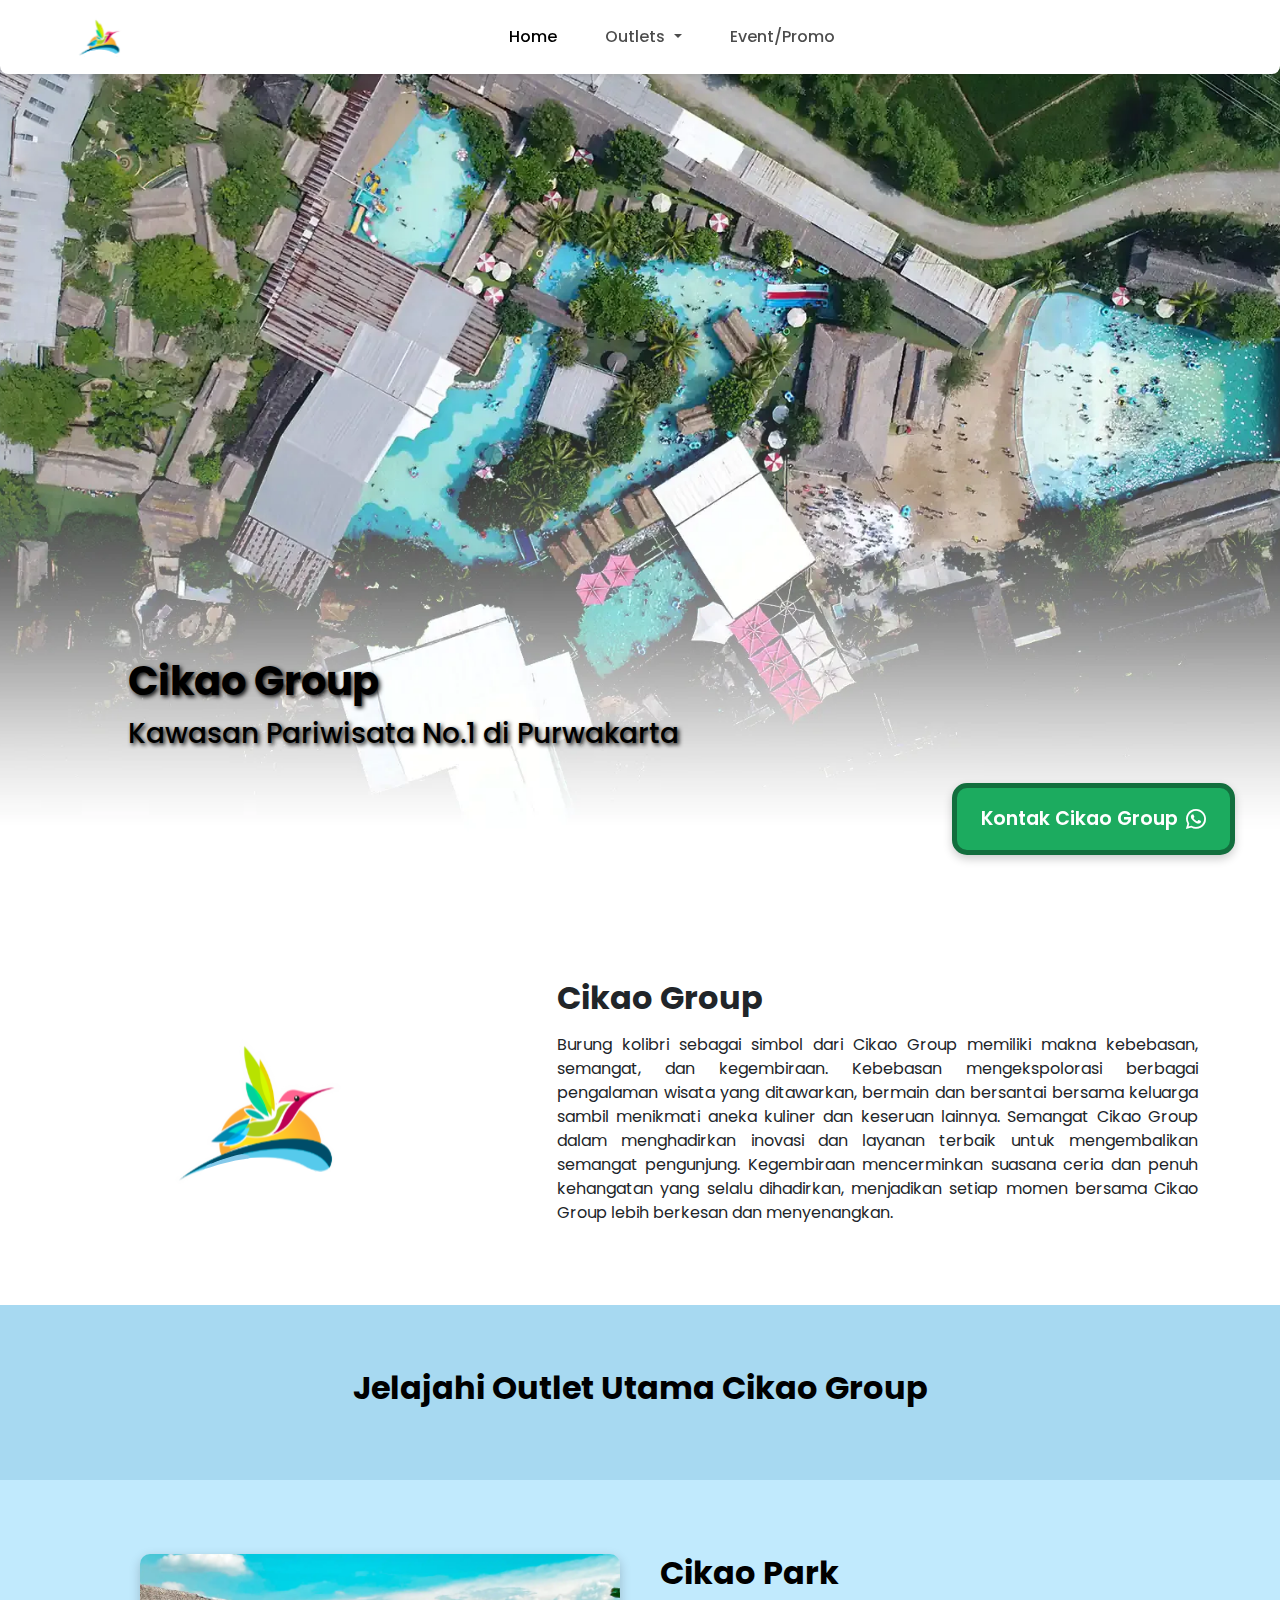
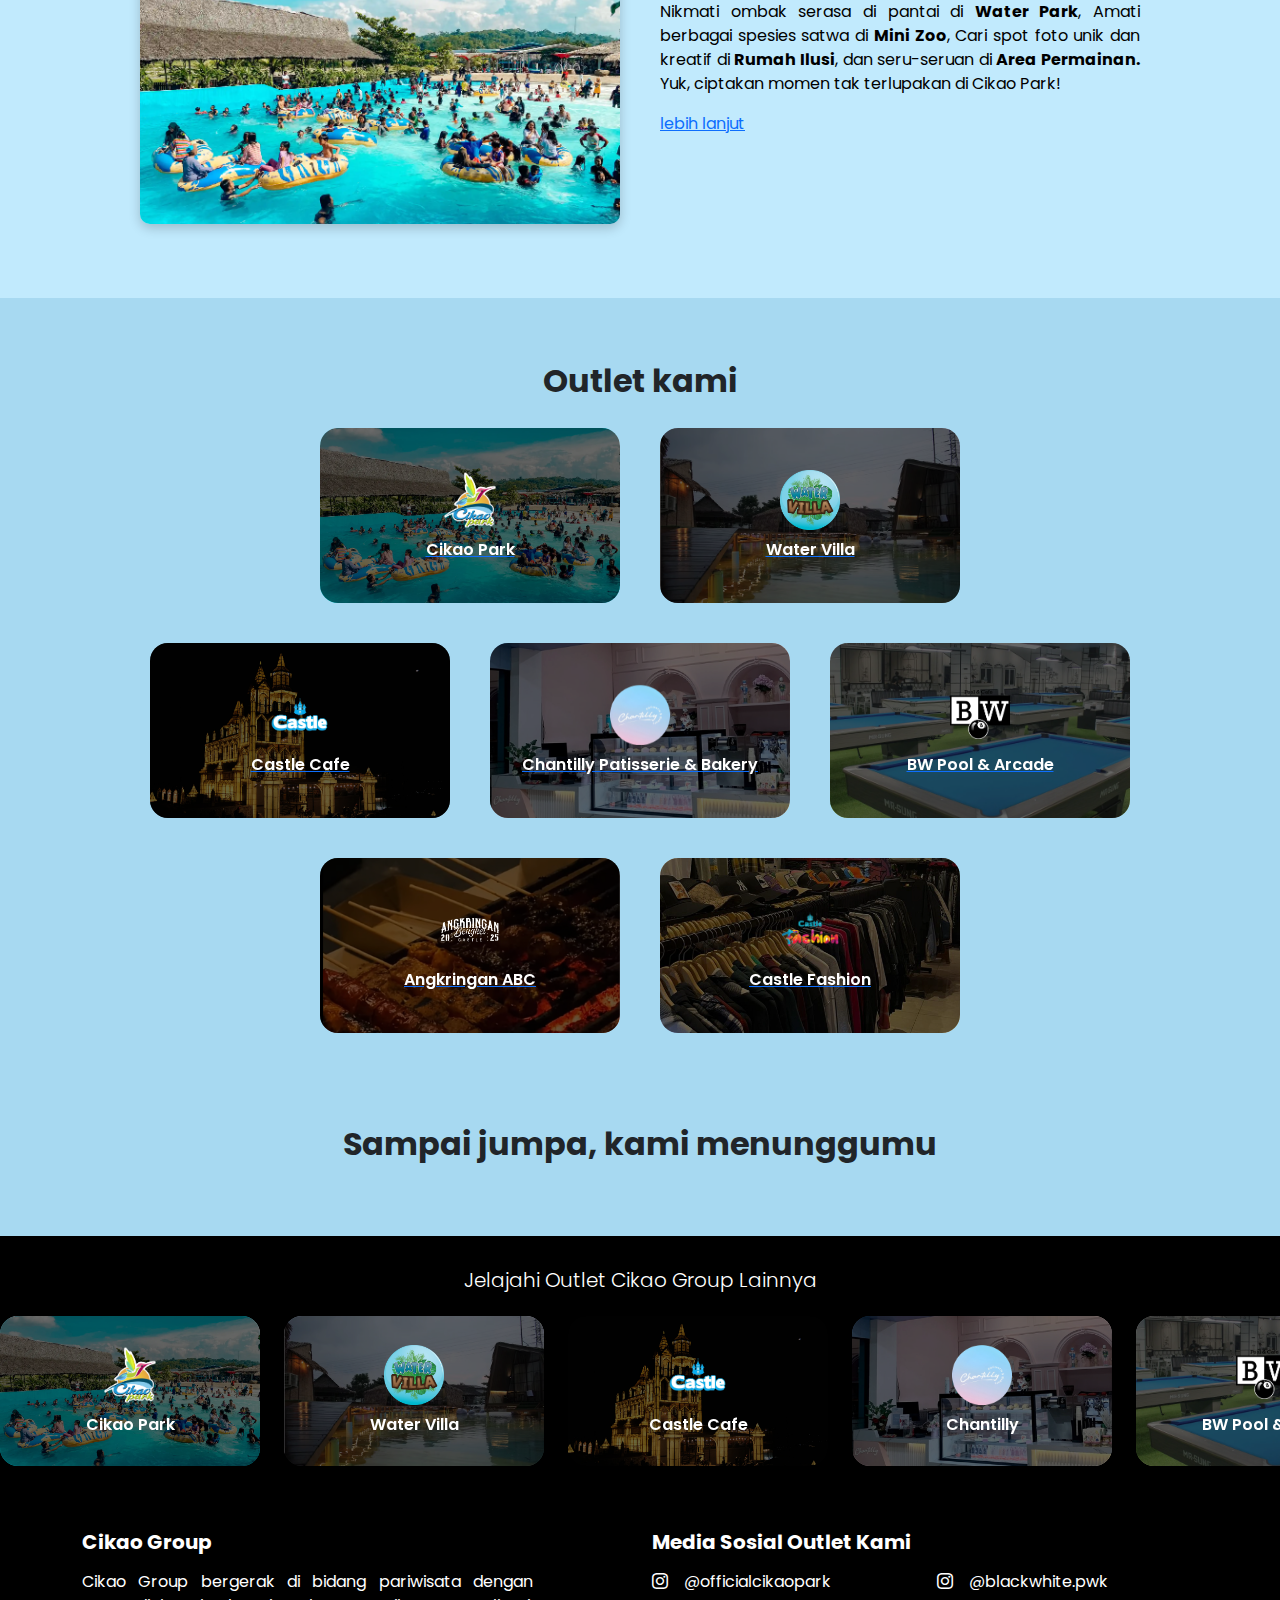
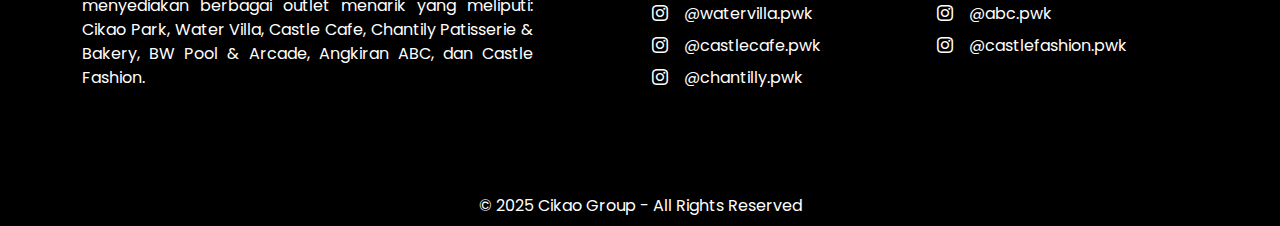
<file: index.html>
<!-- Cikao Group Website -->
<!doctype html>
<html lang="en">

<head>
  <meta charset="utf-8">
  <meta name="viewport" content="width=device-width, initial-scale=1">
  <!-- SEO Meta Tags -->
<meta name="description" content="Cikao Group adalah kawasan pariwisata terbaik di Purwakarta. Nikmati pengalaman wisata di Cikao Park, Water Villa, Castle Cafe, Chantilly, BW Pool & Arcade, Angkringan ABC, dan Castle Fashion.">
<meta name="keywords" content="Cikao Group, Wisata Purwakarta, Cikao Park, Water Villa, Castle Cafe, Chantilly, BW Pool, Angkringan ABC, Castle Fashion">
<meta name="author" content="Cikao Group">
<meta name="robots" content="index, follow">
<meta property="og:title" content="Cikao Group - Wisata & Hiburan Purwakarta">
<meta property="og:description" content="Kawasan pariwisata No.1 di Purwakarta dengan berbagai pilihan hiburan, kuliner, dan wisata keluarga.">
<meta property="og:image" content="https://www.cikaogroup.com/assets/images/cg/dashboard3.webp">
<meta property="og:url" content="https://www.cikaogroup.com">
<meta name="twitter:card" content="summary_large_image">

  <title>Cikao Group</title>
  
  <!-- Icon Tab-->
  <link rel="shortcut icon" href="assets/logos/favicon.ico" type="image/x-icon">
  <link rel="icon" href="assets/logos/favicon.ico" type="image/x-icon">

  <!-- Bootstrap CSS & Icons-->
  <link href="https://cdn.jsdelivr.net/npm/bootstrap@5.3.7/dist/css/bootstrap.min.css" rel="stylesheet"
    crossorigin="anonymous">
  <link rel="stylesheet" href="https://cdn.jsdelivr.net/npm/bootstrap-icons@1.11.1/font/bootstrap-icons.css">

  <!-- Google Fonts - Poppins -->
  <link rel="preconnect" href="https://fonts.googleapis.com">
  <link rel="preconnect" href="https://fonts.gstatic.com" crossorigin>
  <link href="https://fonts.googleapis.com/css2?family=Poppins:wght@400;500;600;700&display=swap" rel="stylesheet">
  <!-- Custom CSS -->
  <link rel="stylesheet" href="assets/css/style.css">
</head>

<body>
  <!-- NAVBAR -->
  <nav class="navbar navbar-expand-lg navbar-light bg-light rounded-bottom-3 shadow-sm fixed-top">
    <div class="container-fluid">
      <a class="navbar-brand" href="#">
        <img src="assets/logos/logo_cikaogroup.svg" alt="Logo CikaoGroup">
      </a>

      <!-- NAVBAR FOR MOBILE -->
      <button class="navbar-toggler" type="button" data-bs-toggle="collapse" data-bs-target="#navbarNav"
        aria-controls="navbarNav" aria-expanded="false" aria-label="Toggle navigation">
        <span class="navbar-toggler-icon"></span>
      </button>

      <div class="collapse navbar-collapse justify-content-center" id="navbarNav">
        <ul class="navbar-nav">
          <li class="nav-item">
            <a class="nav-link active" aria-current="page" href="#">Home</a>
          </li>
          <li class="nav-item dropdown">
            <a class="nav-link dropdown-toggle" href="#" id="navbarDropdown" role="button" data-bs-toggle="dropdown"
              aria-expanded="false">
              Outlets
            </a>
            <ul class="dropdown-menu" aria-labelledby="navbarDropdown">
              <li><a class="dropdown-item" href="cikaopark/index.html">Cikao Park</a></li>
              <li><a class="dropdown-item" href="watervilla/index.html">Water Villa</a></li>
              <li><a class="dropdown-item" href="castlecafe/index.html">Castle Cafe</a></li>
              <li><a class="dropdown-item" href="chantilly/index.html">Chantilly</a></li>
              <li><a class="dropdown-item" href="blackwhite/index.html">BW Pool & Cafe</a></li>
              <li><a class="dropdown-item" href="abc/index.html">ABC Angkringan</a></li>
              <li><a class="dropdown-item" href="castlefashion/index.html">Castle Fashion</a></li>
            </ul>
          </li>
          <li class="nav-item">
            <a class="nav-link" href="event-promo/index.html">Event/Promo</a>
          </li>
        </ul>
      </div>
    </div>
  </nav>

  <!-- CTA FLOATING -->
  <a href="https://wa.me/628111239933"
    class="btn-floating-wa d-flex align-items-center justify-content-center gap-2 fw-semibold">
    <span class="d-none d-md-inline">Kontak Cikao Group</span>
    <i class="bi bi-whatsapp fs-5"></i>
  </a>

  <!-- HEADER -->
  <div class="hero-header text-black" style="background-image: url(assets/images/cg/dashboard3.webp);">
    <h1>Cikao Group</h1>
    <p>Kawasan Pariwisata No.1 di Purwakarta</p>
  </div>

  <!-- INTRODUCTION -->
  <section id="intro" class="custom-padding-m">
    <div class="container">
      <div class="row align-items-center">
        <div class="col-md-4 text-center mb-4 mb-md-0">
          <img src="assets/logos/logo_cikaogroup.svg" alt="Cikao Group Logo" class="img-fluid">
        </div>
        <div class="col-md-1 text-center mb-4 mb-md-0"></div>
        <div class="col-md-7">
          <h2 class="fw-bold mb-3">Cikao Group</h2>
          <p>Burung kolibri sebagai simbol dari Cikao Group memiliki makna kebebasan, semangat, dan kegembiraan.
            Kebebasan mengekspolorasi berbagai pengalaman wisata yang ditawarkan, bermain dan bersantai bersama keluarga
            sambil menikmati aneka kuliner dan keseruan lainnya. Semangat Cikao Group dalam menghadirkan inovasi dan
            layanan terbaik untuk mengembalikan semangat pengunjung. Kegembiraan mencerminkan suasana ceria dan penuh
            kehangatan yang selalu dihadirkan, menjadikan setiap momen bersama Cikao Group lebih berkesan dan
            menyenangkan.</p>
        </div>
      </div>
    </div>
  </section>

  <!-- OUTLET UTAMA-->
  <section id="exploreOutlet" class="custom-padding-m">
    <div class="heading">
      <h2 class="fw-bold">Jelajahi Outlet Utama Cikao Group</h2>
    </div>
  </section>

  <section id="mainOutlet" class="custom-padding-m">
    <div class="mainlayout">
      <div>
        <img id="slideMainOutlet" src="assets/images/cg/cikaopark1.webp" alt="Water Park" width="400" height="200">
        <script>
          var gambarList = ["assets/images/cg/cikaopark1.webp", "assets/images/cg/cikaopark2.webp", "assets/images/cg/cikaopark3.webp", "assets/images/cg/cikaopark1.webp"];
          var index = 0;
          var imgElement = document.getElementById("slideMainOutlet");

          setInterval(function () {
            index++;
            if (index >= gambarList.length) {
              index = 0;
            }
            imgElement.src = gambarList[index];
          }, 1500); // 1000 ms = 1 detik
        </script>
      </div>

      <div>
        <h2 class="fw-bold"> Cikao Park</h1>
          <p>Nikmati ombak serasa di pantai di <strong>Water Park</strong>, Amati berbagai spesies satwa di <strong>Mini
              Zoo</strong>,
            Cari spot foto unik dan kreatif di <strong>Rumah Ilusi</strong>, dan seru-seruan di <strong>Area
              Permainan.</strong>
            Yuk, ciptakan momen tak terlupakan di Cikao Park!
          </p>
          <a href="cikaopark/index.html"> lebih lanjut </a>
      </div>
    </div>
  </section>

  <!-- 7 Outlets -->
  <section id="outlets" class="custom-padding-m">
    <div class="heading">
      <h2 class="fw-bold"> Outlet kami</h2>
    </div>

    <div class="layout">
      <a href="cikaopark/index.html">
        <div class="outlet-card" style="background-image: url(assets/images/cg/outlet-cikaopark.webp);">
          <img src="assets/logos/logo_cikaopark.svg" alt="🦜">
          <p class="brand-name">Cikao Park</p>
        </div>
      </a>
      <a href="watervilla/index.html">
        <div class="outlet-card" style="background-image: url(assets/images/cg/outlet-watervilla.webp);">
          <img src="assets/logos/logo_watervilla.webp" alt="🦜">
          <p class="brand-name">Water Villa</p>
        </div>
      </a>
    </div>

    <div class="layout">
      <a href="castlecafe/index.html">
        <div class="outlet-card" style="background-image: url(assets/images/cg/outlet-castlecafe.webp);">
          <img src="assets/logos/logo_castlecafeTransparan.webp" alt="🦜">
          <p class="brand-name">Castle Cafe</p>
        </div>
      </a>
      <a href="chantilly/index.html">
        <div class="outlet-card" style="background-image: url(assets/images/cg/outlet-chantilly.webp);">
          <img src="assets/logos/logo_chantilly.webp" alt="🦜">
          <p class="brand-name">Chantilly Patisserie & Bakery</p>
        </div>
      </a>
      <a href="blackwhite/index.html">
        <div class="outlet-card" style="background-image: url(assets/images/cg/outlet-blackwhite1.webp);">
          <img src="assets/logos/logo_bw.webp" alt="🦜">
          <p class="brand-name">BW Pool & Arcade</p>
        </div>
      </a>
    </div>

    <div class="layout">
      <a href="abc/index.html">
        <div class="outlet-card" style="background-image: url(assets/images/cg/outlet-angkringan.webp);">
          <img src="assets/logos/logo_abcTransparan.webp" alt="🦜">
          <p class="brand-name">Angkringan ABC</p>
        </div>
      </a>
      <a href="castlefashion/index.html">
        <div class="outlet-card" style="background-image: url(assets/images/cg/outlet-castlefashionwebp.webp);">
          <img src="assets/logos/logo_castlefashionTransparan.webp" alt="🦜">
          <p class="brand-name">Castle Fashion</p>
        </div>
      </a>

    </div>
    <br>
    <br>
    <br>

    <div class="heading">
      <h2 class="fw-bold"> Sampai jumpa, kami menunggumu</h2>
    </div>
  </section>

  <!-- Footer -->
  <footer class="text-center justify-content-center align-items-center">
    <div class="overflow-hidden">
      <h2 class="mb-4 lead">Jelajahi Outlet Cikao Group Lainnya</h2>

      <!-- Outlet Track -->
      <div class="outlet-wrapper">
        <div id="outlet-track" class="d-flex gap-4 flex-nowrap mb-3">
          <!-- List of outlets (wrapped in anchor tag) -->
          <a class="outlet-card" href="cikaopark/index.html"
            style="background-image: url(assets/images/cg/outlet-cikaopark.webp)">
            <img src="assets/logos/logo_cikaopark.svg" alt="🦜">
            <p class="brand-name">Cikao Park</p>
          </a>

          <a class="outlet-card" href="watervilla/index.html"
            style="background-image: url(assets/images/cg/outlet-watervilla.webp)">
            <img src="assets/logos/logo_watervilla.webp" alt="🛖">
            <p class="brand-name">Water Villa</p>
          </a>

          <a class="outlet-card" href="castlecafe/index.html"
            style="background-image: url(assets/images/cg/outlet-castlecafe.webp)">
            <img src="assets/logos/logo_castlecafeTransparan.webp" alt="🏰">
            <p class="brand-name">Castle Cafe</p>
          </a>

          <a class="outlet-card" href="chantilly/index.html"
            style="background-image: url(assets/images/cg/outlet-chantilly.webp)">
            <img src="assets/logos/logo_chantilly.webp" alt="🍰">
            <p class="brand-name">Chantilly</p>
          </a>

          <a class="outlet-card" href="blackwhite/index.html"
            style="background-image: url(assets/images/cg/outlet-blackwhite1.webp)">
            <img src="assets/logos/logo_bw.webp" alt="🎱">
            <p class="brand-name">BW Pool & Cafe</p>
          </a>

          <a class="outlet-card" href="abc/index.html"
            style="background-image: url(assets/images/cg/outlet-angkringan.webp)">
            <img src="assets/logos/logo_abcTransparan.webp" alt="🍢">
            <p class="brand-name">ABC Angkringan</p>
          </a>

          <a class="outlet-card" href="castlefashion/index.html"
            style="background-image: url(assets/images/cg/outlet-castlefashionwebp.webp)">
            <img src="assets/logos/logo_castlefashionTransparan.webp" alt="👗">
            <p class="brand-name">Castle Fashion</p>
          </a>
        </div>
      </div>
    </div>

    <div id="about-us" class="section py-5 text-start">
      <div class="container">
        <div class="row align-items-start">
          <!-- Kolom Kiri: Info Cikao -->
          <div class="col-lg-5 mb-4 mb-md-5">
            <h5 class="fw-bold mb-3">Cikao Group</h5>
            <p class="mb-0">
              Cikao Group bergerak di bidang pariwisata dengan menyediakan berbagai outlet menarik yang meliputi:
              Cikao Park, Water Villa, Castle Cafe, Chantily Patisserie & Bakery, BW Pool & Arcade, Angkiran ABC, dan
              Castle Fashion.
            </p>
          </div>

          <!-- Divider -->
          <div class="col-lg-1"></div>


          <!-- Kolom Kanan: Sosial Media -->
          <div class="col-lg-6">
            <h5 class="fw-bold mb-3">Media Sosial Outlet Kami</h5>
            <div class="row">
              <div class="col-md-6 mb-0">
                <ul class="list-unstyled">
                  <li class="mb-2">
                    <a href="https://instagram.com/officialcikaopark" target="_blank" class="social-link">
                      <i class="bi bi-instagram me-3"></i>@officialcikaopark
                    </a>
                  </li>
                  <li class="mb-2">
                    <a href="https://instagram.com/watervilla.pwk" target="_blank" class="social-link">
                      <i class="bi bi-instagram me-3"></i>@watervilla.pwk
                    </a>
                  </li>
                  <li class="mb-2">
                    <a href="https://instagram.com/castlecafe.pwk" target="_blank" class="social-link">
                      <i class="bi bi-instagram me-3"></i>@castlecafe.pwk
                    </a>
                  </li>
                  <li class="mb-2">
                    <a href="https://instagram.com/chantilly.pwk" target="_blank" class="social-link">
                      <i class="bi bi-instagram me-3"></i>@chantilly.pwk
                    </a>
                  </li>
                </ul>
              </div>
              <div class="col-md-6">
                <ul class="list-unstyled">
                  <li class="mb-2">
                    <a href="https://instagram.com/blackwhite.pwk" target="_blank" class="social-link">
                      <i class="bi bi-instagram me-3"></i>@blackwhite.pwk
                    </a>
                  </li>
                  <li class="mb-2">
                    <a href="https://instagram.com/abc.pwk" target="_blank" class="social-link">
                      <i class="bi bi-instagram me-3"></i>@abc.pwk
                    </a>
                  </li>
                  <li class="mb-2">
                    <a href="https://instagram.com/castlefashion.pwk" target="_blank" class="social-link">
                      <i class="bi bi-instagram me-3"></i>@castlefashion.pwk
                    </a>
                  </li>
                </ul>
              </div>
            </div>
          </div>
        </div>
      </div>
    </div>

    <div id="copyright">© 2025 Cikao Group - All Rights Reserved</div>
  </footer>

  <!-- Bootstrap Bundle with Popper -->
  <script src="https://cdn.jsdelivr.net/npm/bootstrap@5.3.7/dist/js/bootstrap.bundle.min.js"
    crossorigin="anonymous"></script>
  <script src="assets/js/gallery.js" type=""></script>
  <script src="assets/js/footer.js" type=""></script>
</body>

</html>
</file>
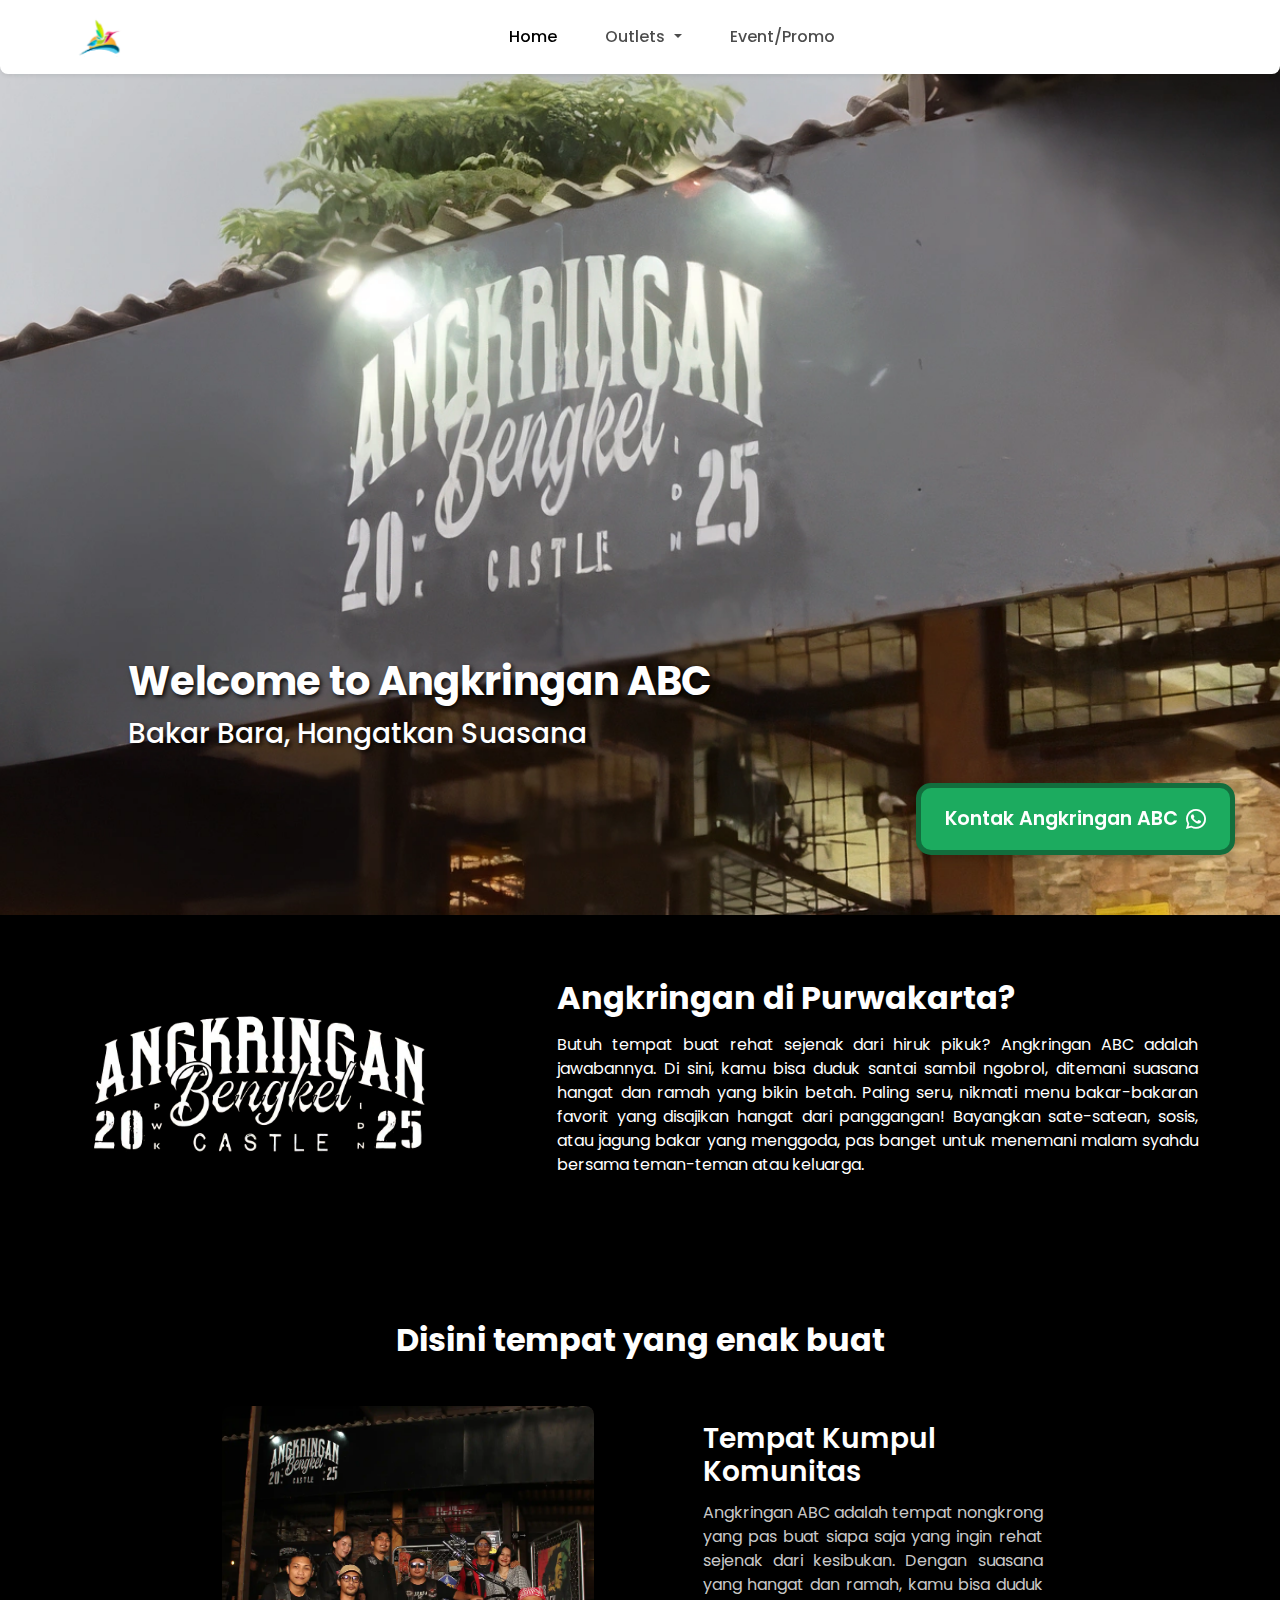
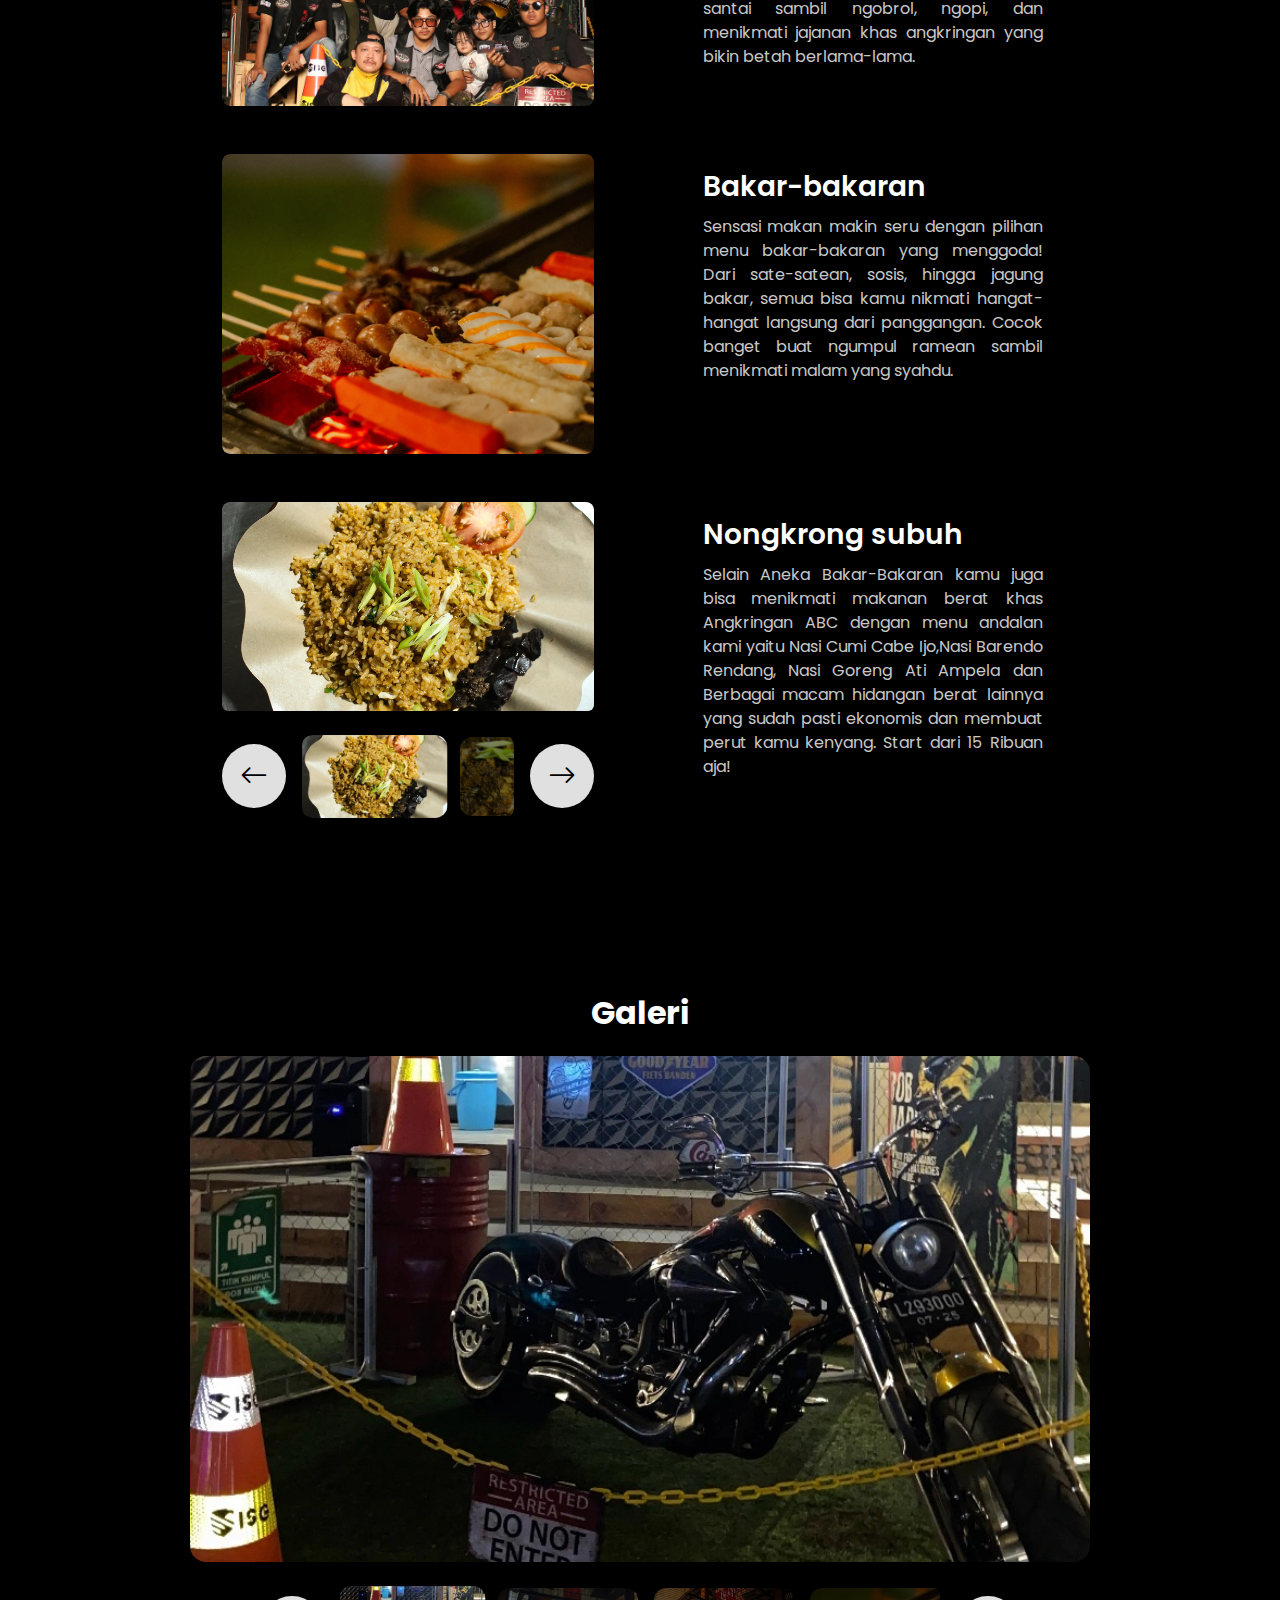
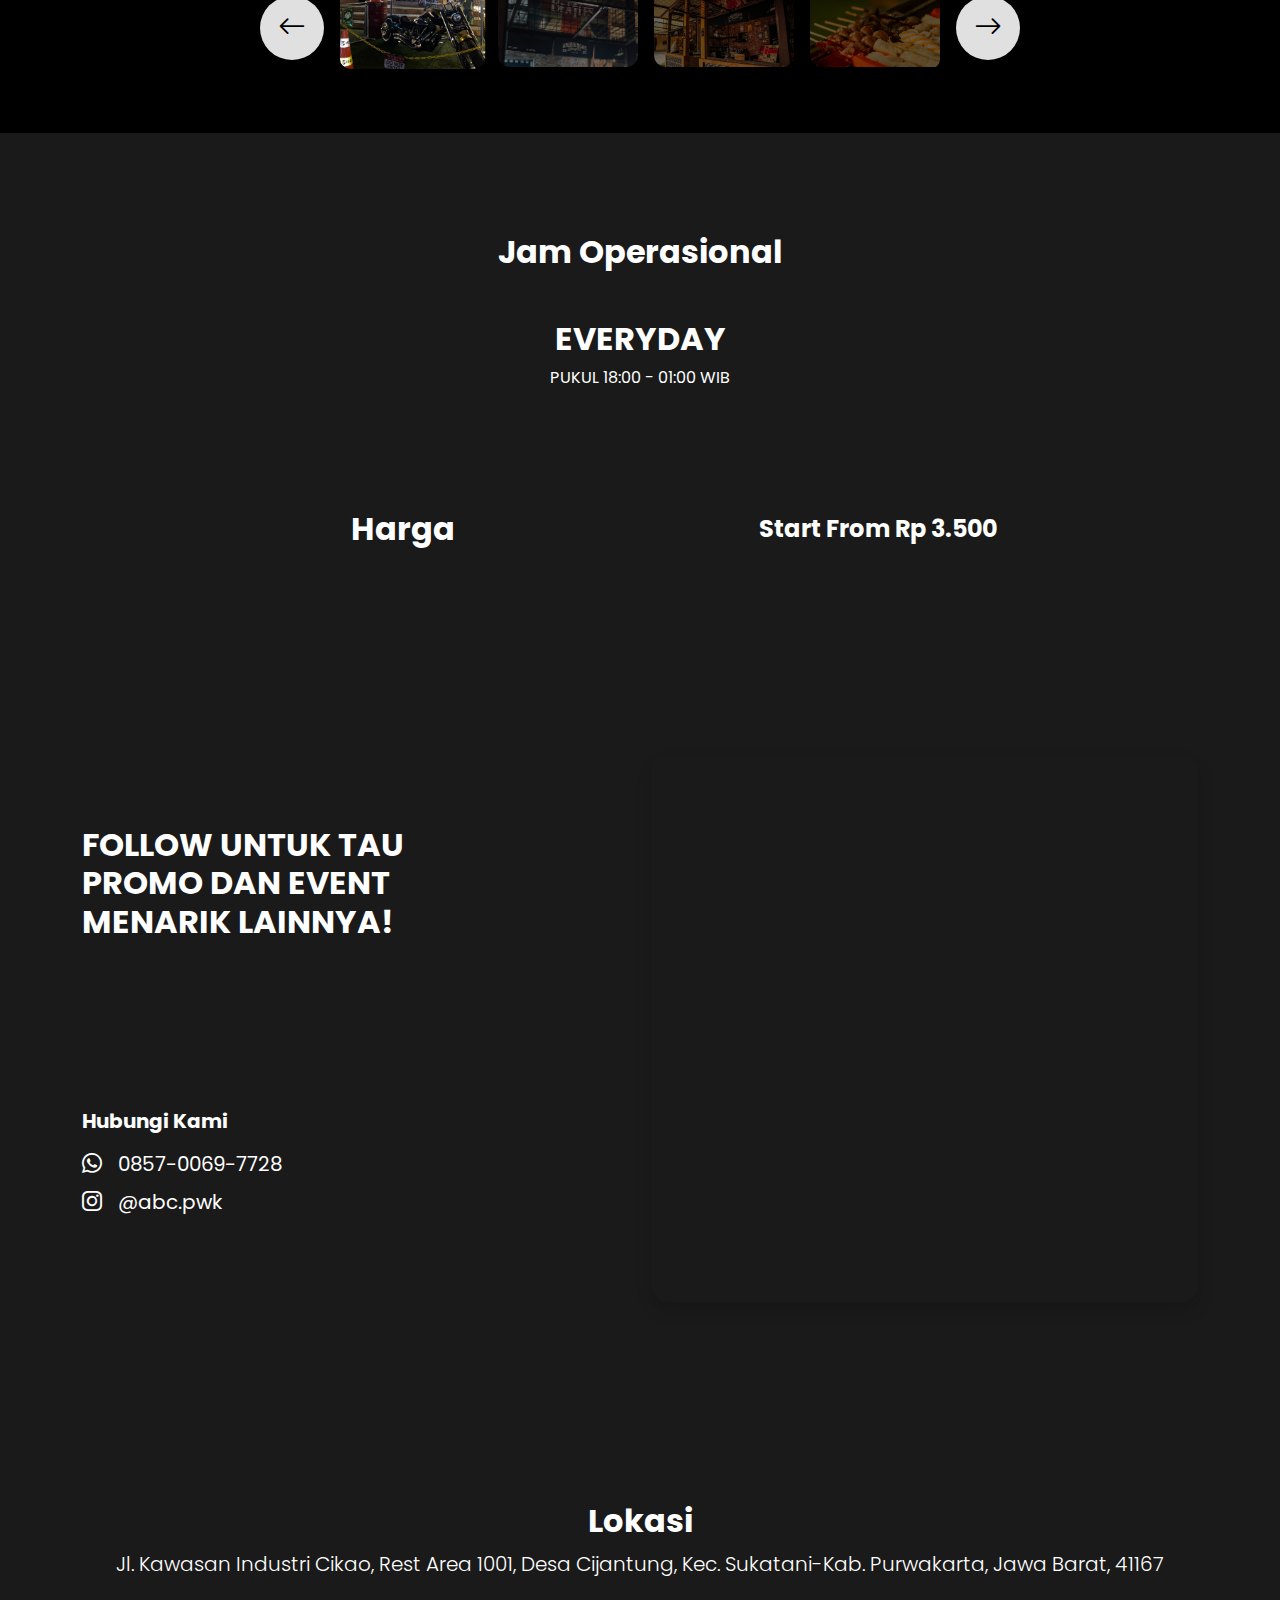
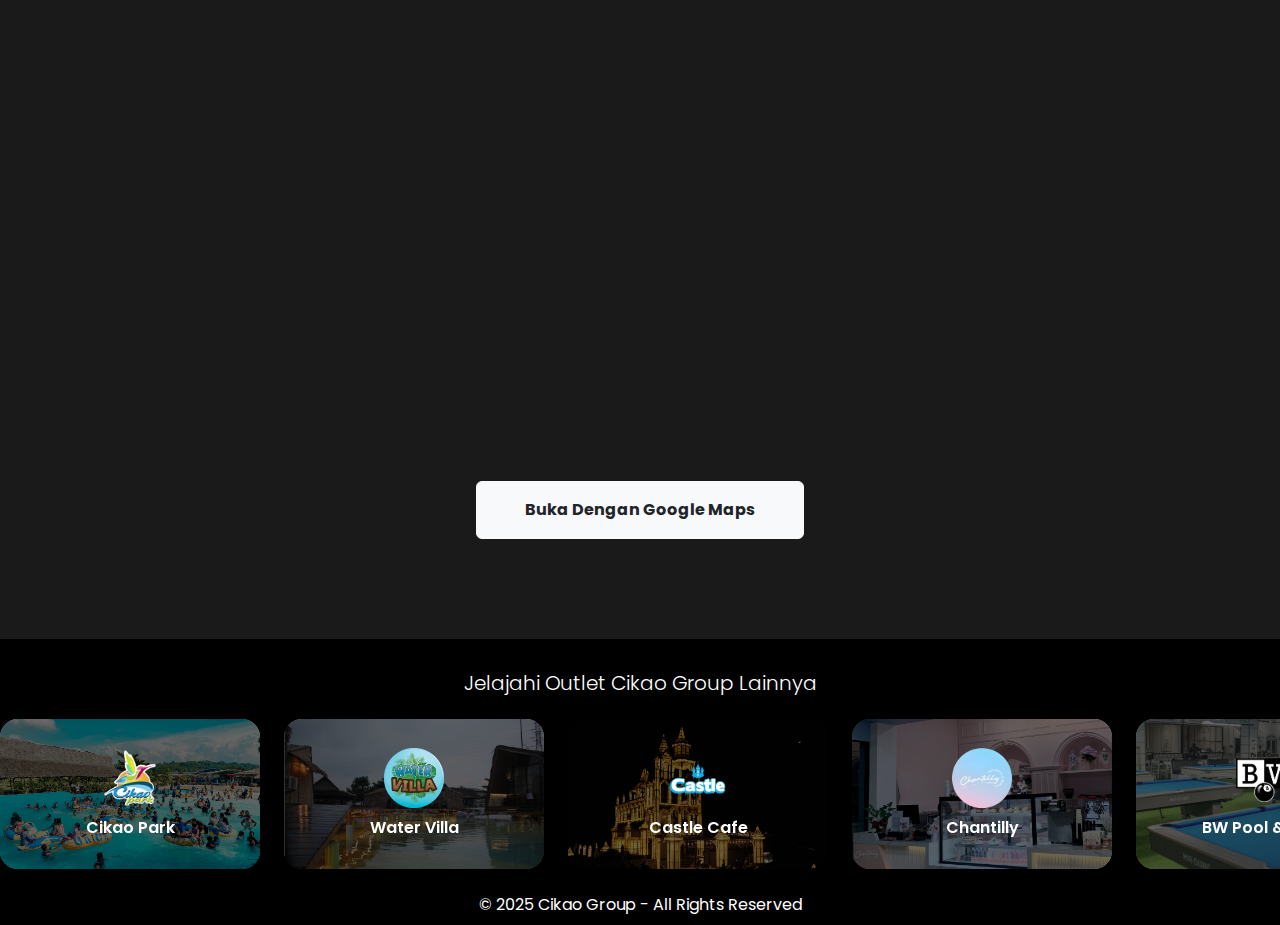
<file: abc/index.html>
<!-- ABC Website -->
<!doctype html>
<html lang="en">

<head>
  <meta charset="utf-8">
  <meta name="viewport" content="width=device-width, initial-scale=1">
  <title>Angkringan ABC</title>

  <!-- Icon Tab-->
  <link rel="shortcut icon" href="../assets/logos/favicon.ico" type="image/x-icon">
  <link rel="icon" href="../assets/logos/favicon.ico" type="image/x-icon">
  <!-- Bootstrap CSS & Icons-->
  <link href="https://cdn.jsdelivr.net/npm/bootstrap@5.3.7/dist/css/bootstrap.min.css" rel="stylesheet"
    crossorigin="anonymous">
  <link rel="stylesheet" href="https://cdn.jsdelivr.net/npm/bootstrap-icons@1.11.1/font/bootstrap-icons.css">

  <!-- Google Fonts - Poppins -->
  <link rel="preconnect" href="https://fonts.googleapis.com">
  <link rel="preconnect" href="https://fonts.gstatic.com" crossorigin>
  <link href="https://fonts.googleapis.com/css2?family=Poppins:wght@400;500;600;700&display=swap" rel="stylesheet">
  <!-- Custom CSS -->
  <link rel="stylesheet" href="../assets/css/style.css">
</head>

<body>
  <!-- NAVBAR -->
  <nav class="navbar navbar-expand-lg navbar-light bg-light rounded-bottom-3 shadow-sm fixed-top">
    <div class="container-fluid">
      <a class="navbar-brand" href="../index.html">
        <img src="../assets/logos/logo_cikaogroup.svg" alt="Logo CikaoGroup">
      </a>

      <!-- NAVBAR FOR MOBILE -->
      <button class="navbar-toggler" type="button" data-bs-toggle="collapse" data-bs-target="#navbarNav"
        aria-controls="navbarNav" aria-expanded="false" aria-label="Toggle navigation">
        <span class="navbar-toggler-icon"></span>
      </button>

      <div class="collapse navbar-collapse justify-content-center" id="navbarNav">
        <ul class="navbar-nav">
          <li class="nav-item">
            <a class="nav-link active" aria-current="page" href="../index.html">Home</a>
          </li>
          <li class="nav-item dropdown">
            <a class="nav-link dropdown-toggle" href="#" id="navbarDropdown" role="button" data-bs-toggle="dropdown"
              aria-expanded="false">
              Outlets
            </a>
            <ul class="dropdown-menu" aria-labelledby="navbarDropdown">
              <li><a class="dropdown-item" href="../cikaopark/index.html">Cikao Park</a></li>
              <li><a class="dropdown-item" href="../watervilla/index.html">Water Villa</a></li>
              <li><a class="dropdown-item" href="../castlecafe/index.html">Castle Cafe</a></li>
              <li><a class="dropdown-item" href="../chantilly/index.html">Chantilly</a></li>
              <li><a class="dropdown-item" href="../blackwhite/index.html">BW Pool & Cafe</a></li>
              <li><a class="dropdown-item active" href="../abc/index.html">ABC Angkringan</a></li>
              <li><a class="dropdown-item" href="../castlefashion/index.html">Castle Fashion</a></li>
            </ul>
          </li>
          <li class="nav-item">
            <a class="nav-link" href="../event-promo/index.html">Event/Promo</a>
          </li>
        </ul>
      </div>
    </div>
  </nav>

<!-- CTA FLOATING -->
<a href="https://wa.me/6285700697728"
  class="btn-floating-wa d-flex align-items-center justify-content-center gap-2 fw-semibold">
  <span class="d-none d-md-inline">Kontak Angkringan ABC</span>
  <i class="bi bi-whatsapp fs-5"></i>
</a>


  <!-- HEADER -->
  <div class="hero-header" style="background-image: url(../assets/images/abc/header.webp);">
    <h1>Welcome to Angkringan ABC</h1>
    <p>Bakar Bara, Hangatkan Suasana</p>
  </div>

  <!-- INTRODUCTION -->
  <section id="intro" class="custom-padding-m" style="background-color: #000000; color: #ffffff">
    <div class="container">
      <div class="row align-items-center">
        <div class="col-md-4 text-center mb-4 mb-md-0">
          <img src="../assets/logos/logo_abcTransparan.webp" alt="Angkringan ABC Logo" class="img-fluid">
        </div>
        <div class="col-md-1 text-center mb-4 mb-md-0"></div>
        <div class="col-md-7">
          <h2 class="fw-bold mb-3">Angkringan di Purwakarta?</h2>
          <p>Butuh tempat buat rehat sejenak dari hiruk pikuk? Angkringan ABC adalah jawabannya. 
            Di sini, kamu bisa duduk santai sambil ngobrol, ditemani suasana hangat dan ramah 
            yang bikin betah. Paling seru, nikmati menu bakar-bakaran favorit yang disajikan 
            hangat dari panggangan! Bayangkan sate-satean, sosis, atau jagung bakar yang menggoda, 
            pas banget untuk menemani malam syahdu bersama teman-teman atau keluarga.</p>
        </div>
      </div>
    </div>
  </section>

  <!-- UNIQUE SELLING POINT -->
  <section id="usp" class="custom-padding-m">
    <div class="container">
      <div class="heading">
        <h2 class="fw-bold" style="padding-bottom:30px;">Disini tempat yang enak buat</h2>
        <p class="lead"></p>
      </div>
      <div class="row usp-item g-0">
        <div class="col-12 col-md-9 col-xl-4">
          <div class="usp-image-wrapper">
            <img src="../assets/images/abc/usp_3.webp" class="usp-image" alt="Nongkrong Santai">
          </div>
        </div>
        <div class="col-xl-1"></div>
        <div class="col-12 col-md-10 col-lg-9 col-xl-4 align-items-center">
          <div class="p-3">
            <h3 class="mt-md-0">Tempat Kumpul Komunitas</h3>
            <p>Angkringan ABC adalah tempat nongkrong yang pas buat siapa saja yang ingin rehat sejenak dari kesibukan.
               Dengan suasana yang hangat dan ramah, kamu bisa duduk santai sambil ngobrol, ngopi, dan menikmati jajanan
                khas angkringan yang bikin betah berlama-lama.</p>
          </div>
        </div>
      </div>

      <div class="row usp-item g-0">
        <div class="col-12 col-md-9 col-xl-4">
          <div class="usp-image-wrapper">
            <img src="../assets/images/abc/usp_2.webp" class="usp-image" alt="Bakar-bakaran">
          </div>
        </div>
        <div class="col-xl-1"></div>
        <div class="col-12 col-md-10 col-lg-9 col-xl-4 align-items-center">
          <div class="p-3">
            <h3 class="mt-md-0">Bakar-bakaran</h3>
            <p>Sensasi makan makin seru dengan pilihan menu bakar-bakaran yang menggoda! Dari sate-satean, sosis, 
              hingga jagung bakar, semua bisa kamu nikmati hangat-hangat langsung dari panggangan. Cocok banget 
              buat ngumpul ramean sambil menikmati malam yang syahdu.</p>
          </div>
        </div>
      </div>

      <div class="row usp-item g-0">
        <div class="col-12 col-md-9 col-xl-4">
          <div class="usp-image-wrapper gallery">
             <!-- ===== Main Display ===== -->
            <div id="main-slide" class="mx-auto rounded-2 overflow-hidden shadow-lg mb-4" style="max-width: 750px;">
              <img src="../assets/images/abc/usp_4.webp" alt="slide" class="w-100 h-100 object-fit-cover">
            </div>

            <!-- ===== Navigation Bar ===== -->
            <div class="d-flex align-items-center justify-content-center gap-3">

            <!-- ← arrow -->
            <button id="nav-prev" class="btn-nav rounded-circle d-flex align-items-center justify-content-center">
            <i class="bi bi-arrow-left fs-3"></i>
            </button>

        <!-- Thumbnails wrapper (mask) -->
        <div id="thumb-wrapper" class="flex-grow-1 overflow-hidden">
          <div id="thumb-strip" class="d-flex flex-nowrap gap-3">
            <!-- Thumbnails -->
            <img src="../assets/images/abc/usp_4.webp" data-index="0" class="thumb active">
            <img src="../assets/images/abc/usp_5.webp" data-index="1" class="thumb">
            <!-- add more if needed -->
          </div>
        </div>

        <!-- → arrow -->
        <button id="nav-next" class="btn-nav rounded-circle d-flex align-items-center justify-content-center">
          <i class="bi bi-arrow-right fs-3"></i>
        </button>
      </div>
    </div>
        </div>
        <div class="col-xl-1"></div>
        <div class="col-12 col-md-10 col-lg-9 col-xl-4 align-items-center">
          <div class="p-3">
            <h3 class="mt-md-0">Nongkrong subuh</h3>
            <p>Selain Aneka Bakar-Bakaran kamu juga bisa menikmati makanan berat khas Angkringan ABC 
              dengan menu andalan kami yaitu Nasi Cumi Cabe Ijo,Nasi Barendo Rendang, Nasi Goreng Ati 
              Ampela dan Berbagai macam hidangan berat lainnya yang sudah pasti ekonomis dan membuat 
              perut kamu kenyang. Start dari 15 Ribuan aja!</p>
          </div>
        </div>
      </div>
  </section>

  <section id="galleryABC" class="gallery section-a text-center">
    <div class="container">
      <h2 class="fw-bold mb-4">Galeri</h2>

      <!-- ===== Main Display ===== -->
      <div id="main-slide" class="mx-auto rounded-4 overflow-hidden shadow-lg mb-4" style="max-width: 900px;">
        <img src="../assets/images/abc/image_2.webp" alt="slide" class="w-100 h-100 object-fit-cover">
      </div>

      <!-- ===== Navigation Bar ===== -->
      <div class="d-flex align-items-center justify-content-center gap-3">

        <!-- ← arrow -->
        <button id="nav-prev" class="btn-nav rounded-circle d-flex align-items-center justify-content-center">
          <i class="bi bi-arrow-left fs-3"></i>
        </button>

        <!-- Thumbnails wrapper (mask) -->
        <div id="thumb-wrapper" class="flex-grow-1 overflow-hidden">
          <div id="thumb-strip" class="d-flex flex-nowrap gap-3">
            <!-- Thumbnails -->
            <img src="../assets/images/abc/image_2.webp" data-index="0" class="thumb active">
            <img src="../assets/images/abc/image_1.webp" data-index="1" class="thumb">
            <img src="../assets/images/abc/usp_1.webp" data-index="2" class="thumb">
            <img src="../assets/images/abc/usp_2.webp" data-index="3" class="thumb">
            <img src="../assets/images/abc/usp_3.webp" data-index="4" class="thumb">
            <img src="../assets/images/abc/header.webp" data-index="5" class="thumb">
            <!-- add more if needed -->
          </div>
        </div>

        <!-- → arrow -->
        <button id="nav-next" class="btn-nav rounded-circle d-flex align-items-center justify-content-center">
          <i class="bi bi-arrow-right fs-3"></i>
        </button>

      </div>
    </div>
  </section>

  
  <!-- MENU -->
   <!--
  <section id="menu">
    <div class="container">
      <div class="row align-items-center justify-content-center">
        <div class="col-md-4 text-center text-md-start mb-4 mb-md-0">
          <h2 class="fw-bold">Lihat Menu Digital:</h2>
        </div>
        <div class="col-md-1"></div>
        <div class="col-md-3 text-center align-items-centerxt-md-start text-sm-center text-lg-end">
          <a href="https://drive.google.com/file/d/16dvzkeBXdeK_d7SrAFwpHDkb-Z6CKFyi/view" target="_blank"
            class="menu-link">
            <img src="../assets/images/bw/menu.png" alt="Menu Digital" class="img-fluid menu-cover">
          </a>
        </div>
        <div class="col-md-1"></div>
      </div>
    </div>
  </section> -->

  <!-- OPERATING HOUR -->
  <section id="hour" class="section-b" style="padding-bottom:40px;">
    <div class="container">
      <h2 class="fw-bold text-center mb-5">Jam Operasional</h2>
      <div class="row align-items-center justify-content-center">
        <div class="col-md-4 text-center mb-4">
          <h2 class="fw-bold">EVERYDAY</h2>
          <p style="text-align: center;">PUKUL 18:00 - 01:00 WIB</p>
        </div>
      </div>
    </div>
  </section>

  <!-- PRICE LIST -->
    <section id="price" class="section-b" style="padding-top:40px;">
      <div class="container">
        <div class="row align-items-center justify-content-center">
          <div class="col-md-5 text-center">
            <h2 class="fw-bold">Harga</h2>
          </div>
          <div class="col-md-5 text-center">
            <h4 class="fw-bold">Start From Rp 3.500</h4>
          </div>
        </div>
      </div>
    </section>
  </div>

    <!-- CTA -->
     <!--
    <div class="text-center mt-5">
      <a href="https://wa.me/6285700697728" class="btn btn-light text-dark fw-bold px-5 py-3 w-md-auto">
        Reservasi Sekarang!
      </a>
    </div>
  </section>
  -->

  <!-- SOCIAL MEDIA -->
  <section id="social" class="section-b">
    <div class="container">
      <div class="row align-items-center gy-4">
        <div class="col-md-6">
          <h2 class="fw-bold mb-4">FOLLOW UNTUK TAU<br>PROMO DAN EVENT<br>MENARIK LAINNYA!</h2>
          <br><br><br><br><br>
          <h5 class="fw-bold mt-4 mb-3">Hubungi Kami</h5>
          <ul class="list-unstyled fs-5">
            <li class="mb-2">
              <a href="https://wa.me/6285700697728" target="_blank" class="social-link">
                <i class="bi bi-whatsapp me-3"></i>0857-0069-7728
              </a>
            </li>
            <li class="mb-2">
              <a href="https://www.instagram.com/abc.pwk/" target="_blank" class="social-link">
                <i class="bi bi-instagram me-3"></i>@abc.pwk
              </a>
            </li>
          </ul>
        </div>

        <div class="col-md-6">
          <div class="ratio ratio-1x1 rounded-4 overflow-hidden shadow">
            <iframe src="https://www.instagram.com/abc.pwk/embed" frameborder="0" allowtransparency="true"
              allowfullscreen scrolling="no" style="border:none; width:100%; height:100%;">
            </iframe>
          </div>
        </div>
      </div>
    </div>
  </section>

  <!-- LOCATION -->
  <section id="location" class="section-b">
    <div class="container">
      <h2 class="fw-bold text-center mb-2">Lokasi</h2>
      <p class="lead text-center mb-2">Jl. Kawasan Industri Cikao, Rest Area 1001, Desa Cijantung, Kec. Sukatani-Kab. Purwakarta, Jawa Barat, 41167</p>
      <div class="row justify-content-center gy-5">
        <div class="col-12 col-md-8">
          <div class="map ratio ratio-16x9 rounded">
            <iframe src="https://www.google.com/maps/embed?pb=!1m18!1m12!1m3!1d3964.040511379231!2d107.4309818!3d-6.5818651!2m3!1f0!2f0!3f0!3m2!1i1024!2i768!4f13.1!3m3!1m2!1s0x2e69135548299175%3A0xeba2699371dc5a96!2sABC%20-%20Angkringan%20Bengkel%20Castle!5e0!3m2!1sid!2sid!4v1754211721335!5m2!1sid!2sid" 
            width="600" height="450" style="border:0;" allowfullscreen="" referrerpolicy="no-referrer-when-downgrade">
            </iframe>
          </div>
        </div>

      </div>
    </div>

    <!-- CTA -->
    <div class="text-center mt-5">
      <a href="https://maps.app.goo.gl/jov69YZWRc7TwkSV7" target="_blank"
        class="btn btn-light text-dark fw-bold px-5 py-3 w-md-auto">
        Buka Dengan Google Maps
      </a>
    </div>
  </section>

  <footer id="footer" class="text-center justify-content-center align-items-center">
    <div class="overflow-hidden">
      <h2 class="mb-4 lead">Jelajahi Outlet Cikao Group Lainnya</h2>

      <!-- Outlet Track -->
      <div class="outlet-wrapper">
        <div id="outlet-track" class="d-flex gap-4 flex-nowrap mb-3">
          <!-- List of outlets (wrapped in anchor tag) -->
          <a class="outlet-card" href="../cikaopark/index.html"
            style="background-image: url(../assets/images/cg/outlet-cikaopark.webp)">
            <img src="../assets/logos/logo_cikaopark.svg" alt="🦜">
            <p class="brand-name">Cikao Park</p>
          </a>

          <a class="outlet-card" href="../watervilla/index.html"
            style="background-image: url(../assets/images/cg/outlet-watervilla.webp)">
            <img src="../assets/logos/logo_watervilla.webp" alt="🛖">
            <p class="brand-name">Water Villa</p>
          </a>

          <a class="outlet-card" href="../castlecafe/index.html"
            style="background-image: url(../assets/images/cg/outlet-castlecafe.webp)">
            <img src="../assets/logos/logo_castlecafeTransparan.webp" alt="🏰">
            <p class="brand-name">Castle Cafe</p>
          </a>

          <a class="outlet-card" href="../chantilly/index.html"
            style="background-image: url(../assets/images/cg/outlet-chantilly.webp)">
            <img src="../assets/logos/logo_chantilly.webp" alt="🍰">
            <p class="brand-name">Chantilly</p>
          </a>

          <a class="outlet-card" href="../blackwhite/index.html"
            style="background-image: url(../assets/images/cg/outlet-blackwhite1.webp)">
            <img src="../assets/logos/logo_bw.webp" alt="🎱">
            <p class="brand-name">BW Pool & Cafe</p>
          </a>

          <a class="outlet-card" href="../abc/index.html"
            style="background-image: url(../assets/images/cg/outlet-angkringan.webp)">
            <img src="../assets/logos/logo_abcTransparan.webp" alt="🍢">
            <p class="brand-name">ABC Angkringan</p>
          </a>

          <a class="outlet-card" href="../castlefashion/index.html"
            style="background-image: url(../assets/images/cg/outlet-castlefashionwebp.webp)">
            <img src="../assets/logos/logo_castlefashionTransparan.webp" alt="👗">
            <p class="brand-name">Castle Fashion</p>
          </a>
        </div>
      </div>
    </div>

    </div>
    <div id="copyright">© 2025 Cikao Group - All Rights Reserved</div>
  </footer>

  <!-- Bootstrap Bundle with Popper -->
  <script src="https://cdn.jsdelivr.net/npm/bootstrap@5.3.7/dist/js/bootstrap.bundle.min.js"
    crossorigin="anonymous"></script>
  <script src="../assets/js/gallery.js" type=""></script>
  <script src="../assets/js/footer.js" type=""></script>
</body>

</html>
</file>
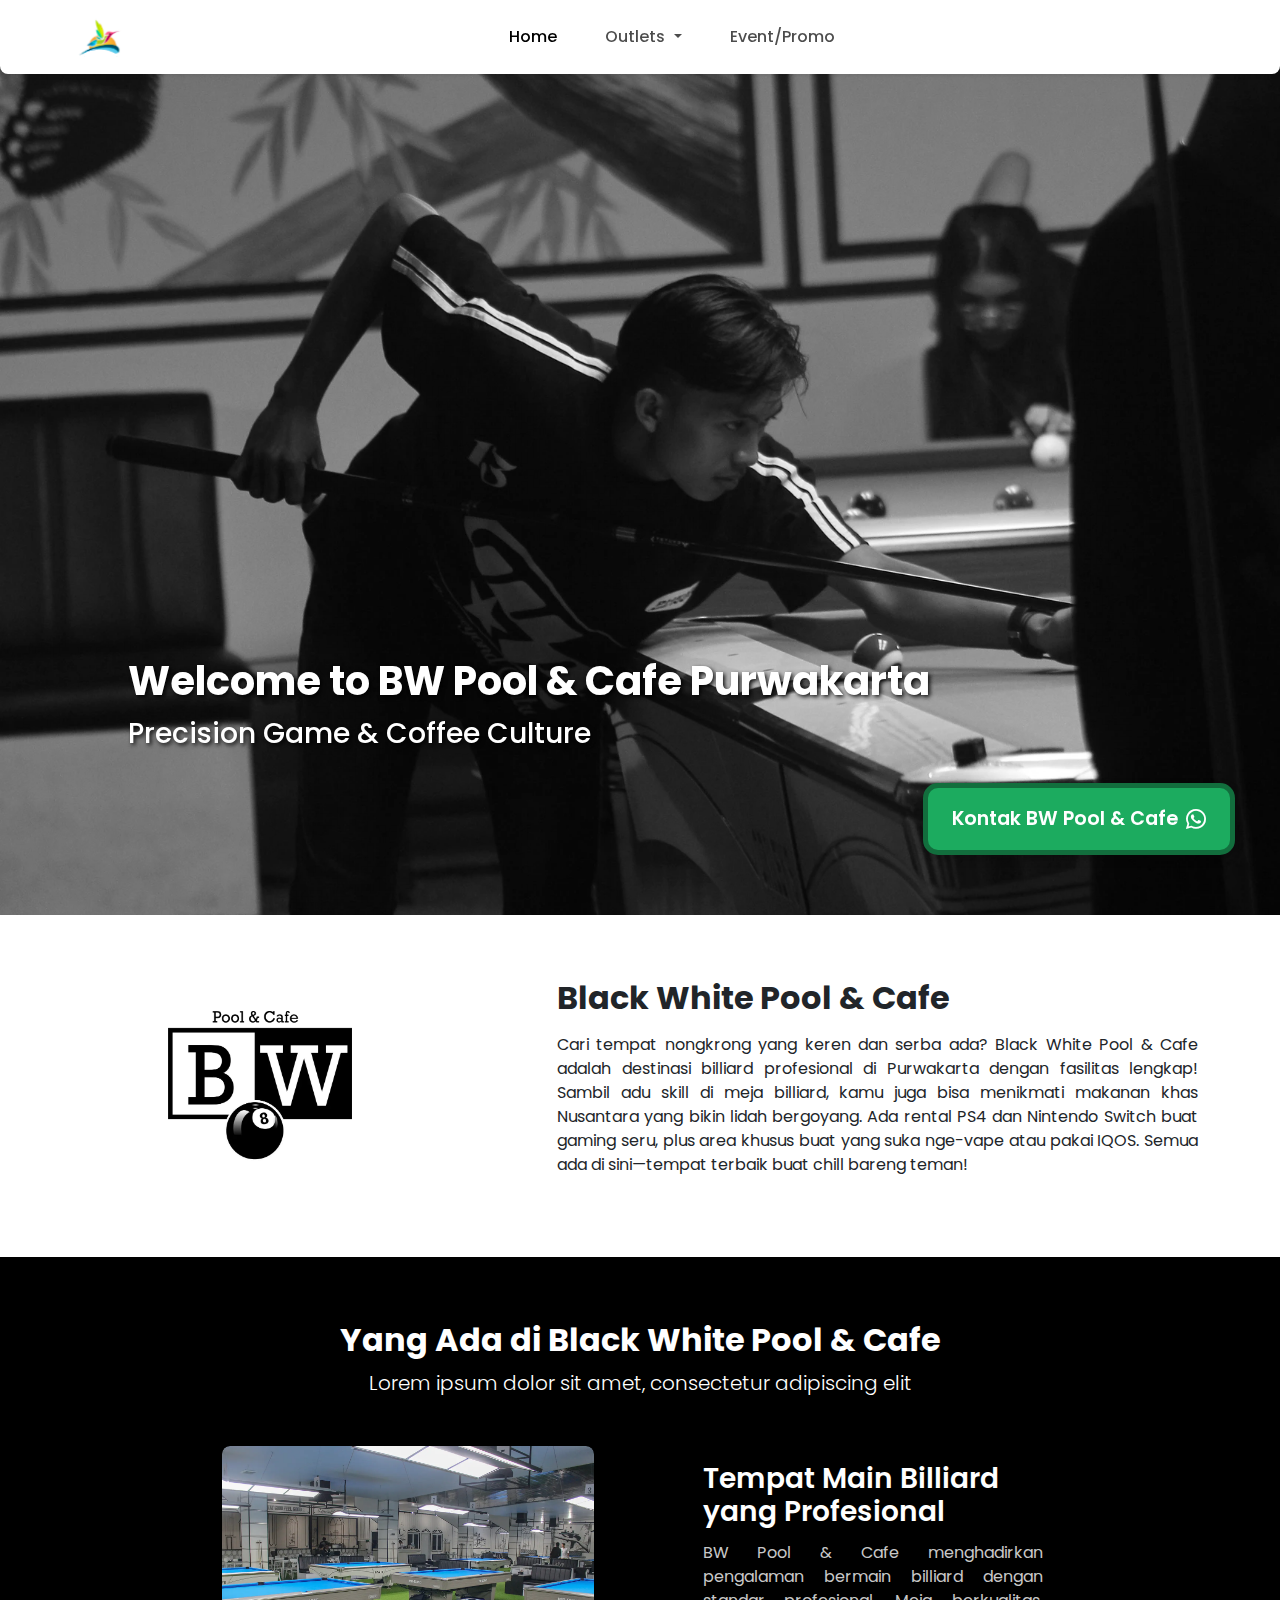
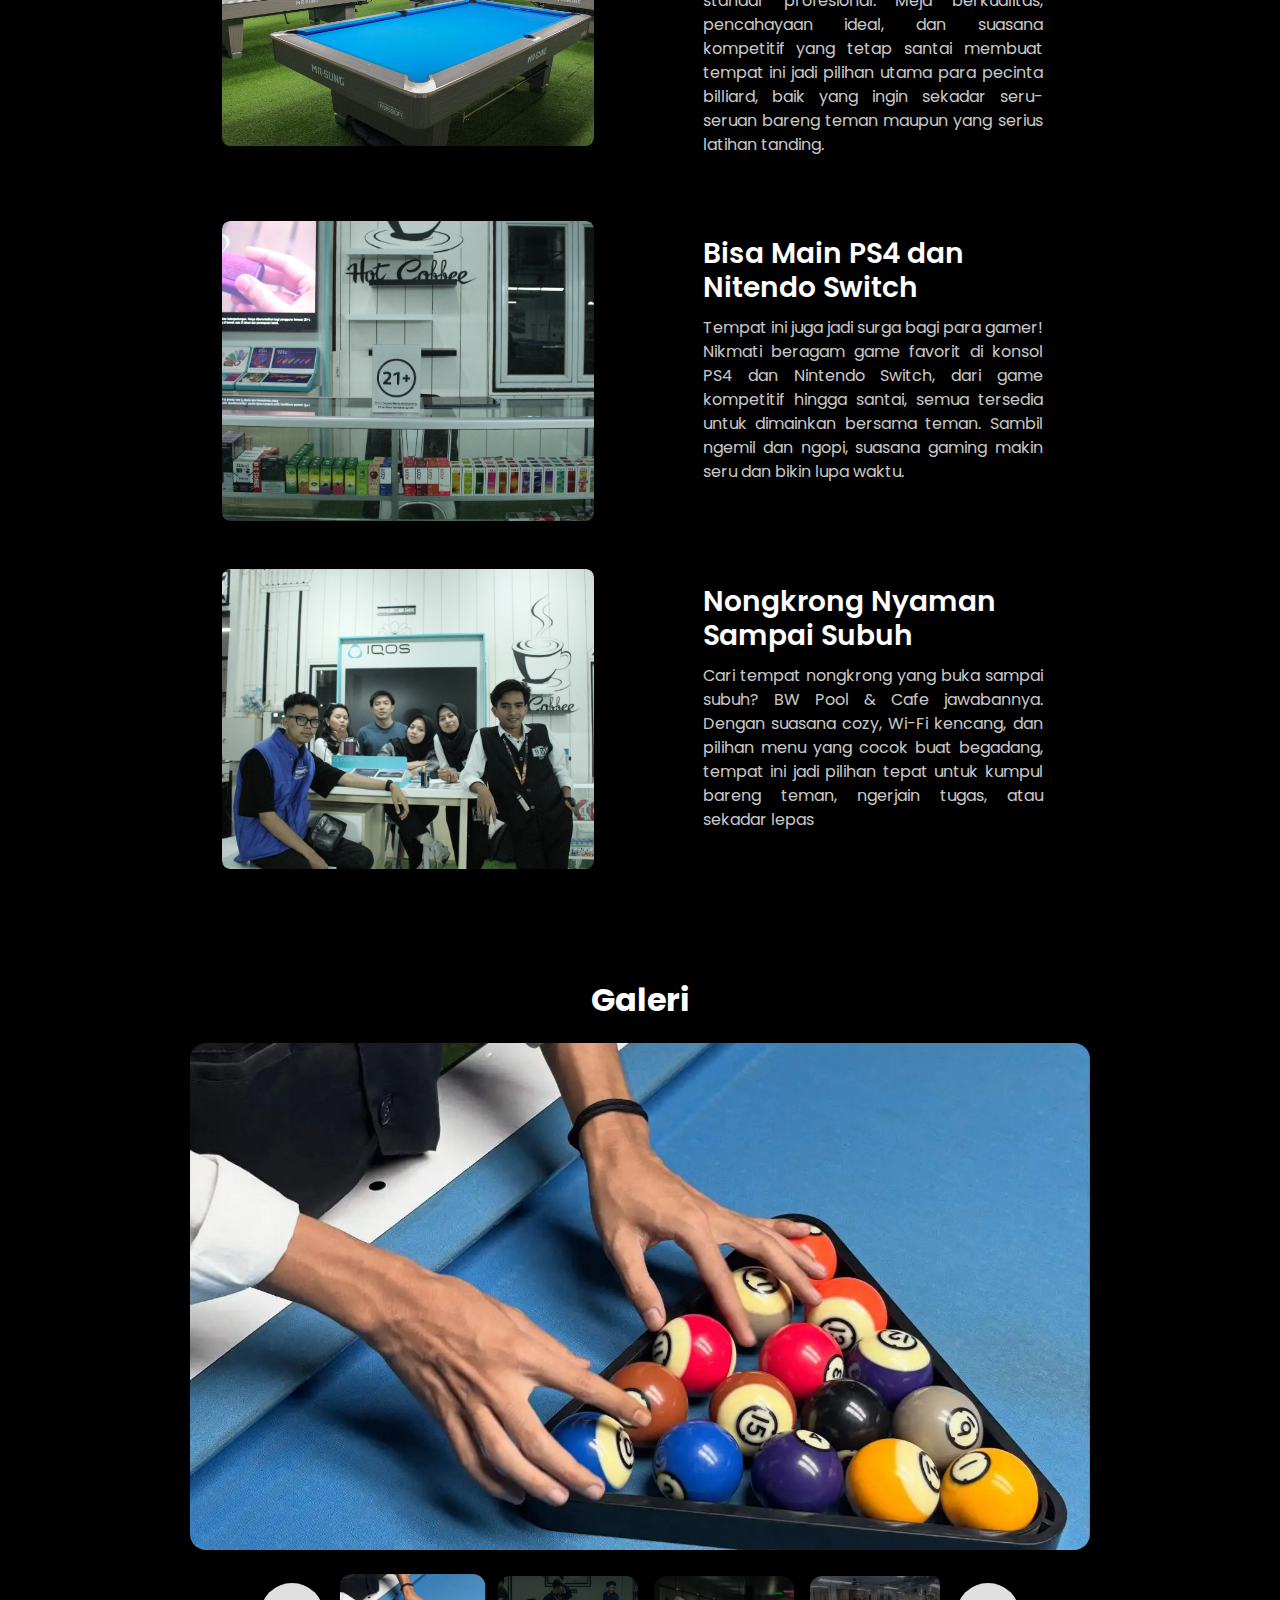
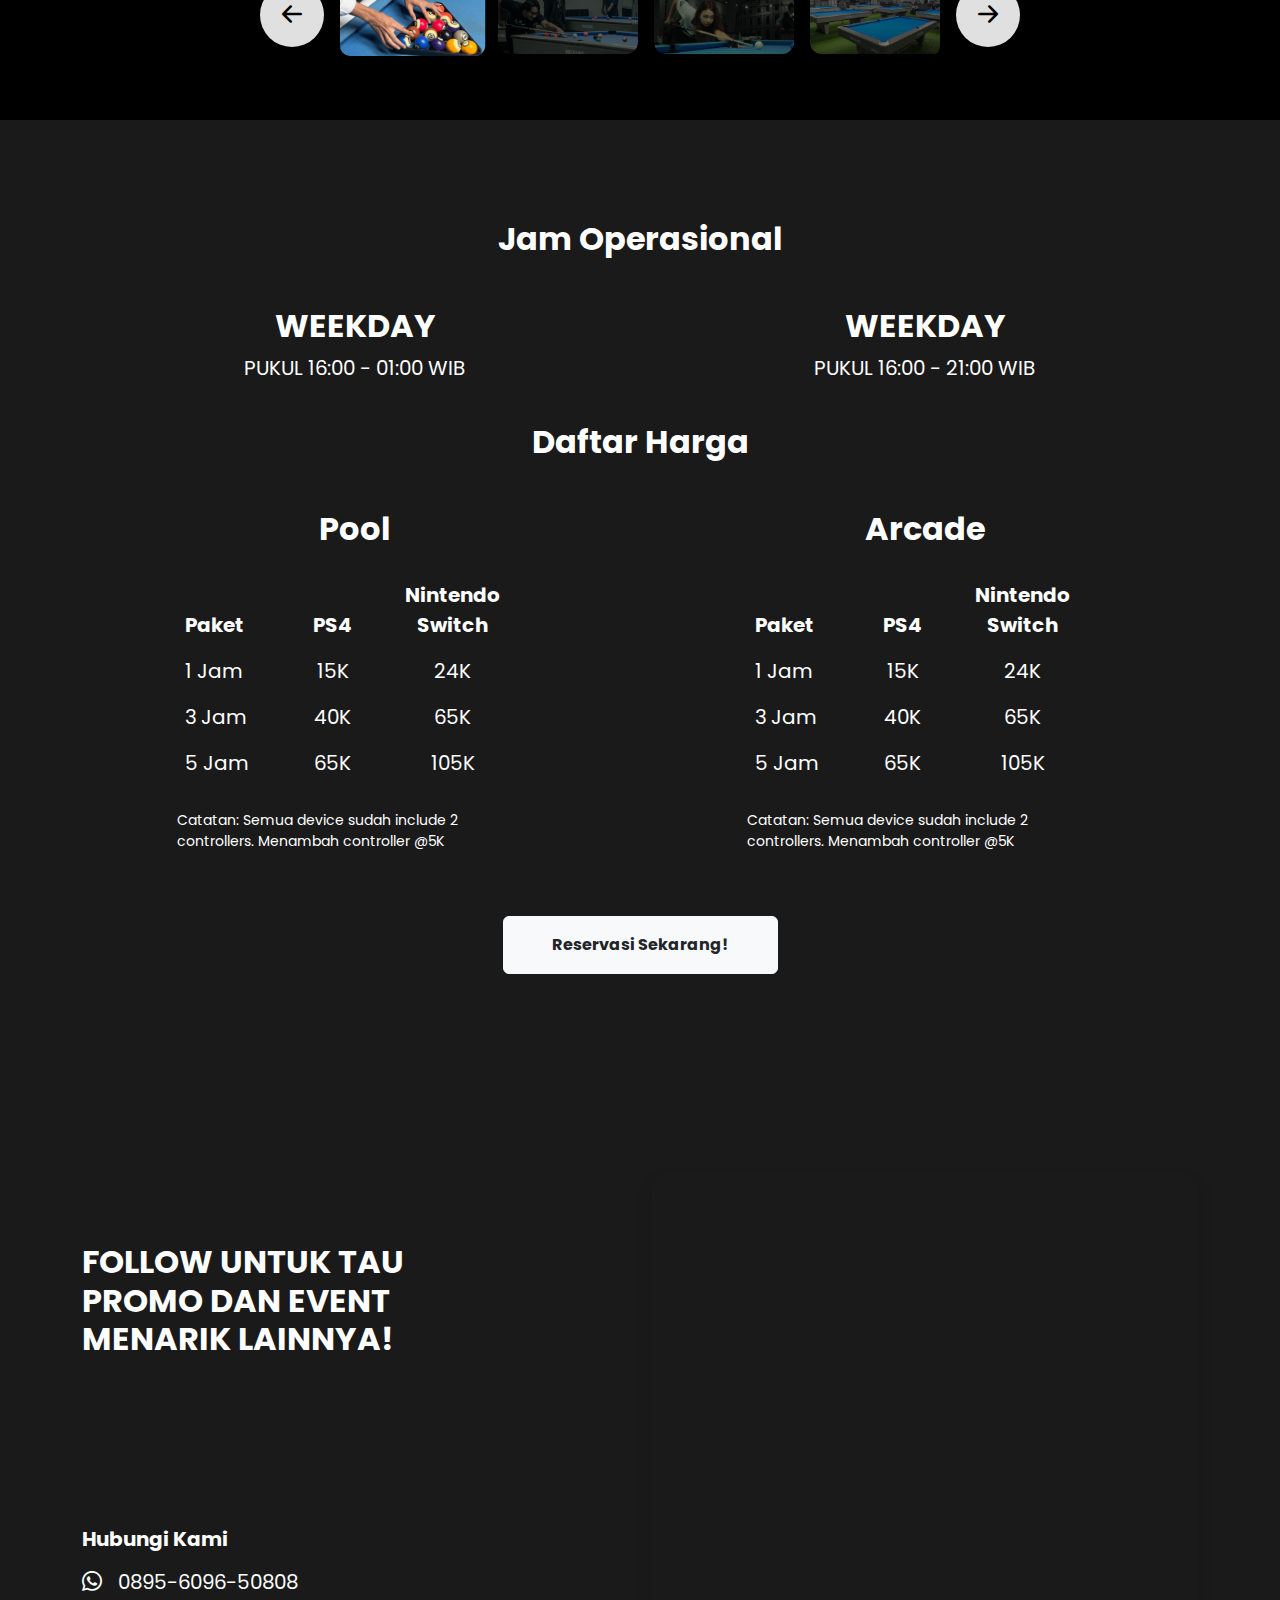
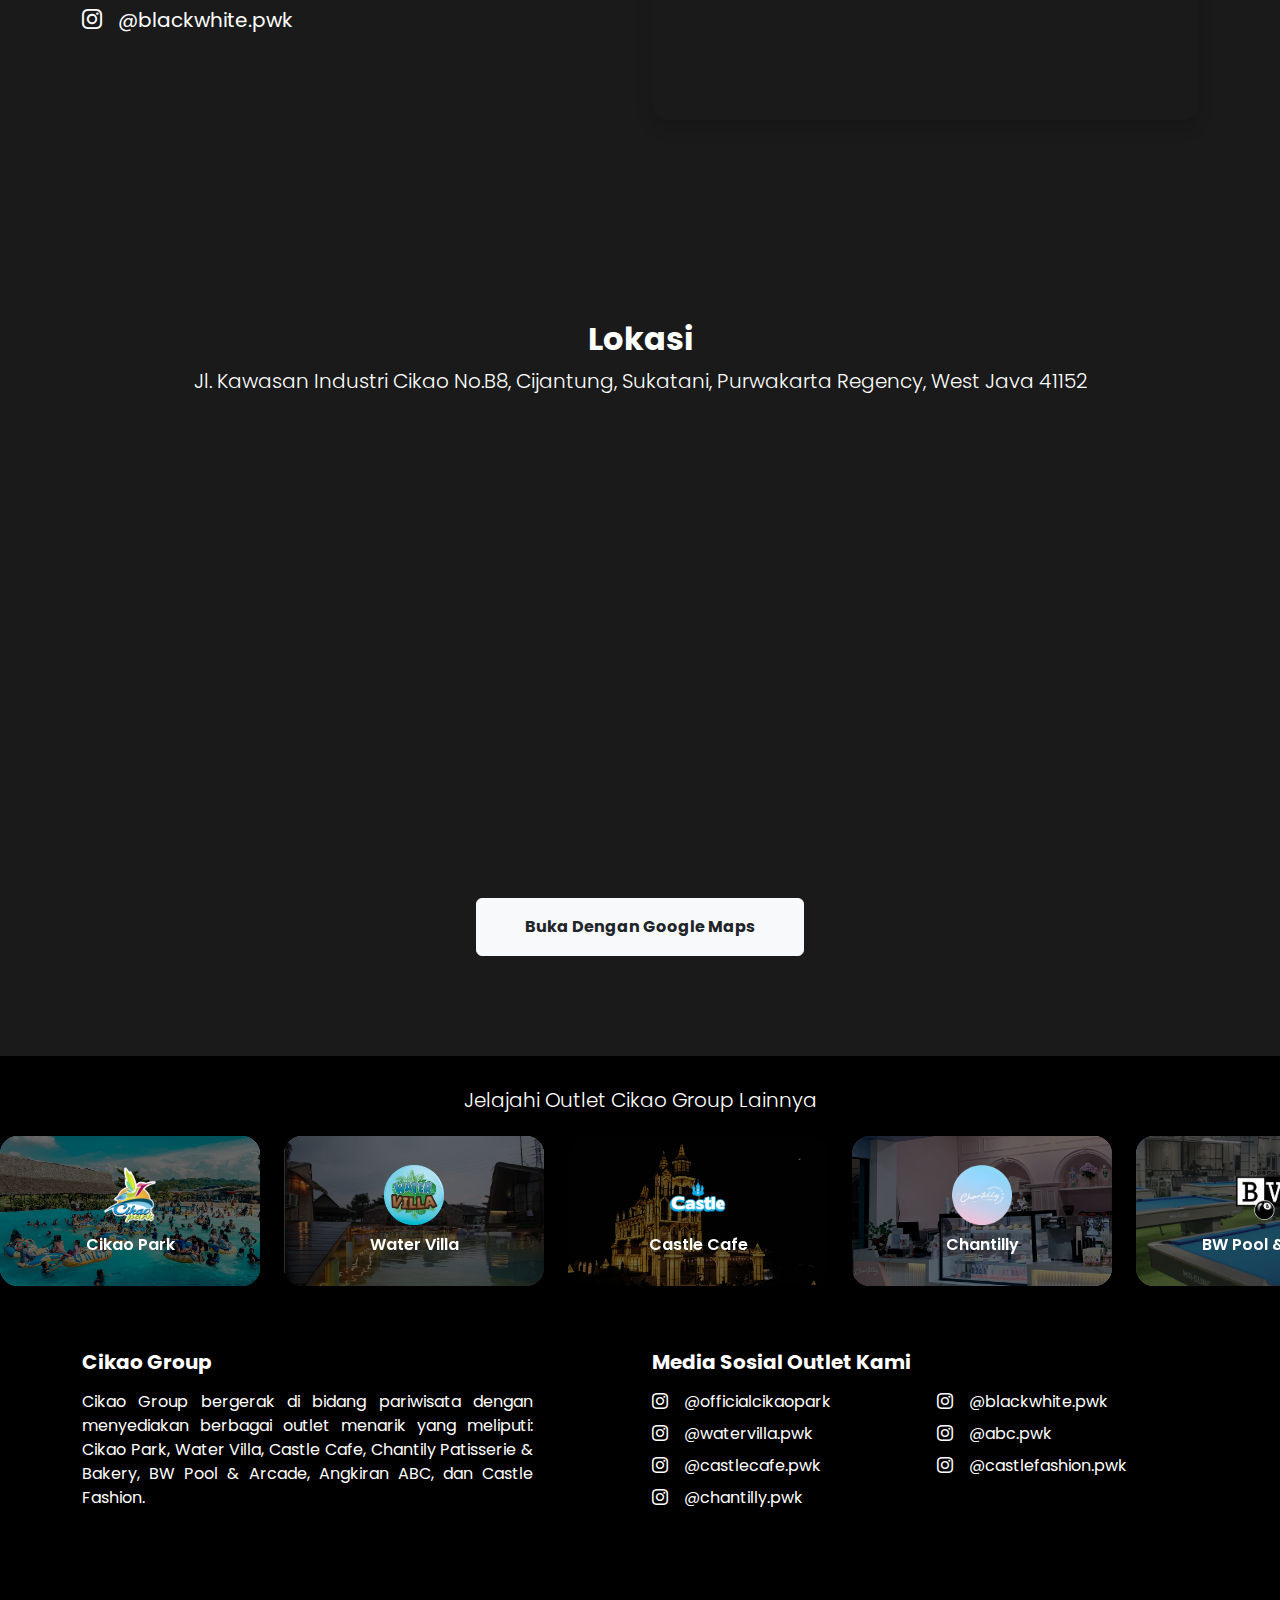
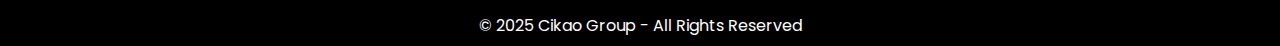
<file: blackwhite/index.html>
<!-- Black White Website -->
<!doctype html>
<html lang="en">

<head>
  <meta charset="utf-8">
  <meta name="viewport" content="width=device-width, initial-scale=1">
  <title>BW Pool & Cafe 🎱</title>

  <!-- Icon Tab-->
  <link rel="shortcut icon" href="../assets/logos/favicon.ico" type="image/x-icon">
  <link rel="icon" href="../assets/logos/favicon.ico" type="image/x-icon">

  <!-- Bootstrap CSS & Icons-->
  <link href="https://cdn.jsdelivr.net/npm/bootstrap@5.3.7/dist/css/bootstrap.min.css" rel="stylesheet"
    crossorigin="anonymous">
  <link rel="stylesheet" href="https://cdn.jsdelivr.net/npm/bootstrap-icons@1.13.1/font/bootstrap-icons.css">

  <!-- Google Fonts - Poppins -->
  <link rel="preconnect" href="https://fonts.googleapis.com">
  <link rel="preconnect" href="https://fonts.gstatic.com" crossorigin>
  <link href="https://fonts.googleapis.com/css2?family=Poppins:wght@400;500;600;700&display=swap" rel="stylesheet">
  <!-- Custom CSS -->
  <link rel="stylesheet" href="../assets/css/style.css">
</head>

<body>
  <!-- NAVBAR -->
  <nav class="navbar navbar-expand-lg navbar-light bg-light rounded-bottom-3 shadow-sm fixed-top">
    <div class="container-fluid">
      <a class="navbar-brand" href="../index.html">
        <img src="../assets/logos/logo_cikaogroup.svg" alt="Logo CikaoGroup">
      </a>

      <!-- NAVBAR FOR MOBILE -->
      <button class="navbar-toggler" type="button" data-bs-toggle="collapse" data-bs-target="#navbarNav"
        aria-controls="navbarNav" aria-expanded="false" aria-label="Toggle navigation">
        <span class="navbar-toggler-icon"></span>
      </button>

      <div class="collapse navbar-collapse justify-content-center" id="navbarNav">
        <ul class="navbar-nav">
          <li class="nav-item">
            <a class="nav-link active" aria-current="page" href="../index.html">Home</a>
          </li>
          <li class="nav-item dropdown">
            <a class="nav-link dropdown-toggle" href="#" id="navbarDropdown" role="button" data-bs-toggle="dropdown"
              aria-expanded="false">
              Outlets
            </a>
            <ul class="dropdown-menu" aria-labelledby="navbarDropdown">
              <li><a class="dropdown-item" href="../cikaopark/index.html">Cikao Park</a></li>
              <li><a class="dropdown-item" href="../watervilla/index.html">Water Villa</a></li>
              <li><a class="dropdown-item" href="../castlecafe/index.html">Castle Cafe</a></li>
              <li><a class="dropdown-item" href="../chantilly/index.html">Chantilly</a></li>
              <li><a class="dropdown-item active" href="../blackwhite/index.html">BW Pool & Cafe</a></li>
              <li><a class="dropdown-item" href="../abc/index.html">ABC Angkringan</a></li>
              <li><a class="dropdown-item" href="../castlefashion/index.html">Castle Fashion</a></li>
            </ul>
          </li>
          <li class="nav-item">
            <a class="nav-link" href="../event-promo/index.html">Event/Promo</a>
          </li>
        </ul>
      </div>
    </div>
  </nav>

  <!-- CTA FLOATING -->
  <a href="https://wa.me/62895609650808"
    class="btn-floating-wa d-flex align-items-center justify-content-center gap-2 fw-semibold">
    <span class="d-none d-md-inline">Kontak BW Pool & Cafe</span>
    <i class="bi bi-whatsapp fs-5"></i>
  </a>

  <!-- HEADER -->
  <div class="hero-header" style="filter: saturate(0) ; background-image: url(../assets/images/bw/header.webp);">
    <h1>Welcome to BW Pool & Cafe Purwakarta</h1>
    <p>Precision Game & Coffee Culture</p>
  </div>

  <!-- INTRODUCTION -->
  <section id="intro" class="custom-padding-m">
    <div class="container">
      <div class="row align-items-center">
        <div class="col-md-4 text-center mb-4 mb-md-0">
          <img src="../assets/logos/logo_bw.webp" alt="BW Pool & Cafe Logo" class="img-fluid">
        </div>
        <div class="col-md-1 text-center mb-4 mb-md-0"></div>
        <div class="col-md-7">
          <h2 class="fw-bold mb-3">Black White Pool & Cafe</h2>
          <p>Cari tempat nongkrong yang keren dan serba ada? Black White Pool & Cafe adalah destinasi billiard
            profesional di Purwakarta dengan fasilitas lengkap! Sambil adu skill di meja billiard, kamu juga bisa
            menikmati makanan khas Nusantara yang bikin lidah bergoyang. Ada rental PS4 dan Nintendo Switch buat gaming
            seru, plus area khusus buat yang suka nge-vape atau pakai IQOS. Semua ada di sini—tempat terbaik buat chill
            bareng teman!</p>
        </div>
      </div>
    </div>
  </section>

  <!-- UNIQUE SELLING POINT -->
  <section id="usp" class="custom-padding-m">
    <div class="container">
      <div class="heading">
        <h2 class="fw-bold">Yang Ada di Black White Pool & Cafe</h2>
        <p class="lead text-center mb-5">Lorem ipsum dolor sit amet, consectetur adipiscing elit</p>
      </div>
      <div class="row usp-item g-0">
        <div class="col-12 col-md-9 col-xl-4">
          <div class="usp-image-wrapper">
            <img src="../assets/images/bw/Image_4.webp" class="usp-image" alt="Kompetisi Lomba">
          </div>
        </div>
        <div class="col-xl-1"></div>
        <div class="col-12 col-md-10 col-lg-9 col-xl-4 align-items-center">
          <div class="p-3">
            <h3 class="mt-md-0">Tempat Main Billiard yang Profesional</h3>
            <p>BW Pool & Cafe menghadirkan pengalaman bermain billiard dengan standar profesional. Meja berkualitas,
              pencahayaan ideal, dan suasana kompetitif yang tetap santai membuat tempat ini jadi pilihan utama para
              pecinta billiard, baik yang ingin sekadar seru-seruan bareng teman maupun yang serius latihan tanding.</p>
          </div>
        </div>
      </div>

      <div class="row usp-item g-0">
        <div class="col-12 col-md-9 col-xl-4">
          <div class="usp-image-wrapper">
            <img src="../assets/images/bw/usp.webp" class="usp-image" alt="Kompetisi Lomba">
          </div>
        </div>
        <div class="col-xl-1"></div>
        <div class="col-12 col-md-10 col-lg-9 col-xl-4 align-items-center">
          <div class="p-3">
            <h3 class="mt-md-0">Bisa Main PS4 dan Nitendo Switch</h3>
            <p>Tempat ini juga jadi surga bagi para gamer! Nikmati beragam game favorit di konsol PS4 dan Nintendo
              Switch, dari game kompetitif hingga santai, semua tersedia untuk dimainkan bersama teman. Sambil ngemil
              dan ngopi, suasana gaming makin seru dan bikin lupa waktu.</p>
          </div>
        </div>
      </div>

      <div class="row usp-item g-0">
        <div class="col-12 col-md-9 col-xl-4">
          <div class="usp-image-wrapper">
            <img src="../assets/images/bw/Image_2.webp" class="usp-image" alt="Kompetisi Lomba">
          </div>
        </div>
        <div class="col-xl-1"></div>
        <div class="col-12 col-md-10 col-lg-9 col-xl-4 align-items-center">
          <div class="p-3">
            <h3 class="mt-md-0">Nongkrong Nyaman Sampai Subuh</h3>
            <p>Cari tempat nongkrong yang buka sampai subuh? BW Pool & Cafe jawabannya. Dengan suasana cozy, Wi-Fi
              kencang, dan pilihan menu yang cocok buat begadang, tempat ini jadi pilihan tepat untuk kumpul bareng
              teman, ngerjain tugas, atau sekadar lepas</p>
          </div>
        </div>
      </div>
  </section>

  <section id="gallery" class="section-a gallery text-center">
    <div class="container">
      <h2 class="fw-bold mb-4">Galeri</h2>

      <!-- ===== Main Display ===== -->
      <div id="main-slide" class="mx-auto rounded-4 overflow-hidden shadow-lg mb-4" style="max-width: 900px;">
        <img src="../assets/images/bw/Image_1.webp" alt="slide" class="w-100 h-100 object-fit-cover">
      </div>

      <!-- ===== Navigation Bar ===== -->
      <div class="d-flex align-items-center justify-content-center gap-3">

        <!-- ← arrow -->
        <button id="nav-prev" class="btn-nav rounded-circle d-flex align-items-center justify-content-center">
          <i class="bi bi-arrow-left-short fs-1"></i>
        </button>

        <!-- Thumbnails wrapper (mask) -->
        <div id="thumb-wrapper" class="flex-grow-1 overflow-hidden">
          <div id="thumb-strip" class="d-flex flex-nowrap gap-3">
            <!-- Thumbnails -->
            <img src="../assets/images/bw/Image_1.webp" data-index="0" class="thumb active">
            <img src="../assets/images/bw/Image_3.webp" data-index="1" class="thumb">
            <img src="../assets/images/bw/shot.webp" data-index="2" class="thumb">
            <img src="../assets/images/bw/Image_4.webp" data-index="3" class="thumb">
            <img src="../assets/images/bw/Image_5.webp" data-index="4" class="thumb">
            <img src="../assets/images/bw/Image_6.webp" data-index="5" class="thumb">
            <img src="../assets/images/bw/Image_8.webp" data-index="6" class="thumb">
            <img src="../assets/images/bw/Image_9.webp" data-index="7" class="thumb">
            <!-- add more if needed -->
          </div>
        </div>

        <!-- → arrow -->
        <button id="nav-next" class="btn-nav rounded-circle d-flex align-items-center justify-content-center">
          <i class="bi bi-arrow-right-short fs-1"></i>
        </button>
      </div>
    </div>
  </section>

  <div class="section-b">
    <!-- OPERATING HOUR -->
    <section id="hour">
      <div class="container">
        <h2 class="fw-bold text-center mb-5">Jam Operasional</h2>
        <div class="row align-items-center justify-content-center">
          <div class="col-md-4 text-center mb-4">
            <h2 class="fw-bold">WEEKDAY</h2>
            <p class="text-center fs-5">PUKUL 16:00 - 01:00 WIB</p>
          </div>
          <div class="col-md-2"></div>
          <div class="col-md-4 text-center mb-4">
            <h2 class="fw-bold">WEEKDAY</h2>
            <p class="text-center fs-5">PUKUL 16:00 - 21:00 WIB</p>
          </div>
        </div>
      </div>
    </section>

    <!-- PRICELIST -->
    <section id="price">
      <div class="container">
        <h2 class="fw-bold text-center mb-5">Daftar Harga</h2>
        <div class="row justify-content-center gy-5">
          <div class="col-lg-1"></div>
          <div class="col-4 col-lg-4 col-sm-11">
            <h2 class="fw-bold text-center mb-4">Pool</h2>
            <table class="table table-borderless text-white fs-5">
              <thead>
                <tr class="fw-bold">
                  <th scope="col">Paket</th>
                  <th scope="col" class="text-center">PS4</th>
                  <th scope="col" class="text-center">Nintendo<br>Switch</th>
                </tr>
              </thead>
              <tbody>
                <tr>
                  <td>1 Jam</td>
                  <td class="text-center">15K</td>
                  <td class="text-center">24K</td>
                </tr>
                <tr>
                  <td>3 Jam</td>
                  <td class="text-center">40K</td>
                  <td class="text-center">65K</td>
                </tr>
                <tr>
                  <td>5 Jam</td>
                  <td class="text-center">65K</td>
                  <td class="text-center">105K</td>
                </tr>
              </tbody>
            </table>
            <p class="small text-start mt-4">Catatan: Semua device sudah include 2 controllers. Menambah controller @5K
            </p>
          </div>
          <div class="col-lg-2 col-sm-1"></div>
          <div class="col-lg-4 col-sm-11">
            <h2 class="fw-bold text-center mb-4">Arcade</h2>

            <table class="table table-borderless text-white fs-5">
              <thead>
                <tr class="fw-bold">
                  <th scope="col">Paket</th>
                  <th scope="col" class="text-center">PS4</th>
                  <th scope="col" class="text-center">Nintendo<br>Switch</th>
                </tr>
              </thead>
              <tbody>
                <tr>
                  <td>1 Jam</td>
                  <td class="text-center">15K</td>
                  <td class="text-center">24K</td>
                </tr>
                <tr>
                  <td>3 Jam</td>
                  <td class="text-center">40K</td>
                  <td class="text-center">65K</td>
                </tr>
                <tr>
                  <td>5 Jam</td>
                  <td class="text-center">65K</td>
                  <td class="text-center">105K</td>
                </tr>
              </tbody>
            </table>
            <p class="small text-start mt-4">Catatan: Semua device sudah include 2 controllers. Menambah controller @5K
            </p>
          </div>
          <div class="col-lg-1"></div>
        </div>
      </div>

      <!-- CTA -->
      <div class="text-center mt-5">
        <a href="https://wa.me/62895609650808" class="btn btn-light text-dark fw-bold px-5 py-3 w-md-auto">
          Reservasi Sekarang!
        </a>
      </div>
    </section>
  </div>



  <!-- SOCIAL MEDIA -->
  <section id="social" class="section-b">
    <div class="container">
      <div class="row align-items-center gy-4">
        <div class="col-md-6">
          <h2 class="fw-bold mb-4">FOLLOW UNTUK TAU<br>PROMO DAN EVENT<br>MENARIK LAINNYA!</h2>
          <br><br><br><br><br>
          <h5 class="fw-bold mt-4 mb-3">Hubungi Kami</h5>
          <ul class="list-unstyled fs-5">
            <li class="mb-2">
              <a href="https://wa.me/62895609650808" target="_blank" class="social-link">
                <i class="bi bi-whatsapp me-3"></i>0895-6096-50808
              </a>
            </li>
            <li class="mb-2">
              <a href="https://www.instagram.com/blackwhite.pwk/" target="_blank" class="social-link">
                <i class="bi bi-instagram me-3"></i>@blackwhite.pwk
              </a>
            </li>
            <!-- <li class="mb-2">
              <a href="https://www.tiktok.com/@blackwhite.pwk" target="_blank" class="social-link">
                <i class="bi bi-tiktok me-3"></i>@blackwhite.pwk
              </a>
            </li>
            <li class="mb-2">
              <a href="https://www.facebook.com/BlackWhitePoolCafe" target="_blank" class="social-link">
                <i class="bi bi-facebook me-3"></i>Black White
              </a>
            </li> -->
          </ul>
        </div>

        <div class="col-md-6">
          <div class="ratio ratio-1x1 rounded-4 overflow-hidden shadow">
            <iframe src="https://www.instagram.com/blackwhite.pwk/embed" frameborder="0" allowtransparency="true"
              allowfullscreen scrolling="no" style="border:none; width:100%; height:100%;">
            </iframe>
          </div>
        </div>
      </div>
    </div>
  </section>

  <!-- LOCATION -->
  <section id="location" class="section-b">
    <div class="container">
      <h2 class="fw-bold text-center mb-2">Lokasi</h2>
      <p class="lead text-center mb-2">Jl. Kawasan Industri Cikao No.B8, Cijantung, Sukatani, Purwakarta Regency, West
        Java 41152</p>
      <div class="row justify-content-center gy-5">
        <div class="col-12 col-md-8">
          <div class="map ratio ratio-16x9 rounded">
            <iframe
              src="https://www.google.com/maps/embed?pb=!1m18!1m12!1m3!1d3963.516163111817!2d107.43150798451614!3d-6.582572147341399!2m3!1f0!2f0!3f0!3m2!1i1024!2i768!4f13.1!3m3!1m2!1s0x2e690f9f9d9a4a73%3A0xd79e195f7889ae31!2sBlack%20White%20Pool%20and%20Cafe!5e0!3m2!1sen!2sid!4v1752244990920!5m2!1sen!2sid"
              width="200" height="100" style="border:0;" allowfullscreen=""
              referrerpolicy="no-referrer-when-downgrade"></iframe>
          </div>
        </div>

      </div>
    </div>

    <!-- CTA -->
    <div class="text-center mt-5">
      <a href="https://maps.app.goo.gl/PpkCphmgArBic9Qu7" target="_blank"
        class="btn btn-light text-dark fw-bold px-5 py-3 w-md-auto">
        Buka Dengan Google Maps
      </a>
    </div>
  </section>

  <!-- Footer -->
  <footer class="text-center justify-content-center align-items-center">
    <div class="overflow-hidden">
      <h2 class="mb-4 lead">Jelajahi Outlet Cikao Group Lainnya</h2>

      <!-- Outlet Track -->
      <div class="outlet-wrapper">
        <div id="outlet-track" class="d-flex gap-4 flex-nowrap mb-3">
          <!-- List of outlets (wrapped in anchor tag) -->
          <a class="outlet-card" href="../cikaopark/index.html"
            style="background-image: url(../assets/images/cg/outlet-cikaopark.webp)">
            <img src="../assets/logos/logo_cikaopark.svg" alt="🦜">
            <p class="brand-name">Cikao Park</p>
          </a>

          <a class="outlet-card" href="../watervilla/index.html"
            style="background-image: url(../assets/images/cg/outlet-watervilla.webp)">
            <img src="../assets/logos/logo_watervilla.webp" alt="🛖">
            <p class="brand-name">Water Villa</p>
          </a>

          <a class="outlet-card" href="../castlecafe/index.html"
            style="background-image: url(../assets/images/cg/outlet-castlecafe.webp)">
            <img src="../assets/logos/logo_castlecafeTransparan.webp" alt="🏰">
            <p class="brand-name">Castle Cafe</p>
          </a>

          <a class="outlet-card" href="../chantilly/index.html"
            style="background-image: url(../assets/images/cg/outlet-chantilly.webp)">
            <img src="../assets/logos/logo_chantilly.webp" alt="🍰">
            <p class="brand-name">Chantilly</p>
          </a>

          <a class="outlet-card" href="../blackwhite/index.html"
            style="background-image: url(../assets/images/cg/outlet-blackwhite1.webp)">
            <img src="../assets/logos/logo_bw.webp" alt="🎱">
            <p class="brand-name">BW Pool & Cafe</p>
          </a>

          <a class="outlet-card" href="../abc/index.html"
            style="background-image: url(../assets/images/cg/outlet-angkringan.webp)">
            <img src="../assets/logos/logo_abcTransparan.webp" alt="🍢">
            <p class="brand-name">ABC Angkringan</p>
          </a>

          <a class="outlet-card" href="../castlefashion/index.html"
            style="background-image: url(../assets/images/cg/outlet-castlefashionwebp.webp)">
            <img src="../assets/logos/logo_castlefashionTransparan.webp" alt="👗">
            <p class="brand-name">Castle Fashion</p>
          </a>
        </div>
      </div>
    </div>

    <div id="about-us" class="section py-5 text-start">
      <div class="container">
        <div class="row align-items-start">
          <!-- Kolom Kiri: Info Cikao -->
          <div class="col-lg-5 mb-4 mb-md-5">
            <h5 class="fw-bold mb-3">Cikao Group</h5>
            <p class="mb-0">
              Cikao Group bergerak di bidang pariwisata dengan menyediakan berbagai outlet menarik yang meliputi:
              Cikao Park, Water Villa, Castle Cafe, Chantily Patisserie & Bakery, BW Pool & Arcade, Angkiran ABC, dan
              Castle Fashion.
            </p>
          </div>

          <!-- Divider -->
          <div class="col-lg-1"></div>


          <!-- Kolom Kanan: Sosial Media -->
          <div class="col-lg-6">
            <h5 class="fw-bold mb-3">Media Sosial Outlet Kami</h5>
            <div class="row">
              <div class="col-md-6 mb-0">
                <ul class="list-unstyled">
                  <li class="mb-2">
                    <a href="https://instagram.com/officialcikaopark" target="_blank" class="social-link">
                      <i class="bi bi-instagram me-3"></i>@officialcikaopark
                    </a>
                  </li>
                  <li class="mb-2">
                    <a href="https://instagram.com/watervilla.pwk" target="_blank" class="social-link">
                      <i class="bi bi-instagram me-3"></i>@watervilla.pwk
                    </a>
                  </li>
                  <li class="mb-2">
                    <a href="https://instagram.com/castlecafe.pwk" target="_blank" class="social-link">
                      <i class="bi bi-instagram me-3"></i>@castlecafe.pwk
                    </a>
                  </li>
                  <li class="mb-2">
                    <a href="https://instagram.com/chantilly.pwk" target="_blank" class="social-link">
                      <i class="bi bi-instagram me-3"></i>@chantilly.pwk
                    </a>
                  </li>
                </ul>
              </div>
              <div class="col-md-6">
                <ul class="list-unstyled">
                  <li class="mb-2">
                    <a href="https://instagram.com/blackwhite.pwk" target="_blank" class="social-link">
                      <i class="bi bi-instagram me-3"></i>@blackwhite.pwk
                    </a>
                  </li>
                  <li class="mb-2">
                    <a href="https://instagram.com/abc.pwk" target="_blank" class="social-link">
                      <i class="bi bi-instagram me-3"></i>@abc.pwk
                    </a>
                  </li>
                  <li class="mb-2">
                    <a href="https://instagram.com/castlefashion.pwk" target="_blank" class="social-link">
                      <i class="bi bi-instagram me-3"></i>@castlefashion.pwk
                    </a>
                  </li>
                </ul>
              </div>
            </div>
          </div>
        </div>
      </div>
    </div>

    <div id="copyright">© 2025 Cikao Group - All Rights Reserved</div>
  </footer>

  <!-- Bootstrap Bundle with Popper -->
  <script src="https://cdn.jsdelivr.net/npm/bootstrap@5.3.7/dist/js/bootstrap.bundle.min.js"
    crossorigin="anonymous"></script>
  <script src="../assets/js/gallery.js" type=""></script>
  <script src="../assets/js/footer.js" type=""></script>
</body>

</html>
</file>
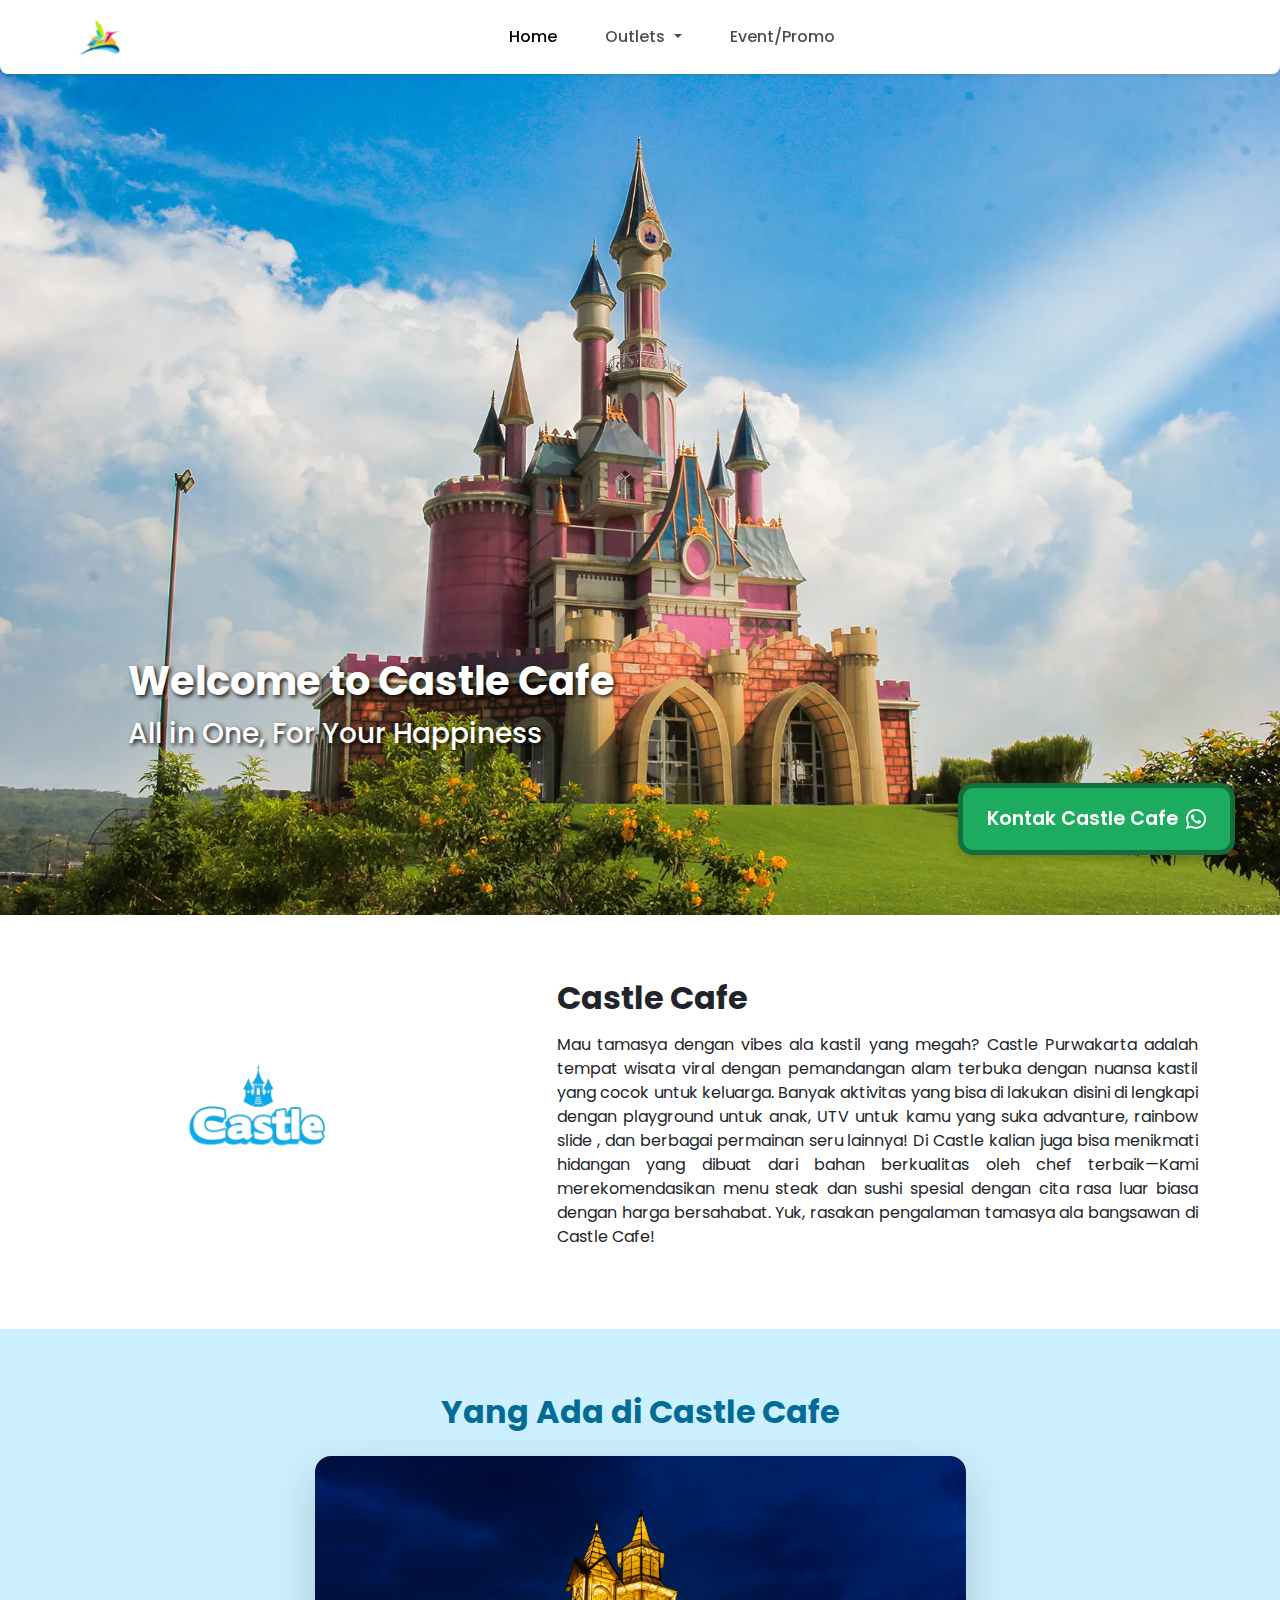
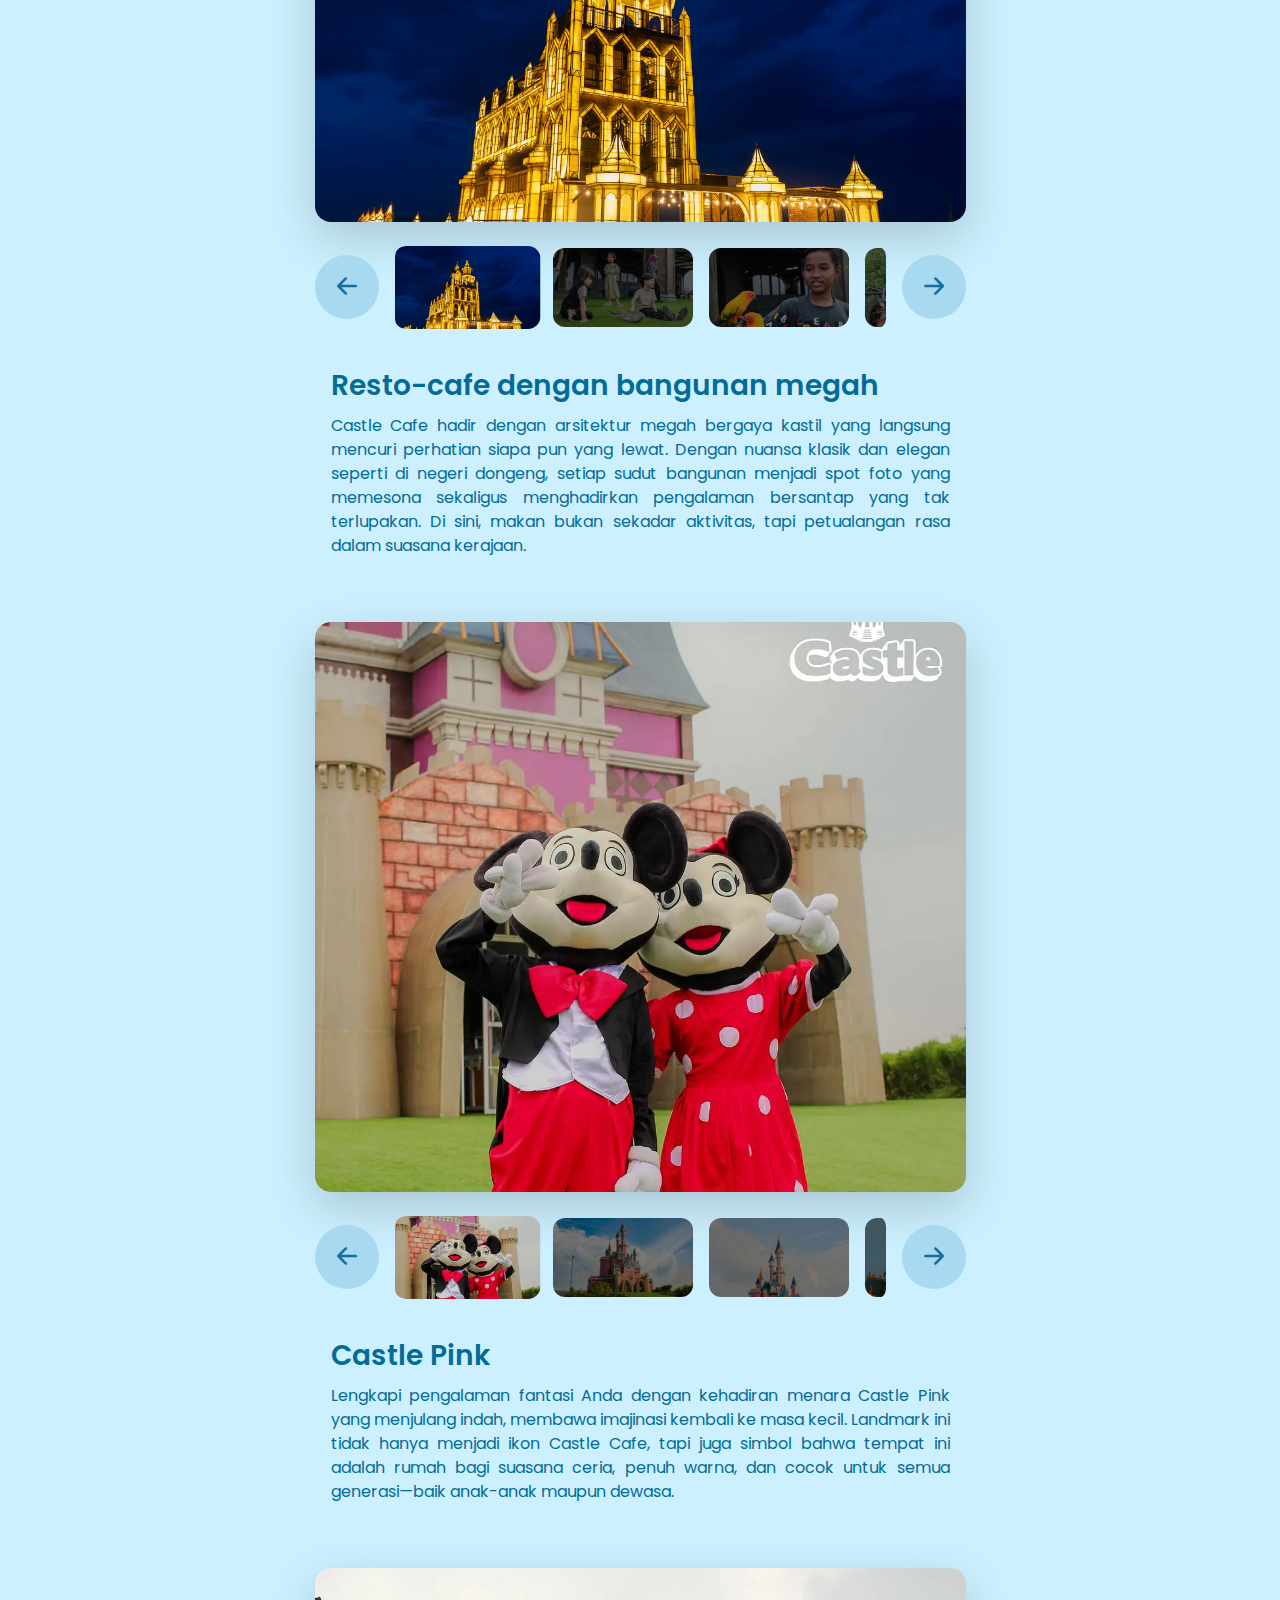
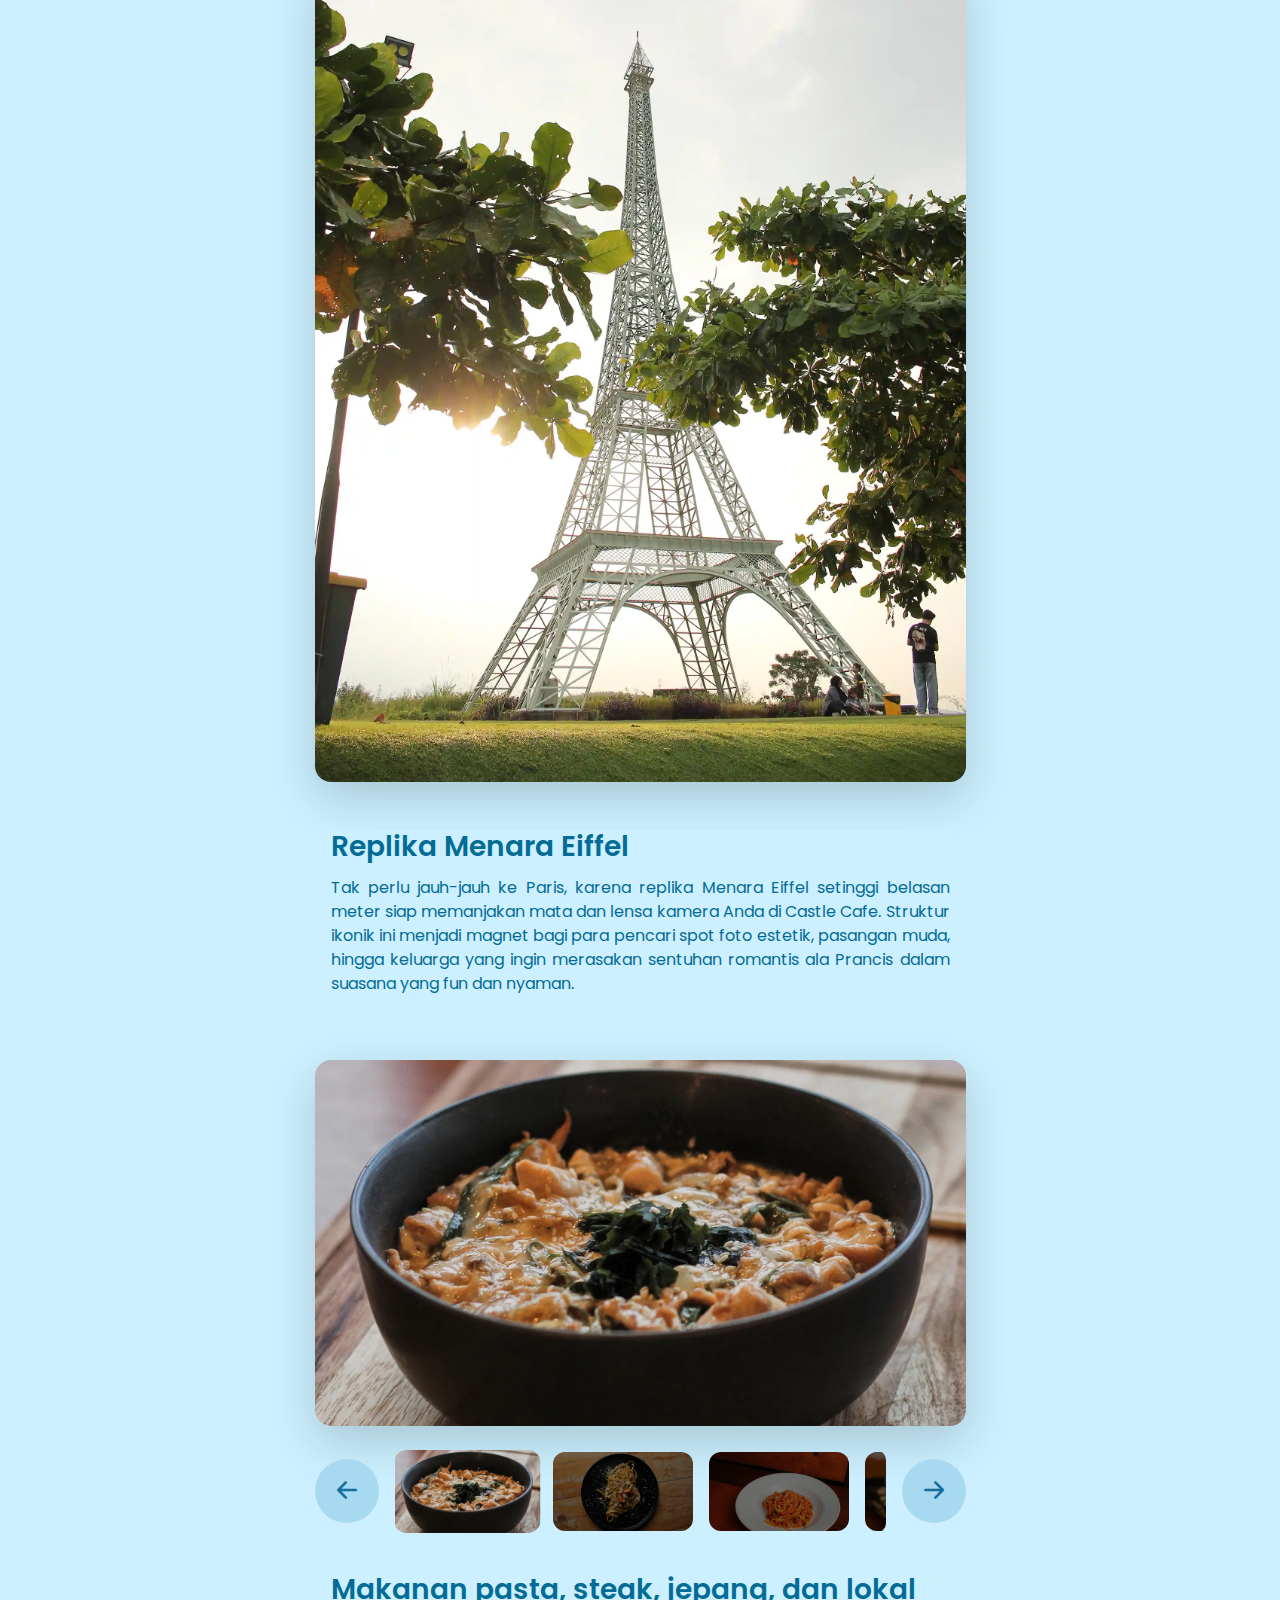
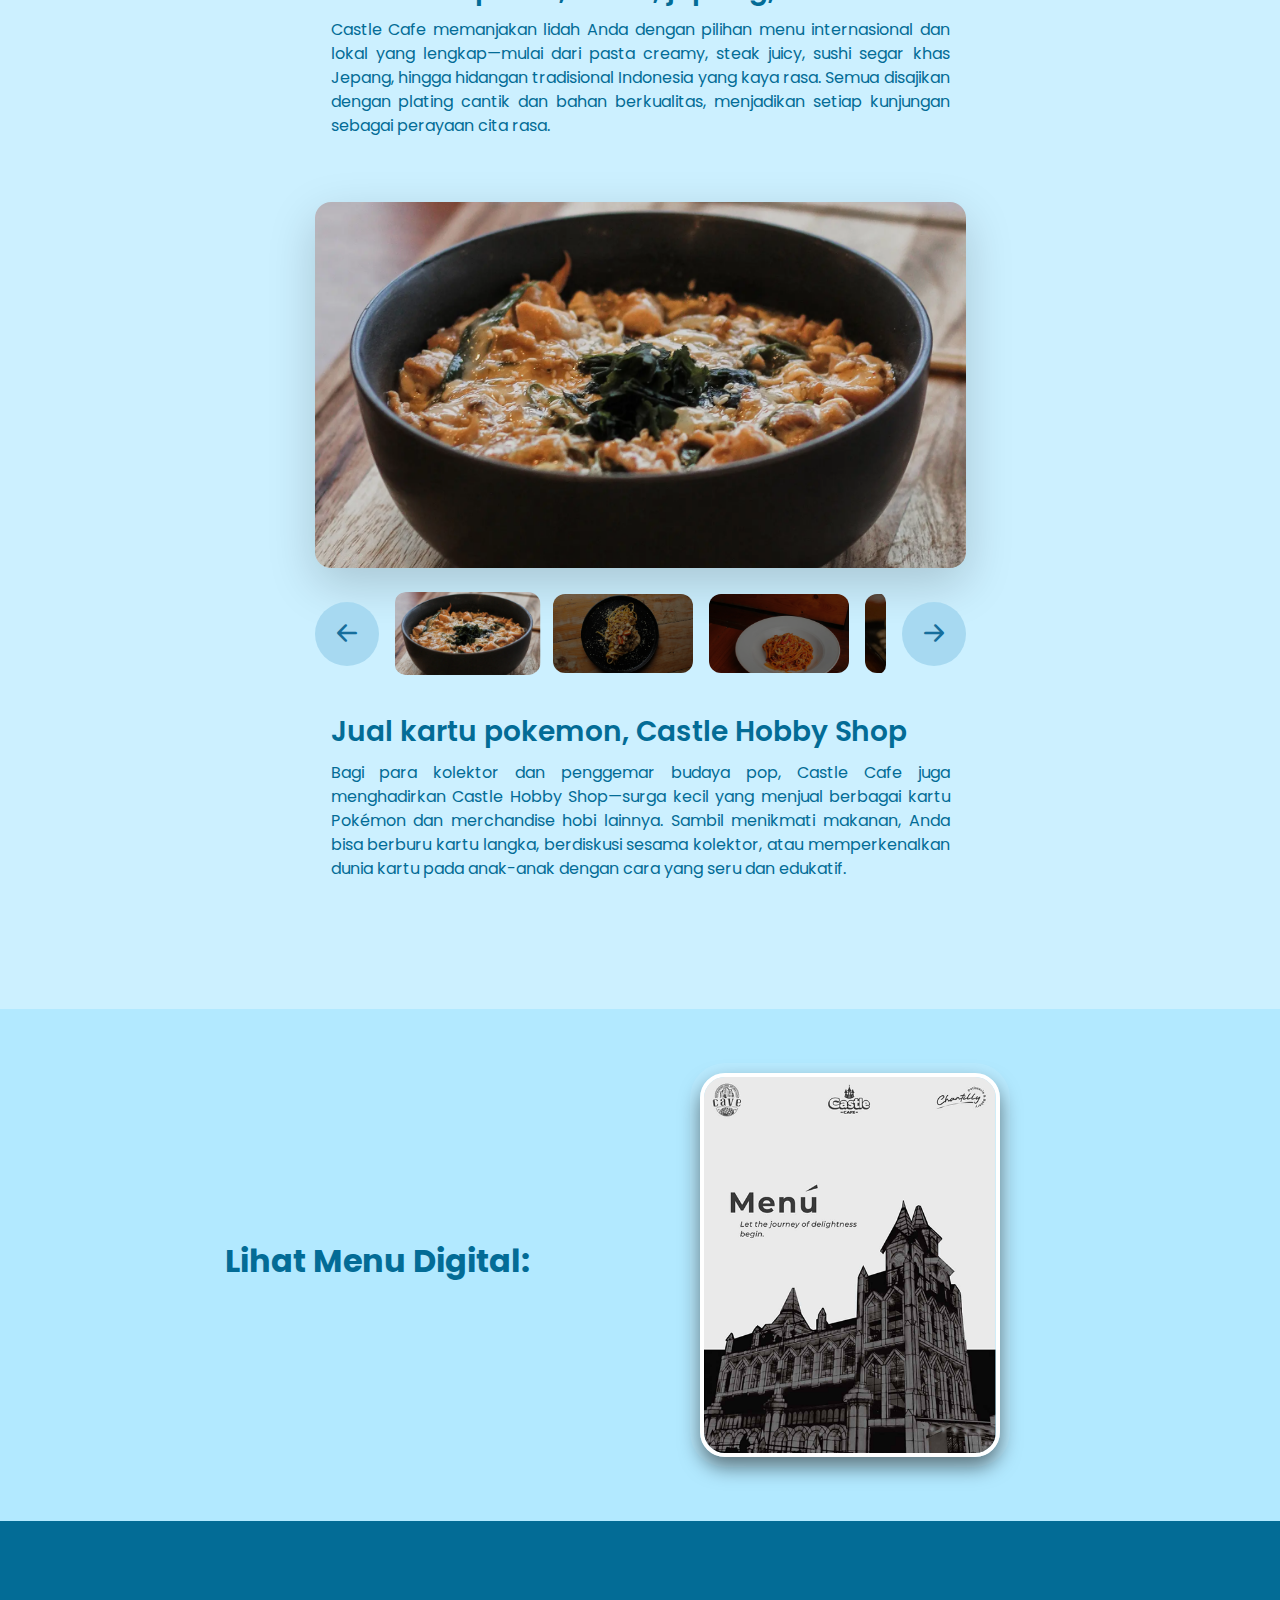
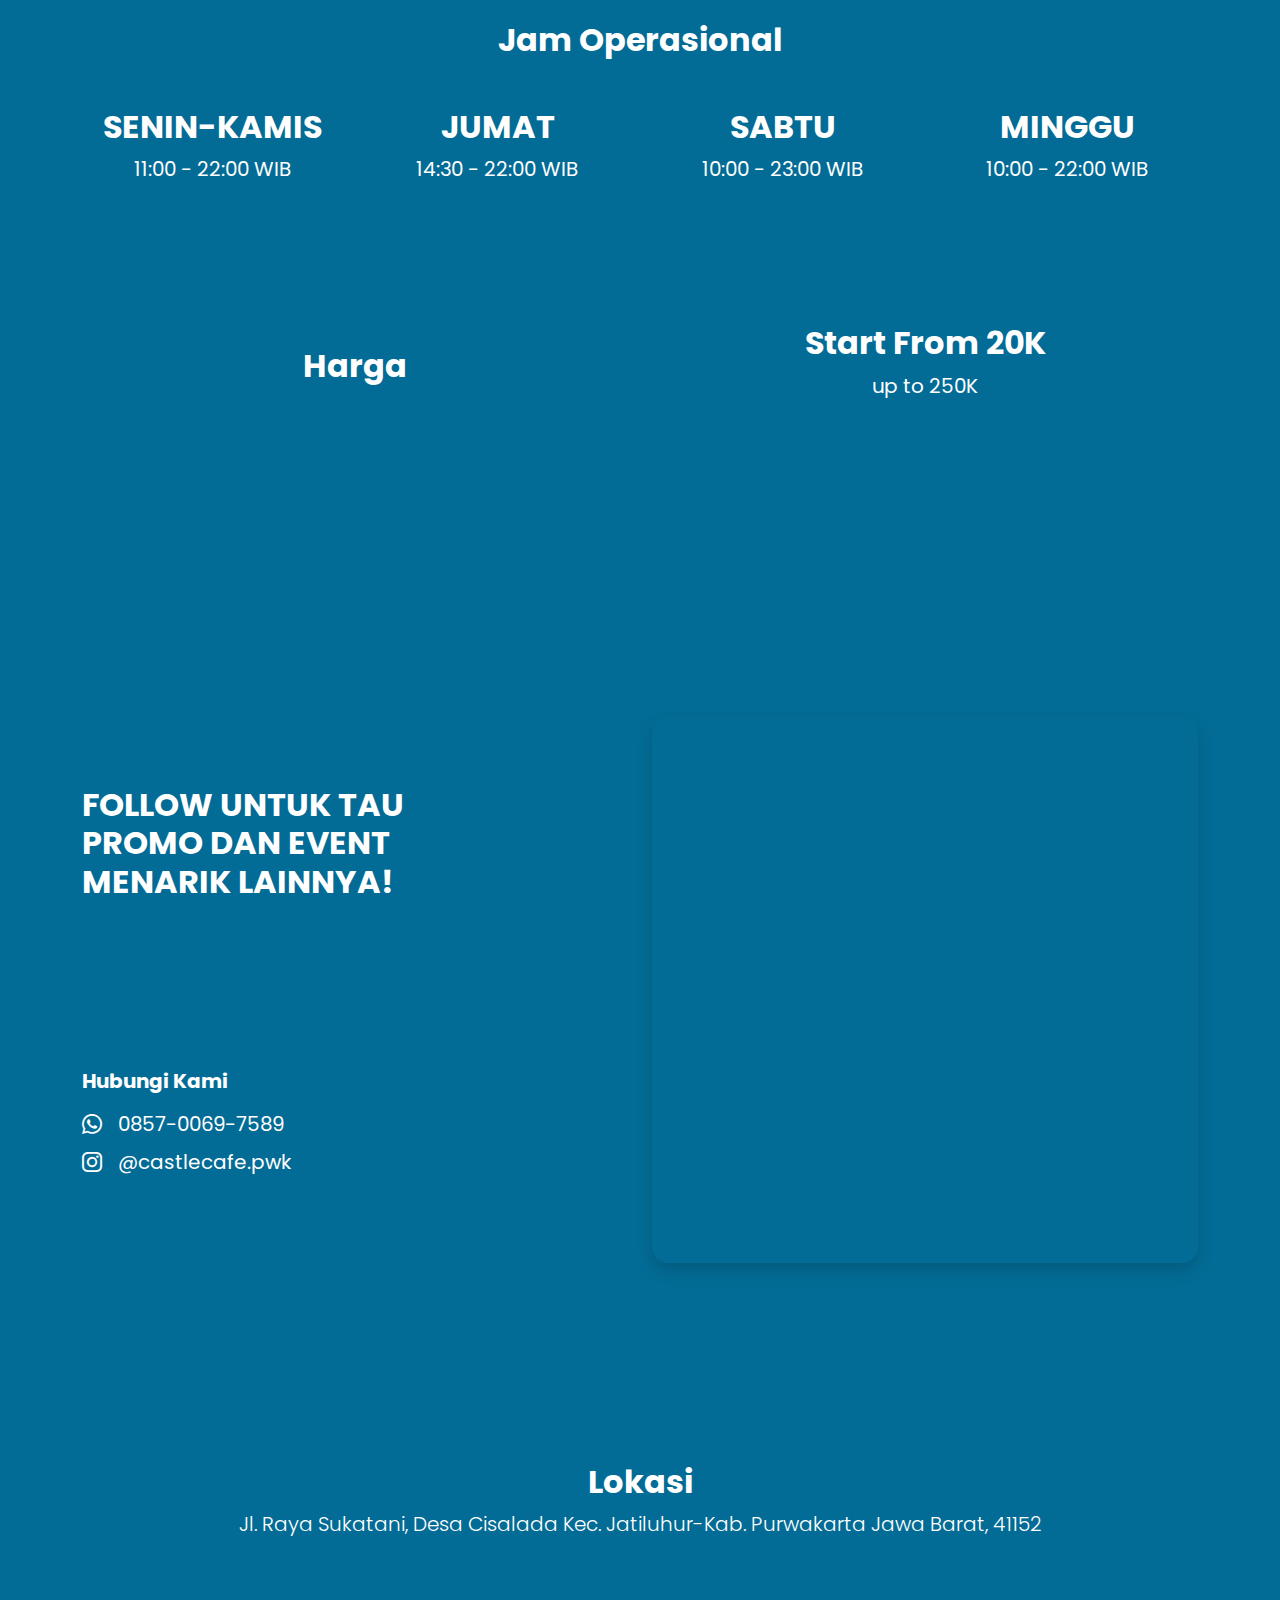
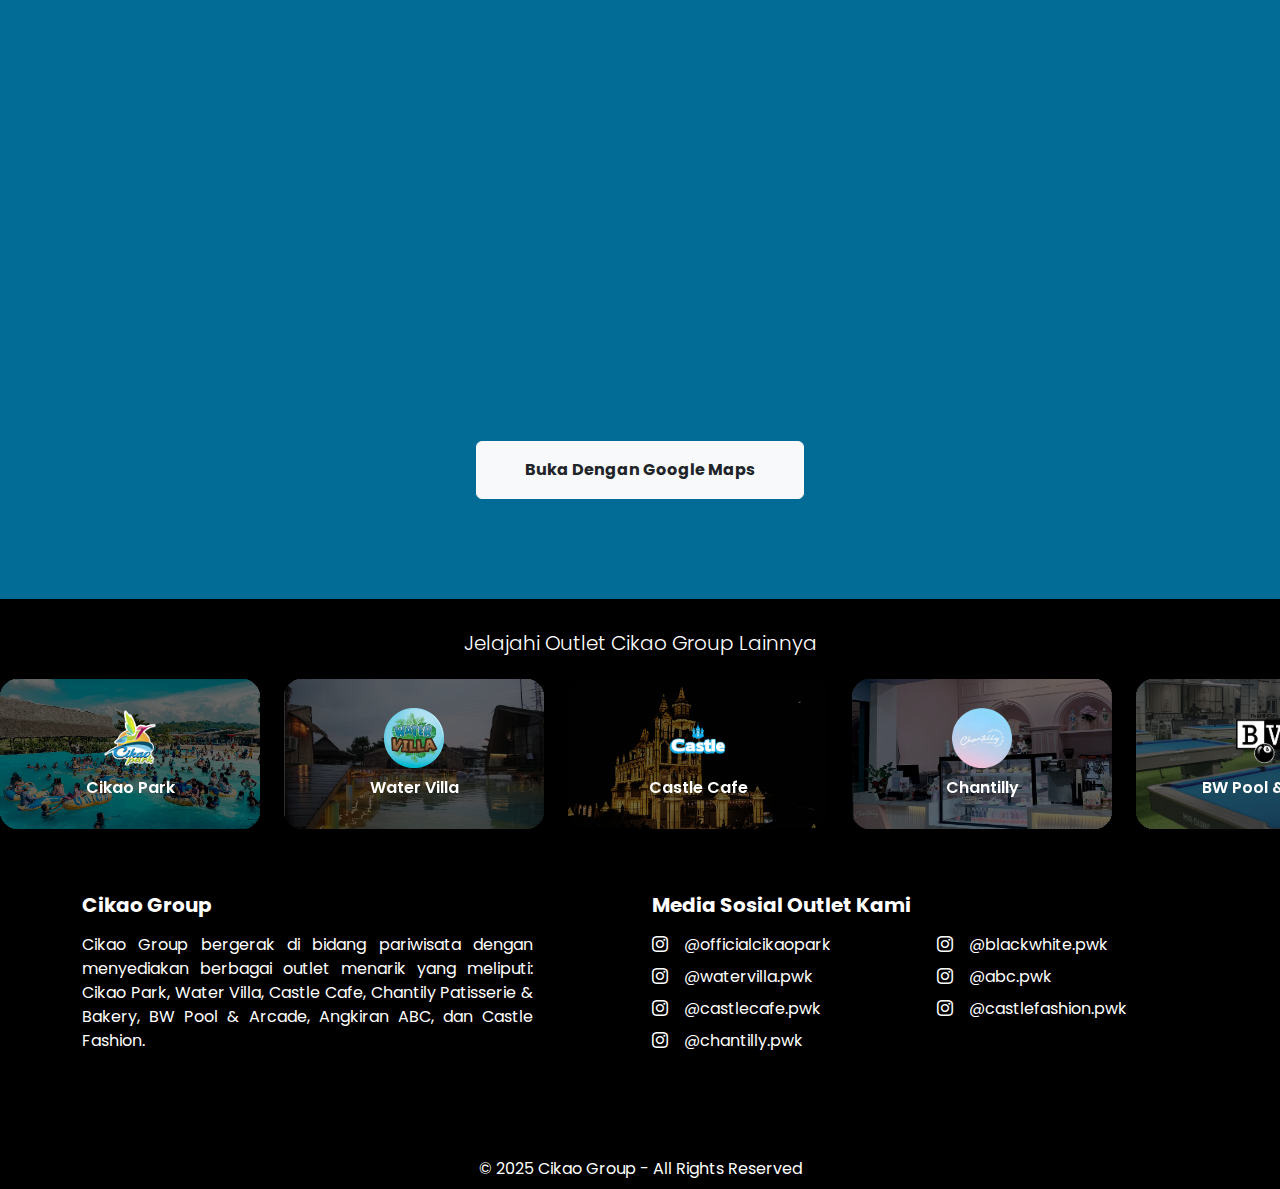
<file: castlecafe/index.html>
<!-- Castle Cafe Website -->
<!doctype html>
<html lang="en">

<head>
  <meta charset="utf-8">
  <meta name="viewport" content="width=device-width, initial-scale=1">
  <title>Castle Cafe 🏰</title>

  <!-- Icon Tab-->
  <link rel="shortcut icon" href="../assets/logos/favicon.ico" type="image/x-icon">
  <link rel="icon" href="../assets/logos/favicon.ico" type="image/x-icon">

  <!-- Bootstrap CSS & Icons-->
  <link href="https://cdn.jsdelivr.net/npm/bootstrap@5.3.7/dist/css/bootstrap.min.css" rel="stylesheet"
    crossorigin="anonymous">
  <link rel="stylesheet" href="https://cdn.jsdelivr.net/npm/bootstrap-icons@1.13.1/font/bootstrap-icons.css">

  <!-- Google Fonts - Poppins -->
  <link rel="preconnect" href="https://fonts.googleapis.com">
  <link rel="preconnect" href="https://fonts.gstatic.com" crossorigin>
  <link href="https://fonts.googleapis.com/css2?family=Poppins:wght@400;500;600;700&display=swap" rel="stylesheet">
  <!-- Custom CSS -->
  <link rel="stylesheet" href="../assets/css/style.css">
  <style>
    #usp p,
    #usp h3,
    #usp {
      background-color: #CCF0FF;
      color: #036C96;
    }

    #menu {
      background-color: #B2E9FF;
      color: #036C96;
    }

    .section-b {
      background-color: #036C96;
    }
  </style>
</head>

<body>
  <!-- NAVBAR -->
  <nav class="navbar navbar-expand-lg navbar-light bg-light rounded-bottom-3 shadow-sm fixed-top">
    <div class="container-fluid">
      <a class="navbar-brand" href="../index.html">
        <img src="../assets/logos/logo_cikaogroup.svg" alt="Logo CikaoGroup">
      </a>

      <!-- NAVBAR FOR MOBILE -->
      <button class="navbar-toggler" type="button" data-bs-toggle="collapse" data-bs-target="#navbarNav"
        aria-controls="navbarNav" aria-expanded="false" aria-label="Toggle navigation">
        <span class="navbar-toggler-icon"></span>
      </button>

      <div class="collapse navbar-collapse justify-content-center" id="navbarNav">
        <ul class="navbar-nav">
          <li class="nav-item">
            <a class="nav-link active" aria-current="page" href="../index.html">Home</a>
          </li>
          <li class="nav-item dropdown">
            <a class="nav-link dropdown-toggle" href="#" id="navbarDropdown" role="button" data-bs-toggle="dropdown"
              aria-expanded="false">
              Outlets
            </a>
            <ul class="dropdown-menu" aria-labelledby="navbarDropdown">
              <li><a class="dropdown-item" href="../cikaopark/index.html">Cikao Park</a></li>
              <li><a class="dropdown-item" href="../watervilla/index.html">Water Villa</a></li>
              <li><a class="dropdown-item active" href="../castlecafe/index.html">Castle Cafe</a></li>
              <li><a class="dropdown-item" href="../chantilly/index.html">Chantilly</a></li>
              <li><a class="dropdown-item" href="../blackwhite/index.html">BW Pool & Cafe</a></li>
              <li><a class="dropdown-item" href="../abc/index.html">ABC Angkringan</a></li>
              <li><a class="dropdown-item" href="../castlefashion/index.html">Castle Fashion</a></li>
            </ul>
          </li>
          <li class="nav-item">
            <a class="nav-link" href="../event-promo/index.html">Event/Promo</a>
          </li>
        </ul>
      </div>
    </div>
  </nav>

  <!-- CTA FLOATING -->
  <a href="https://wa.me/6285700697589"
    class="btn-floating-wa d-flex align-items-center justify-content-center gap-2 fw-semibold">
    <span class="d-none d-md-inline">Kontak Castle Cafe</span>
    <i class="bi bi-whatsapp fs-5"></i>
  </a>

  <!-- HEADER -->
  <div class="hero-header" style="background-image: url(../assets/images/cc/usp_32.webp);">
    <h1>Welcome to Castle Cafe</h1>
    <p>All in One, For Your Happiness</p>
  </div>

  <!-- INTRODUCTION -->
  <section id="intro" class="custom-padding-m">
    <div class="container">
      <div class="row align-items-center">
        <div class="col-md-4 text-center mb-4 mb-md-0">
          <img src="../assets/logos/logo_castlecafe.webp" alt="BW Pool & Cafe Logo" class="img-fluid">
        </div>
        <div class="col-md-1 text-center mb-4 mb-md-0"></div>
        <div class="col-md-7">
          <h2 class="fw-bold mb-3">Castle Cafe</h2>
          <p>Mau tamasya dengan vibes ala kastil yang megah? Castle Purwakarta adalah tempat wisata viral dengan
            pemandangan alam terbuka dengan nuansa kastil yang cocok untuk keluarga. Banyak aktivitas yang bisa di
            lakukan disini di lengkapi dengan playground untuk anak, UTV untuk kamu yang suka advanture, rainbow slide ,
            dan berbagai permainan seru lainnya! Di Castle kalian juga bisa menikmati hidangan yang dibuat dari bahan
            berkualitas oleh chef terbaik—Kami merekomendasikan menu steak dan sushi spesial dengan cita rasa luar biasa
            dengan harga bersahabat. Yuk, rasakan pengalaman tamasya ala bangsawan di Castle Cafe!</p>
        </div>
      </div>
    </div>
  </section>

  <!-- UNIQUE SELLING POINT -->
  <section id="usp" class="custom-padding-m">
    <div class="container">
      <div class="heading">
        <h2 class="fw-bold mb-4">Yang Ada di Castle Cafe</h2>
        <!-- <p class="lead text-center mb-5">Lorem ipsum dolor sit amet, consectetur adipiscing elit</p> -->
      </div>
      <div class="row usp-item g-0">
        <div class="gallery col-md-10 col-lg-9 col-xl-7 align-items-center justify-content-center">
          <!-- ===== Main Display ===== -->
          <div id="main-slide" class="mx-auto rounded-4 overflow-hidden shadow-lg mb-4" style="max-width: 900px;">
            <img src="../assets/images/cc/usp_11.webp" alt="slide" class="w-100 h-100 object-fit-cover">
          </div>

          <!-- ===== Navigation Bar ===== -->
          <div class="d-flex align-items-center justify-content-center gap-3">

            <!-- ← arrow -->
            <button id="nav-prev" class="btn-nav rounded-circle d-flex align-items-center justify-content-center"
              style="background-color: #A7D9F1; color: #166E9C;">
              <i class="bi bi-arrow-left-short fs-1"></i>
            </button>

            <!-- Thumbnails wrapper (mask) -->
            <div id="thumb-wrapper" class="flex-grow-1 overflow-hidden">
              <div id="thumb-strip" class="d-flex flex-nowrap gap-3">
                <!-- Thumbnails -->
                <img src="../assets/images/cc/usp_11.webp" data-index="0" class="thumb active">
                <img src="../assets/images/cc/usp_13.webp" data-index="2" class="thumb">
                <img src="../assets/images/cc/usp_14.webp" data-index="3" class="thumb">
                <img src="../assets/images/cc/usp_15.webp" data-index="4" class="thumb">
                <img src="../assets/images/cc/usp_16.webp" data-index="5" class="thumb">
                <img src="../assets/images/cc/usp_17.webp" data-index="6" class="thumb">
                <!-- add more if needed -->
              </div>
            </div>

            <!-- → arrow -->
            <button id="nav-next" class="btn-nav rounded-circle d-flex align-items-center justify-content-center"
              style="background-color: #A7D9F1; color: #166E9C;">
              <i class="bi bi-arrow-right-short fs-1"></i>
            </button>
          </div>
          <div class="p-3">
            <h3 class="mt-4">Resto-cafe dengan bangunan megah</h3>
            <p>Castle Cafe hadir dengan arsitektur megah bergaya kastil yang langsung mencuri perhatian siapa pun yang
              lewat. Dengan nuansa klasik dan elegan seperti di negeri dongeng, setiap sudut bangunan menjadi spot foto
              yang memesona sekaligus menghadirkan pengalaman bersantap yang tak terlupakan. Di sini, makan bukan
              sekadar aktivitas, tapi petualangan rasa dalam suasana kerajaan.</p>
          </div>
        </div>
      </div>

      <div class="row usp-item g-0">
        <div class="gallery col-md-10 col-lg-9 col-xl-7 align-items-center justify-content-center">
          <!-- ===== Main Display ===== -->
          <div id="main-slide" class="mx-auto rounded-4 overflow-hidden shadow-lg mb-4"
            style="max-width: 900px; aspect-ratio: 16/14;">
            <img src="../assets/images/cc/usp_31.webp" alt="slide" class="w-100 h-100 object-fit-cover">
          </div>

          <!-- ===== Navigation Bar ===== -->
          <div class="d-flex align-items-center justify-content-center gap-3">

            <!-- ← arrow -->
            <button id="nav-prev" class="btn-nav rounded-circle d-flex align-items-center justify-content-center"
              style="background-color: #A7D9F1; color: #166E9C;">
              <i class="bi bi-arrow-left-short fs-1"></i>
            </button>

            <!-- Thumbnails wrapper (mask) -->
            <div id="thumb-wrapper" class="flex-grow-1 overflow-hidden">
              <div id="thumb-strip" class="d-flex flex-nowrap gap-3">
                <!-- Thumbnails -->
                <img src="../assets/images/cc/usp_31.webp" data-index="0" class="thumb active">
                <img src="../assets/images/cc/usp_32.webp" data-index="1" class="thumb">
                <img src="../assets/images/cc/usp_33.webp" data-index="2" class="thumb">
                <img src="../assets/images/cc/usp_34.webp" data-index="3" class="thumb">
                <!-- add more if needed -->
              </div>
            </div>

            <!-- → arrow -->
            <button id="nav-next" class="btn-nav rounded-circle d-flex align-items-center justify-content-center"
              style="background-color: #A7D9F1; color: #166E9C;">
              <i class="bi bi-arrow-right-short fs-1"></i>
            </button>
          </div>
          <div class="p-3">
            <h3 class="mt-4">Castle Pink</h3>
            <p>Lengkapi pengalaman fantasi Anda dengan kehadiran menara Castle Pink yang menjulang indah, membawa imajinasi
              kembali ke masa kecil. Landmark ini tidak hanya menjadi ikon Castle Cafe, tapi juga simbol bahwa tempat
              ini adalah rumah bagi suasana ceria, penuh warna, dan cocok untuk semua generasi—baik anak-anak maupun
              dewasa.</p>
          </div>
        </div>
      </div>

      <div class="row usp-item g-0">
        <div class="gallery col-md-10 col-lg-9 col-xl-7 align-items-center justify-content-center">
          <!-- ===== Main Display ===== -->
          <div id="main-slide" class="mx-auto rounded-4 overflow-hidden shadow-lg mb-4"
            style="max-width: 800px; aspect-ratio: 16/20;">
            <img src="../assets/images/cc/usp_21.webp" alt="slide" class="w-100 h-100 object-fit-cover"
              style="object-position: bottom;">
          </div>
          <div class="p-3">
            <h3 class="mt-2">Replika Menara Eiffel</h3>
            <p>Tak perlu jauh-jauh ke Paris, karena replika Menara Eiffel setinggi belasan meter siap memanjakan mata
              dan lensa kamera Anda di Castle Cafe. Struktur ikonik ini menjadi magnet bagi para pencari spot foto
              estetik, pasangan muda, hingga keluarga yang ingin merasakan sentuhan romantis ala Prancis dalam suasana
              yang fun dan nyaman.</p>
          </div>
        </div>
      </div>

      <div class="row usp-item g-0">
        <div class="gallery col-md-10 col-lg-9 col-xl-7 align-items-center justify-content-center">
          <!-- ===== Main Display ===== -->
          <div id="main-slide" class="mx-auto rounded-4 overflow-hidden shadow-lg mb-4" style="max-width: 900px;">
            <img src="../assets/images/cc/usp_41.webp" alt="slide" class="w-100 h-100 object-fit-cover">
          </div>

          <!-- ===== Navigation Bar ===== -->
          <div class="d-flex align-items-center justify-content-center gap-3">

            <!-- ← arrow -->
            <button id="nav-prev" class="btn-nav rounded-circle d-flex align-items-center justify-content-center"
              style="background-color: #A7D9F1; color: #166E9C;">
              <i class="bi bi-arrow-left-short fs-1"></i>
            </button>

            <!-- Thumbnails wrapper (mask) -->
            <div id="thumb-wrapper" class="flex-grow-1 overflow-hidden">
              <div id="thumb-strip" class="d-flex flex-nowrap gap-3">
                <!-- Thumbnails -->
                <img src="../assets/images/cc/usp_41.webp" data-index="0" class="thumb active">
                <img src="../assets/images/cc/usp_42.webp" data-index="1" class="thumb">
                <img src="../assets/images/cc/usp_43.webp" data-index="2" class="thumb">
                <img src="../assets/images/cc/usp_44.webp" data-index="3" class="thumb">
                <img src="../assets/images/cc/usp_45.webp" data-index="4" class="thumb">
                <img src="../assets/images/cc/usp_46.webp" data-index="5" class="thumb">
                <!-- add more if needed -->
              </div>
            </div>

            <!-- → arrow -->
            <button id="nav-next" class="btn-nav rounded-circle d-flex align-items-center justify-content-center"
              style="background-color: #A7D9F1; color: #166E9C;">
              <i class="bi bi-arrow-right-short fs-1"></i>
            </button>
          </div>
          <div class="p-3">
            <h3 class="mt-4">Makanan pasta, steak, jepang, dan lokal</h3>
            <p>Castle Cafe memanjakan lidah Anda dengan pilihan menu internasional dan lokal yang lengkap—mulai dari
              pasta creamy, steak juicy, sushi segar khas Jepang, hingga hidangan tradisional Indonesia yang kaya rasa.
              Semua disajikan dengan plating cantik dan bahan berkualitas, menjadikan setiap kunjungan sebagai perayaan
              cita rasa.</p>
          </div>
        </div>
      </div>

      <div class="row usp-item g-0">
        <div class="gallery col-md-10 col-lg-9 col-xl-7 align-items-center justify-content-center">
          <!-- ===== Main Display ===== -->
          <div id="main-slide" class="mx-auto rounded-4 overflow-hidden shadow-lg mb-4" style="max-width: 900px;">
            <img src="../assets/images/cc/usp_41.webp" alt="slide" class="w-100 h-100 object-fit-cover">
          </div>

          <!-- ===== Navigation Bar ===== -->
          <div class="d-flex align-items-center justify-content-center gap-3">

            <!-- ← arrow -->
            <button id="nav-prev" class="btn-nav rounded-circle d-flex align-items-center justify-content-center"
              style="background-color: #A7D9F1; color: #166E9C;">
              <i class="bi bi-arrow-left-short fs-1"></i>
            </button>

            <!-- Thumbnails wrapper (mask) -->
            <div id="thumb-wrapper" class="flex-grow-1 overflow-hidden">
              <div id="thumb-strip" class="d-flex flex-nowrap gap-3">
                <!-- Thumbnails -->
                <img src="../assets/images/cc/usp_41.webp" data-index="0" class="thumb active">
                <img src="../assets/images/cc/usp_42.webp" data-index="1" class="thumb">
                <img src="../assets/images/cc/usp_43.webp" data-index="2" class="thumb">
                <img src="../assets/images/cc/usp_44.webp" data-index="3" class="thumb">
                <img src="../assets/images/cc/usp_45.webp" data-index="4" class="thumb">
                <img src="../assets/images/cc/usp_46.webp" data-index="5" class="thumb">
                <!-- add more if needed -->
              </div>
            </div>

            <!-- → arrow -->
            <button id="nav-next" class="btn-nav rounded-circle d-flex align-items-center justify-content-center"
              style="background-color: #A7D9F1; color: #166E9C;">
              <i class="bi bi-arrow-right-short fs-1"></i>
            </button>
          </div>
          <div class="p-3">
            <h3 class="mt-4">Jual kartu pokemon, Castle Hobby Shop</h3>
            <p>Bagi para kolektor dan penggemar budaya pop, Castle Cafe juga menghadirkan Castle Hobby Shop—surga kecil
              yang menjual berbagai kartu Pokémon dan merchandise hobi lainnya. Sambil menikmati makanan, Anda bisa
              berburu kartu langka, berdiskusi sesama kolektor, atau memperkenalkan dunia kartu pada anak-anak dengan
              cara yang seru dan edukatif.</p>
          </div>
        </div>
      </div>
  </section>

  <!-- MENU -->
  <section id="menu">
    <div class="container">
      <div class="row align-items-center justify-content-center">
        <div class="col-md-4 text-center text-md-start mb-4 mb-md-0">
          <h2 class="fw-bold">Lihat Menu Digital:</h2>
        </div>
        <div class="col-md-1"></div>
        <div class="col-md-3 text-center align-items-centerxt-md-start text-sm-center text-lg-end">
          <a href="https://drive.google.com/file/d/16dvzkeBXdeK_d7SrAFwpHDkb-Z6CKFyi/view" target="_blank"
            class="menu-link">
            <img src="../assets/images/bw/menu.png" alt="Menu Digital" class="img-fluid menu-cover">
          </a>
        </div>
        <div class="col-md-1"></div>
      </div>
    </div>
  </section>

  <div class="section-b">
    <!-- OPERATING HOUR -->
    <section id="hour">
      <div class="container">
        <h2 class="fw-bold text-center mb-5">Jam Operasional</h2>
        <div class="row align-items-center justify-content-center">
          <div class="col-md-6 col-lg-3 text-center mb-4">
            <h2 class="fw-bold">SENIN-KAMIS</h2>
            <p class="text-center fs-5">11:00 - 22:00 WIB</p>
          </div>
          <div class="col-md-6 col-lg-3 text-center mb-4">
            <h2 class="fw-bold">JUMAT</h2>
            <p class="text-center fs-5">14:30 - 22:00 WIB</p>
          </div>
          <div class="col-md-6 col-lg-3 text-center mb-4">
            <h2 class="fw-bold">SABTU</h2>
            <p class="text-center fs-5">10:00 - 23:00 WIB</p>
          </div>
          <div class="col-md-6 col-lg-3 text-center mb-4">
            <h2 class="fw-bold">MINGGU</h2>
            <p class="text-center fs-5">10:00 - 22:00 WIB</p>
          </div>
        </div>
      </div>
    </section>

    <!-- PRICE LIST -->
    <section id="price" class="section-b">
      <div class="container">
        <div class="row align-items-center justify-content-center">
          <div class="col-md-6 text-center">
            <h2 class="fw-bold">Harga</h2>
          </div>
          <div class="col-md-6 text-center">
            <h2 class="fw-bold">Start From 20K</h2>
            <p class="text-center fs-5">up to 250K</p>
          </div>
        </div>
      </div>
    </section>
  </div>



  <!-- SOCIAL MEDIA -->
  <section id="social" class="section-b">
    <div class="container">
      <div class="row align-items-center gy-4">
        <div class="col-md-6">
          <h2 class="fw-bold mb-4">FOLLOW UNTUK TAU<br>PROMO DAN EVENT<br>MENARIK LAINNYA!</h2>
          <br><br><br><br><br>
          <h5 class="fw-bold mt-4 mb-3">Hubungi Kami</h5>
          <ul class="list-unstyled fs-5">
            <li class="mb-2">
              <a href="https://wa.me/6285700697589" target="_blank" class="social-link">
                <i class="bi bi-whatsapp me-3"></i>0857-0069-7589
              </a>
            </li>
            <li class="mb-2">
              <a href="https://www.instagram.com/castlecafe.pwk/" target="_blank" class="social-link">
                <i class="bi bi-instagram me-3"></i>@castlecafe.pwk
              </a>
            </li>
            <!-- <li class="mb-2">
              <a href="https://www.tiktok.com/@castlecafe.pwk" target="_blank" class="social-link">
                <i class="bi bi-tiktok me-3"></i>@castlecafe.pwk
              </a>
            </li>
            <li class="mb-2">
              <a href="https://www.facebook.com/BlackWhitePoolCafe" target="_blank" class="social-link">
                <i class="bi bi-facebook me-3"></i>Black White
              </a>
            </li> -->
          </ul>
        </div>

        <div class="col-md-6">
          <div class="ratio ratio-1x1 rounded-4 overflow-hidden shadow">
            <iframe src="https://www.instagram.com/castlecafe.pwk/embed" frameborder="0" allowtransparency="true"
              allowfullscreen scrolling="no" style="border:none; width:100%; height:100%;">
            </iframe>
          </div>
        </div>
      </div>
    </div>
  </section>

  <!-- LOCATION -->
  <section id="location" class="section-b">
    <div class="container">
      <h2 class="fw-bold text-center mb-2">Lokasi</h2>
      <p class="lead text-center mb-2">Jl. Raya Sukatani, Desa Cisalada Kec. Jatiluhur-Kab. Purwakarta Jawa Barat, 41152
      </p>
      <div class="row justify-content-center gy-5">
        <div class="col-12 col-md-8">
          <div class="map ratio ratio-16x9 rounded">
            <iframe
              src="https://www.google.com/maps/embed?pb=!1m18!1m12!1m3!1d3963.5278921926692!2d107.43542207513183!3d-6.581102664333889!2m3!1f0!2f0!3f0!3m2!1i1024!2i768!4f13.1!3m3!1m2!1s0x2e690f5f0a81429f%3A0x8e1d0e269ccf2289!2sCastle%20Cafe%20Purwakarta!5e0!3m2!1sen!2sid!4v1753803172297!5m2!1sen!2sid"
              width="200" height="100" style="border:0;" allowfullscreen="" loading="lazy"
              referrerpolicy="no-referrer-when-downgrade"></iframe>
          </div>
        </div>

      </div>
    </div>

    <!-- CTA -->
    <div class="text-center mt-5">
      <a href="https://maps.app.goo.gl/V4jpfpb9aCZ861WY8" target="_blank"
        class="btn btn-light text-dark fw-bold px-5 py-3 w-md-auto">
        Buka Dengan Google Maps
      </a>
    </div>
  </section>

  <!-- Footer -->
  <footer class="text-center justify-content-center align-items-center">
    <div class="overflow-hidden">
      <h2 class="mb-4 lead">Jelajahi Outlet Cikao Group Lainnya</h2>

      <!-- Outlet Track -->
      <div class="outlet-wrapper">
        <div id="outlet-track" class="d-flex gap-4 flex-nowrap mb-3">
          <!-- List of outlets (wrapped in anchor tag) -->
          <a class="outlet-card" href="../cikaopark/index.html"
            style="background-image: url(../assets/images/cg/outlet-cikaopark.webp)">
            <img src="../assets/logos/logo_cikaopark.svg" alt="🦜">
            <p class="brand-name">Cikao Park</p>
          </a>

          <a class="outlet-card" href="../watervilla/index.html"
            style="background-image: url(../assets/images/cg/outlet-watervilla.webp)">
            <img src="../assets/logos/logo_watervilla.webp" alt="🛖">
            <p class="brand-name">Water Villa</p>
          </a>

          <a class="outlet-card" href="../castlecafe/index.html"
            style="background-image: url(../assets/images/cg/outlet-castlecafe.webp)">
            <img src="../assets/logos/logo_castlecafeTransparan.webp" alt="🏰">
            <p class="brand-name">Castle Cafe</p>
          </a>

          <a class="outlet-card" href="../chantilly/index.html"
            style="background-image: url(../assets/images/cg/outlet-chantilly.webp)">
            <img src="../assets/logos/logo_chantilly.webp" alt="🍰">
            <p class="brand-name">Chantilly</p>
          </a>

          <a class="outlet-card" href="../blackwhite/index.html"
            style="background-image: url(../assets/images/cg/outlet-blackwhite1.webp)">
            <img src="../assets/logos/logo_bw.webp" alt="🎱">
            <p class="brand-name">BW Pool & Cafe</p>
          </a>

          <a class="outlet-card" href="../abc/index.html"
            style="background-image: url(../assets/images/cg/outlet-angkringan.webp)">
            <img src="../assets/logos/logo_abcTransparan.webp" alt="🍢">
            <p class="brand-name">ABC Angkringan</p>
          </a>

          <a class="outlet-card" href="../castlefashion/index.html"
            style="background-image: url(../assets/images/cg/outlet-castlefashionwebp.webp)">
            <img src="../assets/logos/logo_castlefashionTransparan.webp" alt="👗">
            <p class="brand-name">Castle Fashion</p>
          </a>
        </div>
      </div>
    </div>

    <div id="about-us" class="section py-5 text-start">
      <div class="container">
        <div class="row align-items-start">
          <!-- Kolom Kiri: Info Cikao -->
          <div class="col-lg-5 mb-4 mb-md-5">
            <h5 class="fw-bold mb-3">Cikao Group</h5>
            <p class="mb-0">
              Cikao Group bergerak di bidang pariwisata dengan menyediakan berbagai outlet menarik yang meliputi:
              Cikao Park, Water Villa, Castle Cafe, Chantily Patisserie & Bakery, BW Pool & Arcade, Angkiran ABC, dan
              Castle Fashion.
            </p>
          </div>

          <!-- Divider -->
          <div class="col-lg-1"></div>


          <!-- Kolom Kanan: Sosial Media -->
          <div class="col-lg-6">
            <h5 class="fw-bold mb-3">Media Sosial Outlet Kami</h5>
            <div class="row">
              <div class="col-md-6 mb-0">
                <ul class="list-unstyled">
                  <li class="mb-2">
                    <a href="https://instagram.com/officialcikaopark" target="_blank" class="social-link">
                      <i class="bi bi-instagram me-3"></i>@officialcikaopark
                    </a>
                  </li>
                  <li class="mb-2">
                    <a href="https://instagram.com/watervilla.pwk" target="_blank" class="social-link">
                      <i class="bi bi-instagram me-3"></i>@watervilla.pwk
                    </a>
                  </li>
                  <li class="mb-2">
                    <a href="https://instagram.com/castlecafe.pwk" target="_blank" class="social-link">
                      <i class="bi bi-instagram me-3"></i>@castlecafe.pwk
                    </a>
                  </li>
                  <li class="mb-2">
                    <a href="https://instagram.com/chantilly.pwk" target="_blank" class="social-link">
                      <i class="bi bi-instagram me-3"></i>@chantilly.pwk
                    </a>
                  </li>
                </ul>
              </div>
              <div class="col-md-6">
                <ul class="list-unstyled">
                  <li class="mb-2">
                    <a href="https://instagram.com/blackwhite.pwk" target="_blank" class="social-link">
                      <i class="bi bi-instagram me-3"></i>@blackwhite.pwk
                    </a>
                  </li>
                  <li class="mb-2">
                    <a href="https://instagram.com/abc.pwk" target="_blank" class="social-link">
                      <i class="bi bi-instagram me-3"></i>@abc.pwk
                    </a>
                  </li>
                  <li class="mb-2">
                    <a href="https://instagram.com/castlefashion.pwk" target="_blank" class="social-link">
                      <i class="bi bi-instagram me-3"></i>@castlefashion.pwk
                    </a>
                  </li>
                </ul>
              </div>
            </div>
          </div>
        </div>
      </div>
    </div>

    <div id="copyright">© 2025 Cikao Group - All Rights Reserved</div>
  </footer>

  <!-- Bootstrap Bundle with Popper -->
  <script src="https://cdn.jsdelivr.net/npm/bootstrap@5.3.7/dist/js/bootstrap.bundle.min.js"
    crossorigin="anonymous"></script>
  <script src="../assets/js/gallery.js" type=""></script>
  <script src="../assets/js/footer.js" type=""></script>
</body>

</html>
</file>
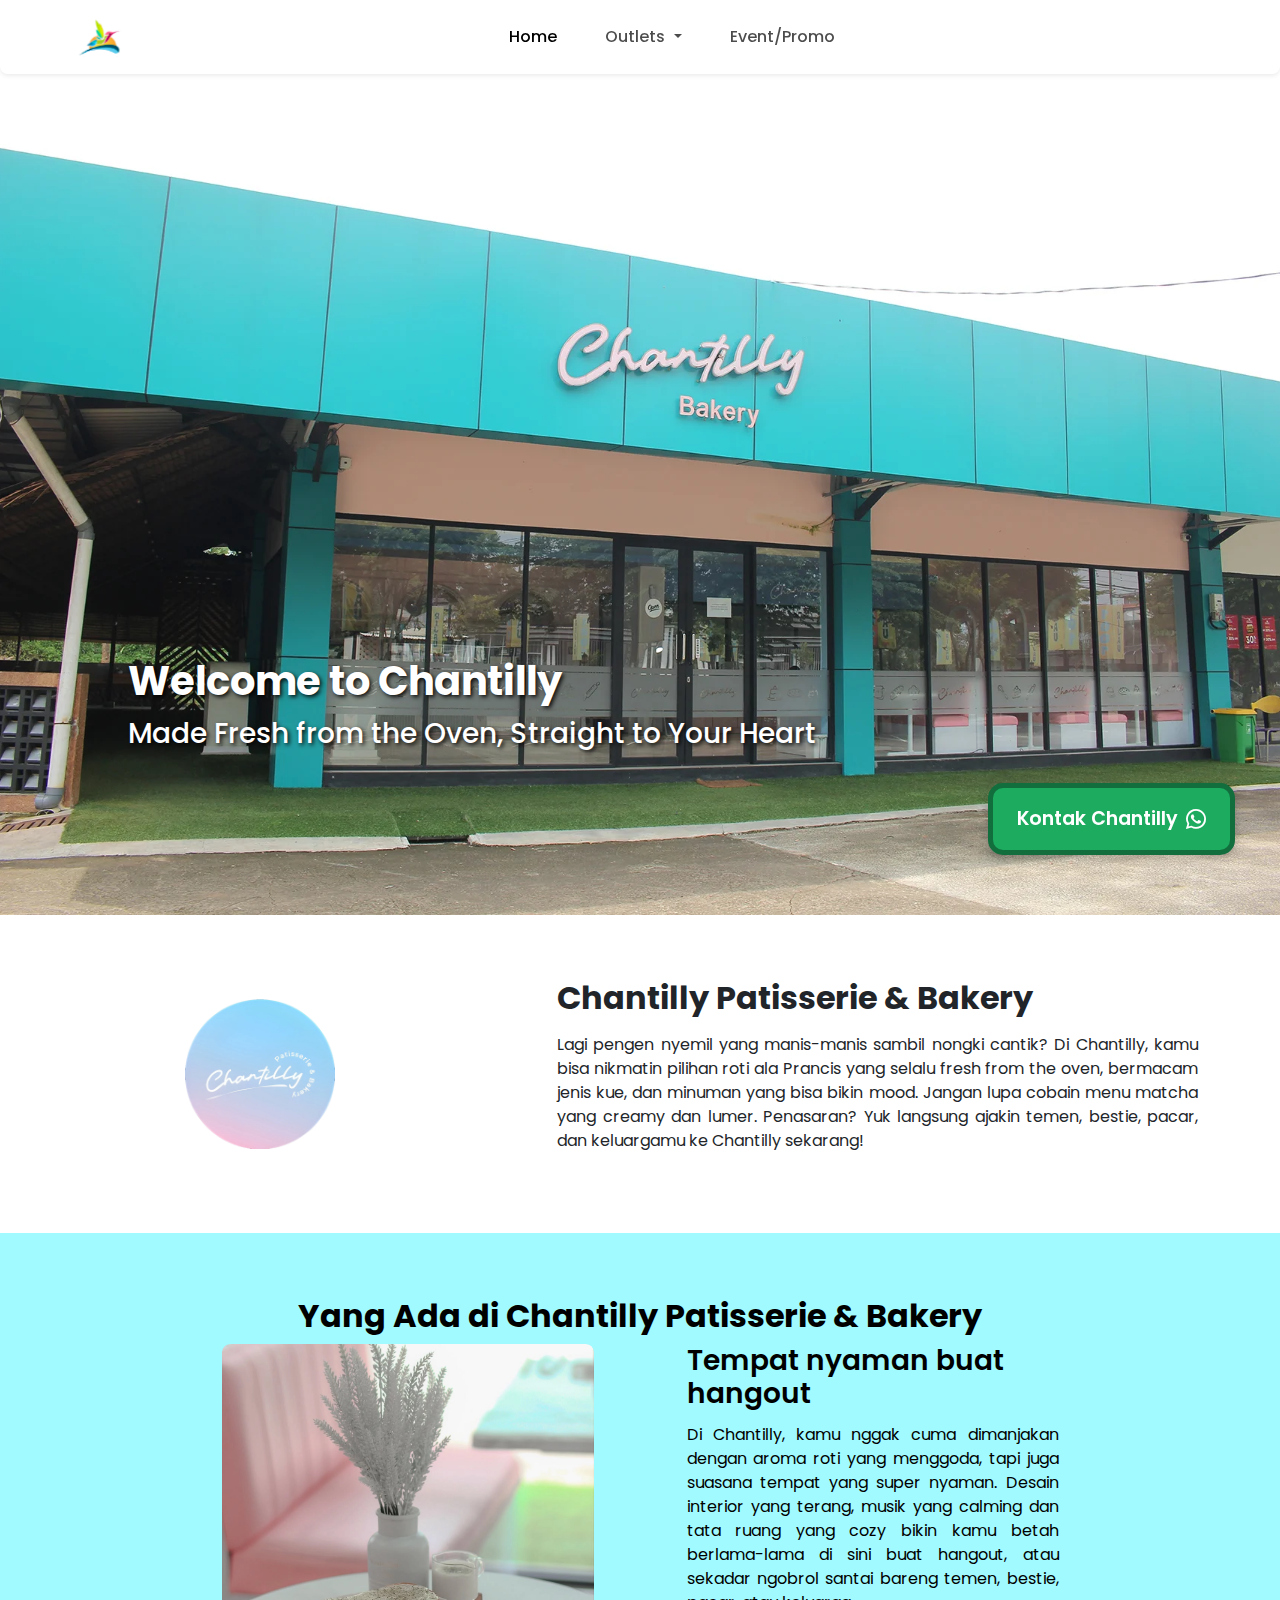
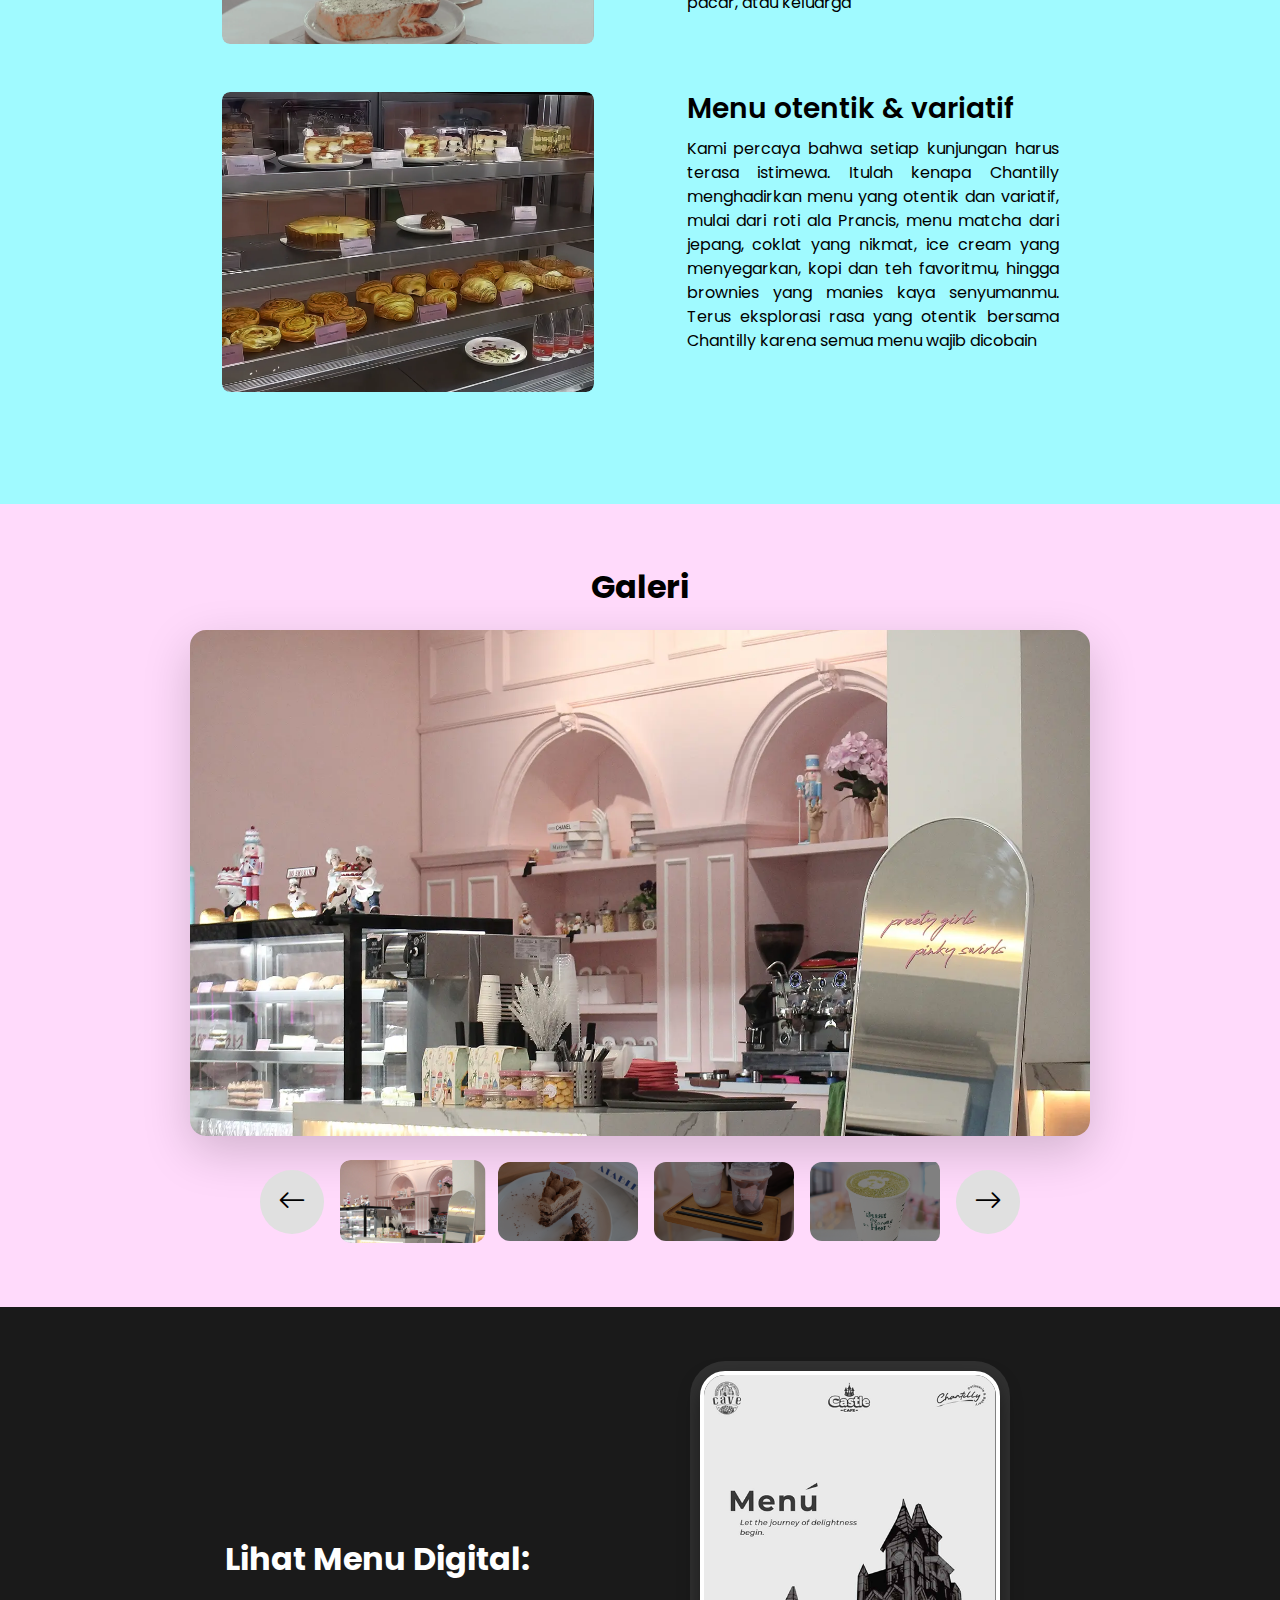
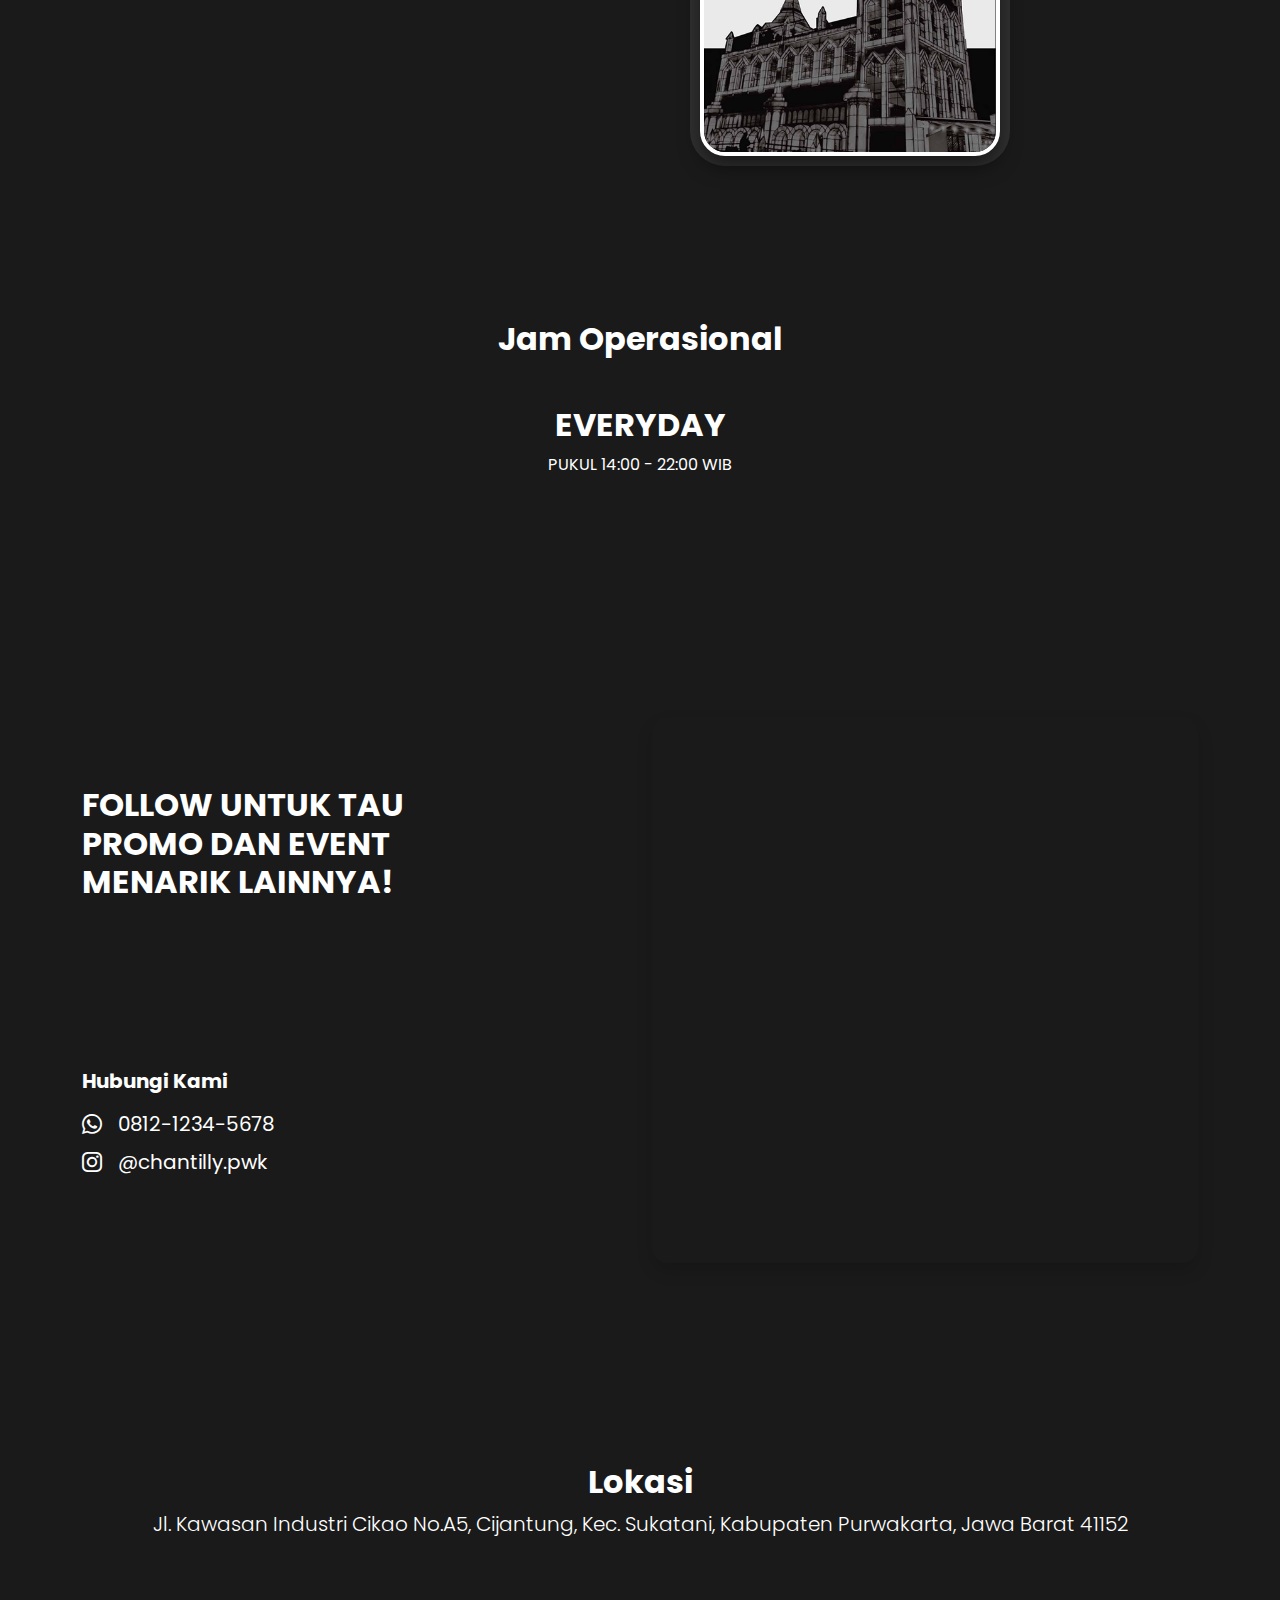
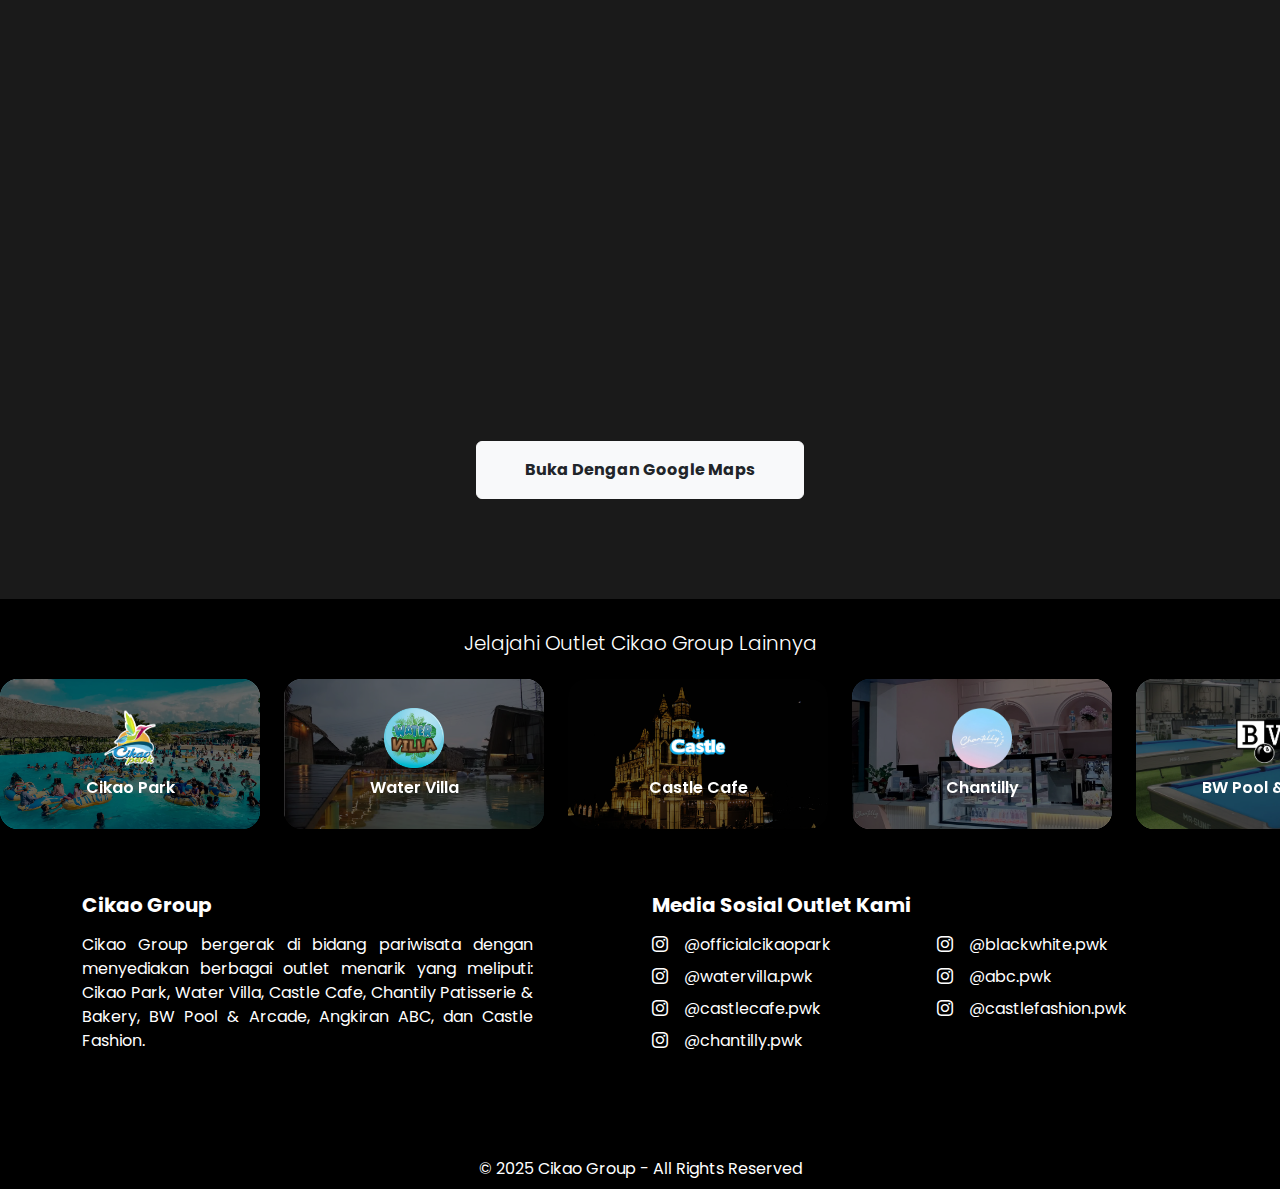
<file: chantilly/index.html>
<!-- Chantilly Website -->
<!doctype html>
<html lang="en">

<head>
  <meta charset="utf-8">
  <meta name="viewport" content="width=device-width, initial-scale=1">
  <title>Chantilly</title>

  <!-- Icon Tab-->
  <link rel="shortcut icon" href="../assets/logos/favicon.ico" type="image/x-icon">
  <link rel="icon" href="../assets/logos/favicon.ico" type="image/x-icon">

  <!-- Bootstrap CSS & Icons-->
  <link href="https://cdn.jsdelivr.net/npm/bootstrap@5.3.7/dist/css/bootstrap.min.css" rel="stylesheet"
    crossorigin="anonymous">
  <link rel="stylesheet" href="https://cdn.jsdelivr.net/npm/bootstrap-icons@1.13.1/font/bootstrap-icons.css">

  <!-- Google Fonts - Poppins -->
  <link rel="preconnect" href="https://fonts.googleapis.com">
  <link rel="preconnect" href="https://fonts.gstatic.com" crossorigin>
  <link href="https://fonts.googleapis.com/css2?family=Poppins:wght@400;500;600;700&display=swap" rel="stylesheet">
  <!-- Custom CSS -->
  <link rel="stylesheet" href="../assets/css/style.css">
</head>

<body>
  <!-- NAVBAR -->
  <nav class="navbar navbar-expand-lg navbar-light bg-light rounded-bottom-3 shadow-sm fixed-top">
    <div class="container-fluid">
      <a class="navbar-brand" href="../index.html">
        <img src="../assets/logos/logo_cikaogroup.svg" alt="Logo CikaoGroup">
      </a>

      <!-- NAVBAR FOR MOBILE -->
      <button class="navbar-toggler" type="button" data-bs-toggle="collapse" data-bs-target="#navbarNav"
        aria-controls="navbarNav" aria-expanded="false" aria-label="Toggle navigation">
        <span class="navbar-toggler-icon"></span>
      </button>

      <div class="collapse navbar-collapse justify-content-center" id="navbarNav">
        <ul class="navbar-nav">
          <li class="nav-item">
            <a class="nav-link active" aria-current="page" href="../index.html">Home</a>
          </li>
          <li class="nav-item dropdown">
            <a class="nav-link dropdown-toggle" href="#" id="navbarDropdown" role="button" data-bs-toggle="dropdown"
              aria-expanded="false">
              Outlets
            </a>
            <ul class="dropdown-menu" aria-labelledby="navbarDropdown">
              <li><a class="dropdown-item" href="../cikaopark/index.html">Cikao Park</a></li>
              <li><a class="dropdown-item" href="../watervilla/index.html">Water Villa</a></li>
              <li><a class="dropdown-item" href="../castlecafe/index.html">Castle Cafe</a></li>
              <li><a class="dropdown-item active" href="../chantilly/index.html">Chantilly</a></li>
              <li><a class="dropdown-item" href="../blackwhite/index.html">BW Pool & Cafe</a></li>
              <li><a class="dropdown-item" href="../abc/index.html">ABC Angkringan</a></li>
              <li><a class="dropdown-item" href="../castlefashion/index.html">Castle Fashion</a></li>
            </ul>
          </li>
          <li class="nav-item">
            <a class="nav-link" href="../event-promo/index.html">Event/Promo</a>
          </li>
        </ul>
      </div>
    </div>
  </nav>

  <!-- CTA FLOATING -->
  <a href="https://wa.me/6285183093728"
    class="btn-floating-wa d-flex align-items-center justify-content-center gap-2 fw-semibold">
    <span class="d-none d-md-inline">Kontak Chantilly</span>
    <i class="bi bi-whatsapp fs-5"></i>
  </a>


  <!-- HEADER -->
  <div class="hero-header" style="background-image: url(../assets/images/ch/image_5.webp);">
    <h1>Welcome to Chantilly</h1>
    <p>Made Fresh from the Oven, Straight to Your Heart</p>
  </div>

  <!-- INTRODUCTION -->
  <section id="intro" class="custom-padding-m">
    <div class="container">
      <div class="row align-items-center">
        <div class="col-md-4 text-center mb-4 mb-md-0">
          <img src="../assets/logos/logo_chantilly.webp" alt="Chantilly Logo" class="img-fluid">
        </div>
        <div class="col-md-1 text-center mb-4 mb-md-0"></div>
        <div class="col-md-7">
          <h2 class="fw-bold mb-3">Chantilly Patisserie & Bakery</h2>
          <p>Lagi pengen nyemil yang manis-manis sambil nongki cantik?
            Di Chantilly, kamu bisa nikmatin pilihan roti ala Prancis
            yang selalu fresh from the oven, bermacam jenis kue, dan
            minuman yang bisa bikin mood. Jangan lupa cobain menu matcha
            yang creamy dan lumer. Penasaran? Yuk langsung ajakin temen,
            bestie, pacar, dan keluargamu ke Chantilly sekarang! </p>
        </div>
      </div>
    </div>
  </section>

  <!-- UNIQUE SELLING POINT -->
  <section id="uspChantilly" class="custom-padding-m" style="background-color: #a0faff; color: #000000">
    <div class="container">
      <div class="heading">
        <h2 class="fw-bold">Yang Ada di Chantilly Patisserie & Bakery</h2>
      </div>
      <div class="row usp-item g-0">
        <div class="col-12 col-md-9 col-xl-4">
          <div class="usp-image-wrapper">
            <img src="../assets/images/ch/image_13.webp" class="usp-image" alt="Kompetisi Lomba">
          </div>
        </div>
        <div class="col-xl-1"></div>
        <div class="col-12 col-md-10 col-lg-9 col-xl-4 align-items-center">
          <h3 style="color: rgb(0, 0, 0);">Tempat nyaman buat hangout</h3>
          <p style="color: rgb(0, 0, 0);">Di Chantilly, kamu nggak cuma dimanjakan dengan aroma roti yang menggoda,
            tapi juga suasana tempat yang super nyaman. Desain interior yang terang, musik
            yang calming dan tata ruang yang cozy bikin kamu betah berlama-lama di sini
            buat hangout, atau sekadar ngobrol santai bareng temen, bestie, pacar, atau keluarga</p>
        </div>
      </div>

      <div class="row usp-item g-0">
        <div class="col-12 col-md-9 col-xl-4">
          <div class="usp-image-wrapper">
            <img src="../assets/images/ch/image_12.webp" class="usp-image" alt="menu variatif">
          </div>
        </div>
        <div class="col-xl-1"></div>
        <div class="col-12 col-md-10 col-lg-9 col-xl-4 align-items-center">
          <h3 style="color: rgb(0, 0, 0);">Menu otentik & variatif</h3>
          <p style="color: rgb(0, 0, 0);">Kami percaya bahwa setiap kunjungan harus terasa istimewa.
            Itulah kenapa Chantilly menghadirkan menu yang otentik dan variatif,
            mulai dari roti ala Prancis, menu matcha dari jepang, coklat yang nikmat,
            ice cream yang menyegarkan, kopi dan teh favoritmu,
            hingga brownies yang manies kaya senyumanmu.
            Terus eksplorasi rasa yang otentik bersama Chantilly karena semua menu wajib dicobain </p>
        </div>
      </div>
  </section>

  <section id="galleryChantilly" class="gallery section-a text-center" style="background-color: #ffdafb; color: #000000">
    <div class="container">
      <h2 class="fw-bold mb-4">Galeri</h2>

      <!-- ===== Main Display ===== -->
      <div id="main-slide" class="mx-auto rounded-4 overflow-hidden shadow-lg mb-4" style="max-width: 900px;">
        <img src="../assets/images/ch/image_4.webp" alt="slide" class="w-100 h-100 object-fit-cover">
      </div>

      <!-- ===== Navigation Bar ===== -->
      <div class="d-flex align-items-center justify-content-center gap-3">

        <!-- ← arrow -->
        <button id="nav-prev" class="btn-nav rounded-circle d-flex align-items-center justify-content-center">
          <i class="bi bi-arrow-left fs-3"></i>
        </button>

        <!-- Thumbnails wrapper (mask) -->
        <div id="thumb-wrapper" class="flex-grow-1 overflow-hidden">
          <div id="thumb-strip" class="d-flex flex-nowrap gap-3">
            <!-- Thumbnails -->
            <img src="../assets/images/ch/image_4.webp" data-index="0" class="thumb active">
            <img src="../assets/images/ch/image_9.webp" data-index="1" class="thumb">
            <img src="../assets/images/ch/image_14.webp" data-index="2" class="thumb">
            <img src="../assets/images/ch/image_2.webp" data-index="3" class="thumb">
            <img src="../assets/images/ch/image_3.webp" data-index="4" class="thumb">
            <img src="../assets/images/ch/image_1.webp" data-index="5" class="thumb">
            <img src="../assets/images/ch/image_8.webp" data-index="6" class="thumb">
            <img src="../assets/images/ch/image_10.webp" data-index="7" class="thumb">
            <!-- add more if needed -->
          </div>
        </div>

        <!-- → arrow -->
        <button id="nav-next" class="btn-nav rounded-circle d-flex align-items-center justify-content-center">
          <i class="bi bi-arrow-right fs-3"></i>
        </button>

      </div>
    </div>
  </section>


  <!-- MENU -->
  <section id="menu">
    <div class="container">
      <div class="row align-items-center justify-content-center">
        <div class="col-md-4 text-center text-md-start mb-4 mb-md-0">
          <h2 class="fw-bold">Lihat Menu Digital:</h2>
        </div>
        <div class="col-md-1"></div>
        <div class="col-md-3 text-center align-items-centerxt-md-start text-sm-center text-lg-end">
          <a href="https://drive.google.com/file/d/16dvzkeBXdeK_d7SrAFwpHDkb-Z6CKFyi/view" target="_blank"
            class="menu-link">
            <img src="../assets/images/bw/menu.png" alt="Menu Digital" class="img-fluid menu-cover">
          </a>
        </div>
        <div class="col-md-1"></div>
      </div>
    </div>
  </section>

  <!-- OPERATING HOUR -->
  <section id="hour" class="section-b">
    <div class="container">
      <h2 class="fw-bold text-center mb-5">Jam Operasional</h2>
      <div class="row align-items-center justify-content-center">
        <div class="col-md-4 text-center mb-4">
          <h2 class="fw-bold">EVERYDAY</h2>
          <p style="text-align: center;">PUKUL 14:00 - 22:00 WIB</p>
        </div>
      </div>
    </div>
  </section>

  <!-- SOCIAL MEDIA -->
  <section id="social" class="section-b">
    <div class="container">
      <div class="row align-items-center gy-4">
        <div class="col-md-6">
          <h2 class="fw-bold mb-4">FOLLOW UNTUK TAU<br>PROMO DAN EVENT<br>MENARIK LAINNYA!</h2>
          <br><br><br><br><br>
          <h5 class="fw-bold mt-4 mb-3">Hubungi Kami</h5>
          <ul class="list-unstyled fs-5">
            <li class="mb-2">
              <a href="https://wa.me/6281212345678" target="_blank" class="social-link">
                <i class="bi bi-whatsapp me-3"></i>0812-1234-5678
              </a>
            </li>
            <li class="mb-2">
              <a href="https://www.instagram.com/chantilly.pwk/" target="_blank" class="social-link">
                <i class="bi bi-instagram me-3"></i>@chantilly.pwk
              </a>
            </li>
            <!-- <li class="mb-2">
              <a href="https://www.tiktok.com/@blackwhite.pwk" target="_blank" class="social-link">
                <i class="bi bi-tiktok me-3"></i>-
              </a>
            </li>
            <li class="mb-2">
              <a href="https://www.facebook.com/BlackWhitePoolCafe" target="_blank" class="social-link">
                <i class="bi bi-facebook me-3"></i>-
              </a>
            </li> -->
          </ul>
        </div>

        <div class="col-md-6">
          <div class="ratio ratio-1x1 rounded-4 overflow-hidden shadow">
            <iframe src="https://www.instagram.com/chantilly.pwk/embed" frameborder="0" allowtransparency="true"
              allowfullscreen scrolling="no" style="border:none; width:100%; height:100%;">
            </iframe>
          </div>
        </div>
      </div>
    </div>
  </section>

  <!-- LOCATION -->
  <section id="location" class="section-b">
    <div class="container">
      <h2 class="fw-bold text-center mb-2">Lokasi</h2>
      <p class="lead text-center mb-2">Jl. Kawasan Industri Cikao No.A5, Cijantung, Kec. Sukatani, Kabupaten Purwakarta,
        Jawa Barat 41152</p>
      <div class="row justify-content-center gy-5">
        <div class="col-12 col-md-8">
          <div class="map ratio ratio-16x9 rounded">
            <iframe
              src="https://www.google.com/maps/embed?pb=!1m18!1m12!1m3!1d3963.5220642273366!2d107.43349507401236!3d-6.581832864338624!2m3!1f0!2f0!3f0!3m2!1i1024!2i768!4f13.1!3m3!1m2!1s0x2e690f312b4cbba1%3A0x92b6e9b4815502e4!2sChantilly%20Patisserie%20and%20Bakery!5e0!3m2!1sen!2sid!4v1753518137838!5m2!1sen!2sid"
              width="600" height="450" style="border:0;" allowfullscreen="" loading="lazy"
              referrerpolicy="no-referrer-when-downgrade"></iframe>
          </div>
        </div>

      </div>
    </div>

    <!-- CTA -->
    <div class="text-center mt-5">
      <a href="https://maps.app.goo.gl/PpkCphmgArBic9Qu7" target="_blank"
        class="btn btn-light text-dark fw-bold px-5 py-3 w-md-auto">
        Buka Dengan Google Maps
      </a>
    </div>
  </section>

  <!-- Footer -->
  <footer class="text-center justify-content-center align-items-center">
    <div class="overflow-hidden">
      <h2 class="mb-4 lead">Jelajahi Outlet Cikao Group Lainnya</h2>

      <!-- Outlet Track -->
      <div class="outlet-wrapper">
        <div id="outlet-track" class="d-flex gap-4 flex-nowrap mb-3">
          <!-- List of outlets (wrapped in anchor tag) -->
          <a class="outlet-card" href="../cikaopark/index.html"
            style="background-image: url(../assets/images/cg/outlet-cikaopark.webp)">
            <img src="../assets/logos/logo_cikaopark.svg" alt="🦜">
            <p class="brand-name">Cikao Park</p>
          </a>

          <a class="outlet-card" href="../watervilla/index.html"
            style="background-image: url(../assets/images/cg/outlet-watervilla.webp)">
            <img src="../assets/logos/logo_watervilla.webp" alt="🛖">
            <p class="brand-name">Water Villa</p>
          </a>

          <a class="outlet-card" href="../castlecafe/index.html"
            style="background-image: url(../assets/images/cg/outlet-castlecafe.webp)">
            <img src="../assets/logos/logo_castlecafeTransparan.webp" alt="🏰">
            <p class="brand-name">Castle Cafe</p>
          </a>

          <a class="outlet-card" href="../chantilly/index.html"
            style="background-image: url(../assets/images/cg/outlet-chantilly.webp)">
            <img src="../assets/logos/logo_chantilly.webp" alt="🍰">
            <p class="brand-name">Chantilly</p>
          </a>

          <a class="outlet-card" href="../blackwhite/index.html"
            style="background-image: url(../assets/images/cg/outlet-blackwhite1.webp)">
            <img src="../assets/logos/logo_bw.webp" alt="🎱">
            <p class="brand-name">BW Pool & Cafe</p>
          </a>

          <a class="outlet-card" href="../abc/index.html"
            style="background-image: url(../assets/images/cg/outlet-angkringan.webp)">
            <img src="../assets/logos/logo_abcTransparan.webp" alt="🍢">
            <p class="brand-name">ABC Angkringan</p>
          </a>

          <a class="outlet-card" href="../castlefashion/index.html"
            style="background-image: url(../assets/images/cg/outlet-castlefashionwebp.webp)">
            <img src="../assets/logos/logo_castlefashionTransparan.webp" alt="👗">
            <p class="brand-name">Castle Fashion</p>
          </a>
        </div>
      </div>
    </div>

    <div id="about-us" class="section py-5 text-start">
      <div class="container">
        <div class="row align-items-start">
          <!-- Kolom Kiri: Info Cikao -->
          <div class="col-lg-5 mb-4 mb-md-5">
            <h5 class="fw-bold mb-3">Cikao Group</h5>
            <p class="mb-0">
              Cikao Group bergerak di bidang pariwisata dengan menyediakan berbagai outlet menarik yang meliputi:
              Cikao Park, Water Villa, Castle Cafe, Chantily Patisserie & Bakery, BW Pool & Arcade, Angkiran ABC, dan
              Castle Fashion.
            </p>
          </div>

          <!-- Divider -->
          <div class="col-lg-1"></div>


          <!-- Kolom Kanan: Sosial Media -->
          <div class="col-lg-6">
            <h5 class="fw-bold mb-3">Media Sosial Outlet Kami</h5>
            <div class="row">
              <div class="col-md-6 mb-0">
                <ul class="list-unstyled">
                  <li class="mb-2">
                    <a href="https://instagram.com/officialcikaopark" target="_blank" class="social-link">
                      <i class="bi bi-instagram me-3"></i>@officialcikaopark
                    </a>
                  </li>
                  <li class="mb-2">
                    <a href="https://instagram.com/watervilla.pwk" target="_blank" class="social-link">
                      <i class="bi bi-instagram me-3"></i>@watervilla.pwk
                    </a>
                  </li>
                  <li class="mb-2">
                    <a href="https://instagram.com/castlecafe.pwk" target="_blank" class="social-link">
                      <i class="bi bi-instagram me-3"></i>@castlecafe.pwk
                    </a>
                  </li>
                  <li class="mb-2">
                    <a href="https://instagram.com/chantilly.pwk" target="_blank" class="social-link">
                      <i class="bi bi-instagram me-3"></i>@chantilly.pwk
                    </a>
                  </li>
                </ul>
              </div>
              <div class="col-md-6">
                <ul class="list-unstyled">
                  <li class="mb-2">
                    <a href="https://instagram.com/blackwhite.pwk" target="_blank" class="social-link">
                      <i class="bi bi-instagram me-3"></i>@blackwhite.pwk
                    </a>
                  </li>
                  <li class="mb-2">
                    <a href="https://instagram.com/abc.pwk" target="_blank" class="social-link">
                      <i class="bi bi-instagram me-3"></i>@abc.pwk
                    </a>
                  </li>
                  <li class="mb-2">
                    <a href="https://instagram.com/castlefashion.pwk" target="_blank" class="social-link">
                      <i class="bi bi-instagram me-3"></i>@castlefashion.pwk
                    </a>
                  </li>
                </ul>
              </div>
            </div>
          </div>
        </div>
      </div>
    </div>

    <div id="copyright">© 2025 Cikao Group - All Rights Reserved</div>
  </footer>

  <!-- Bootstrap Bundle with Popper -->
  <script src="https://cdn.jsdelivr.net/npm/bootstrap@5.3.7/dist/js/bootstrap.bundle.min.js"
    crossorigin="anonymous"></script>
  <script src="../assets/js/gallery.js" type=""></script>
  <script src="../assets/js/footer.js" type=""></script>
</body>

</html>
</file>
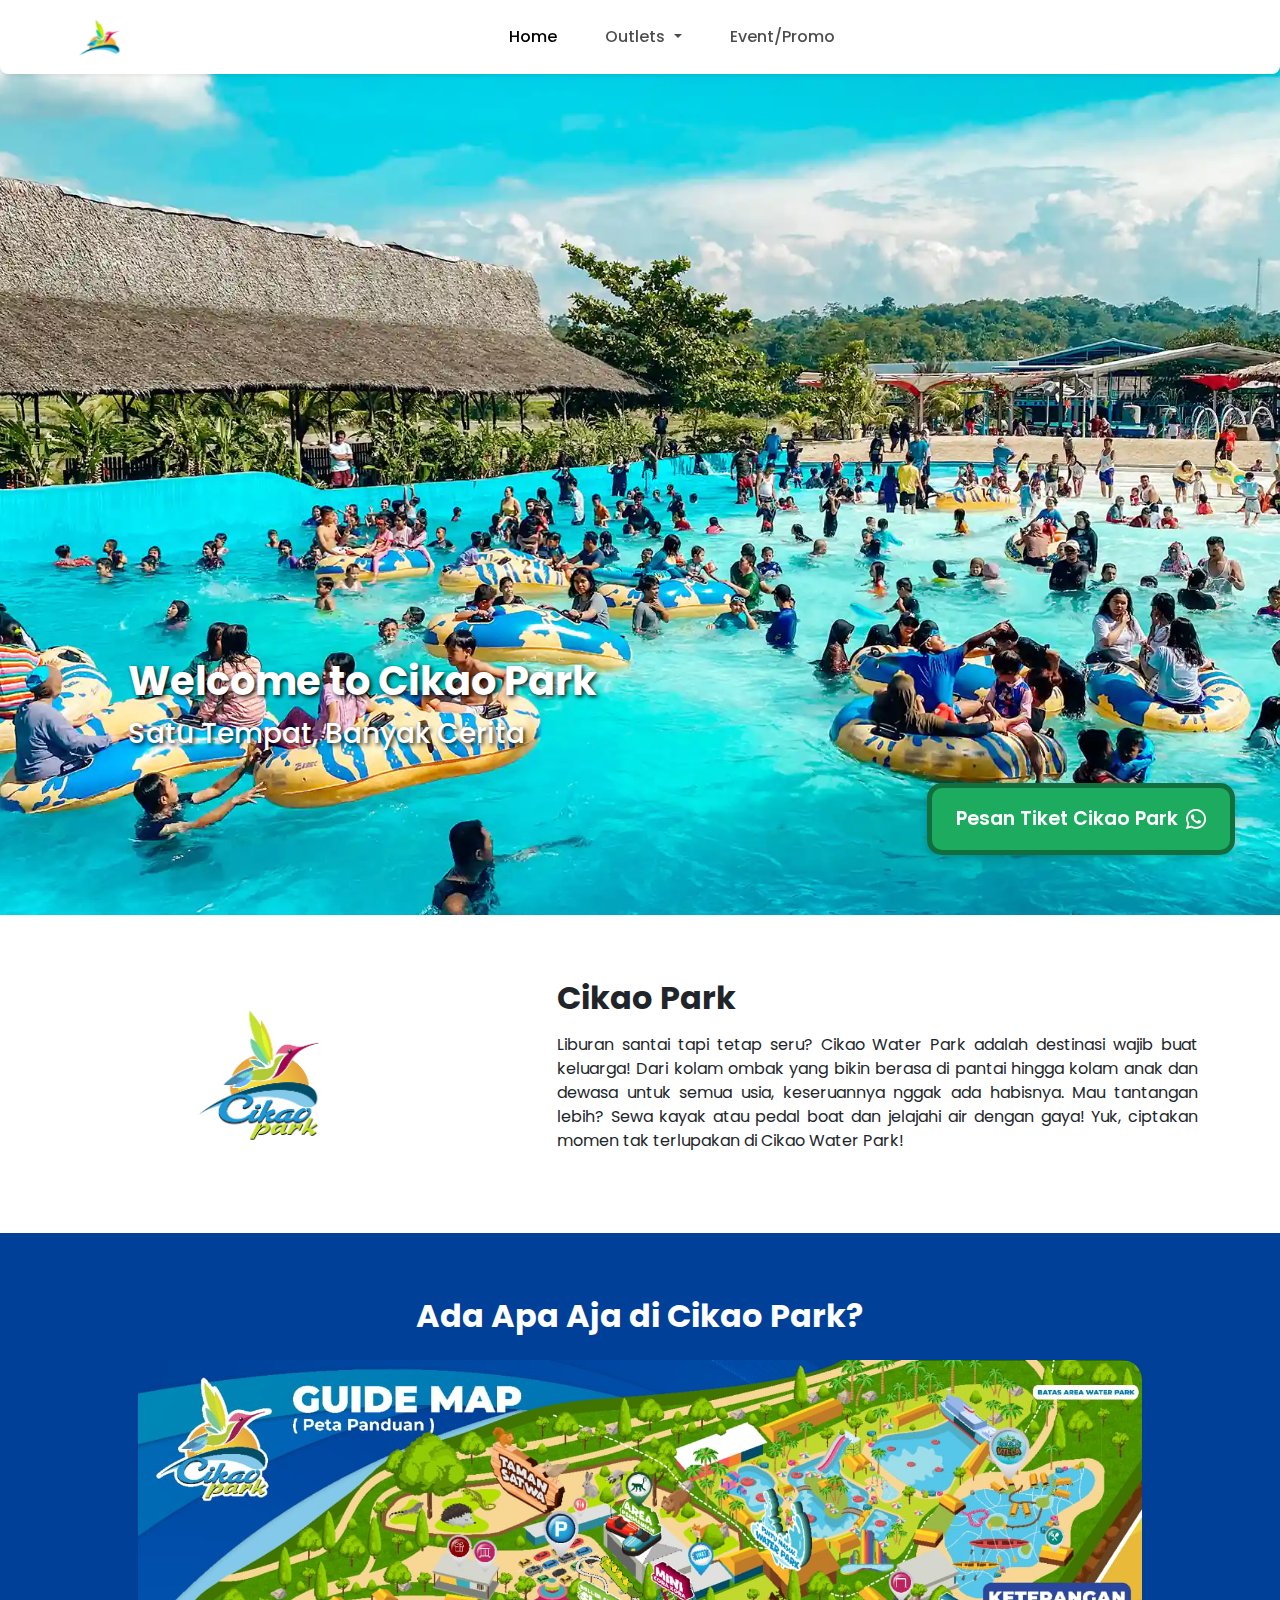
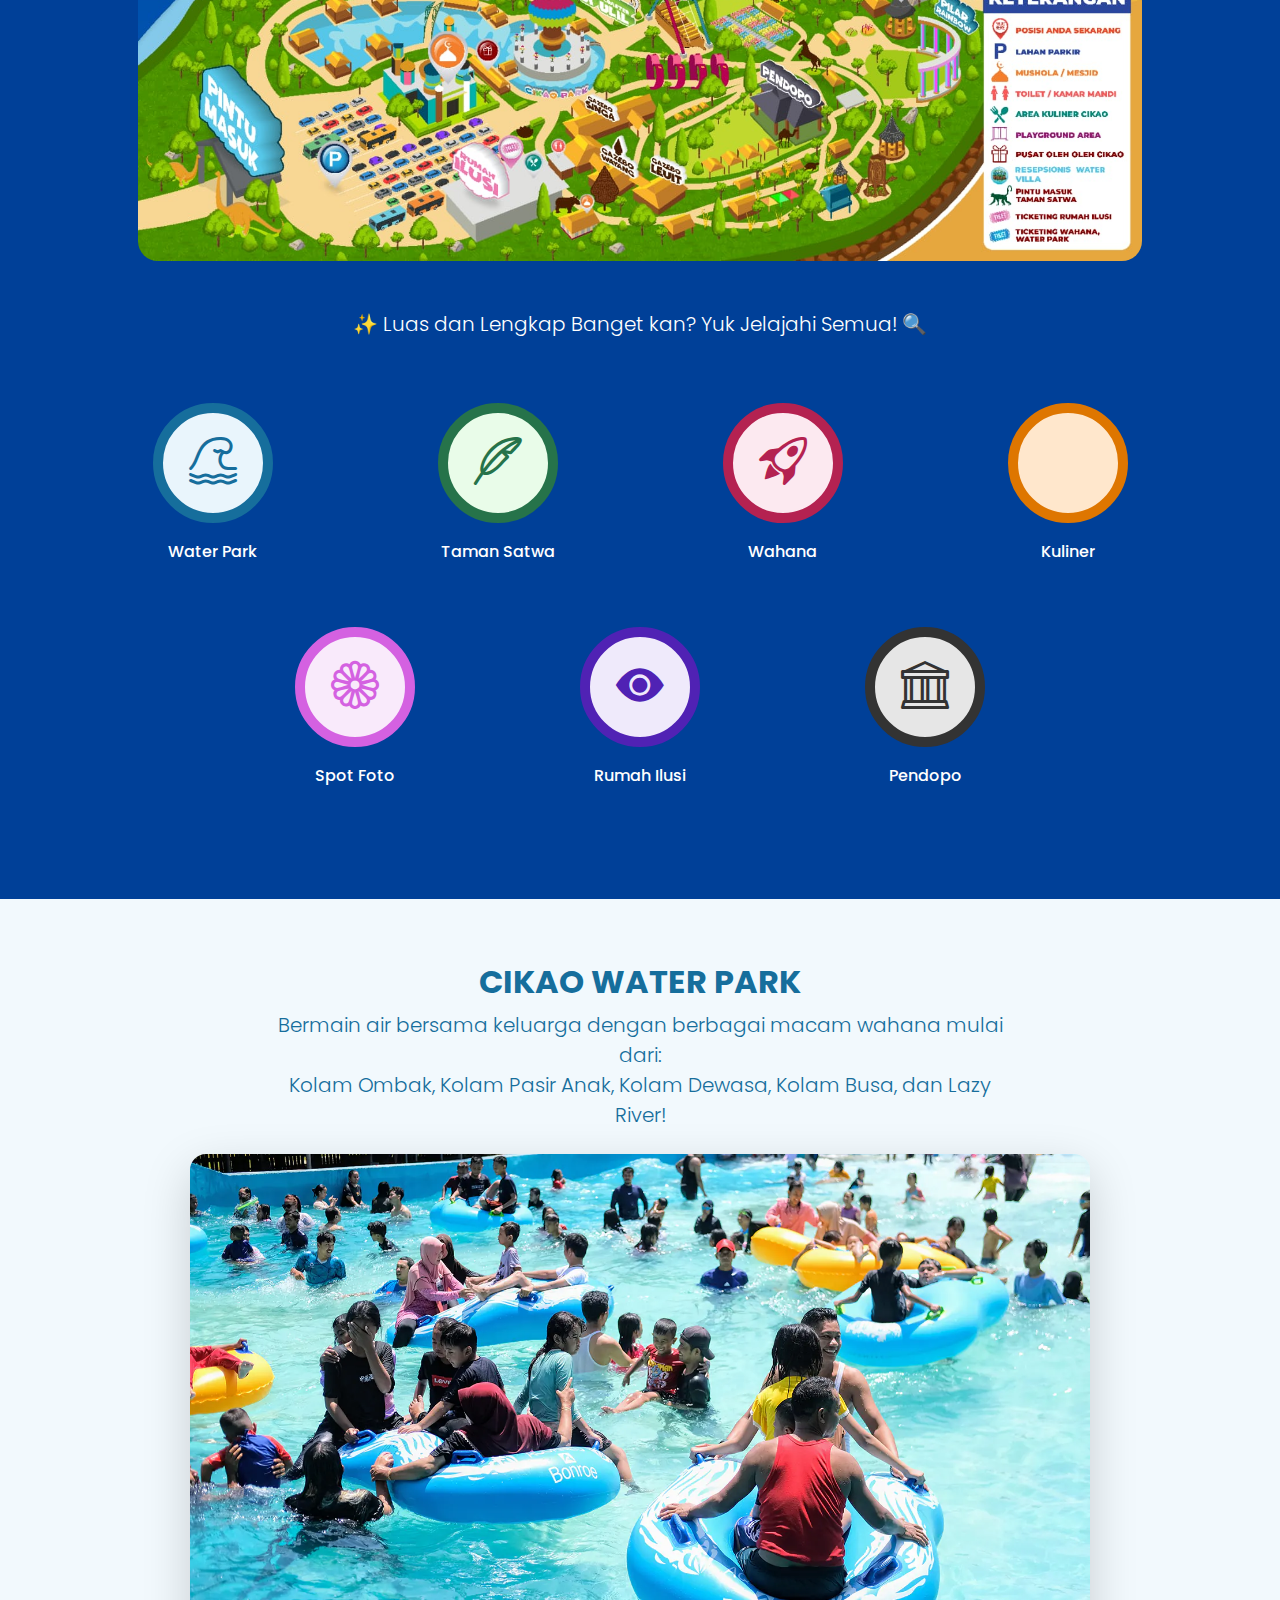
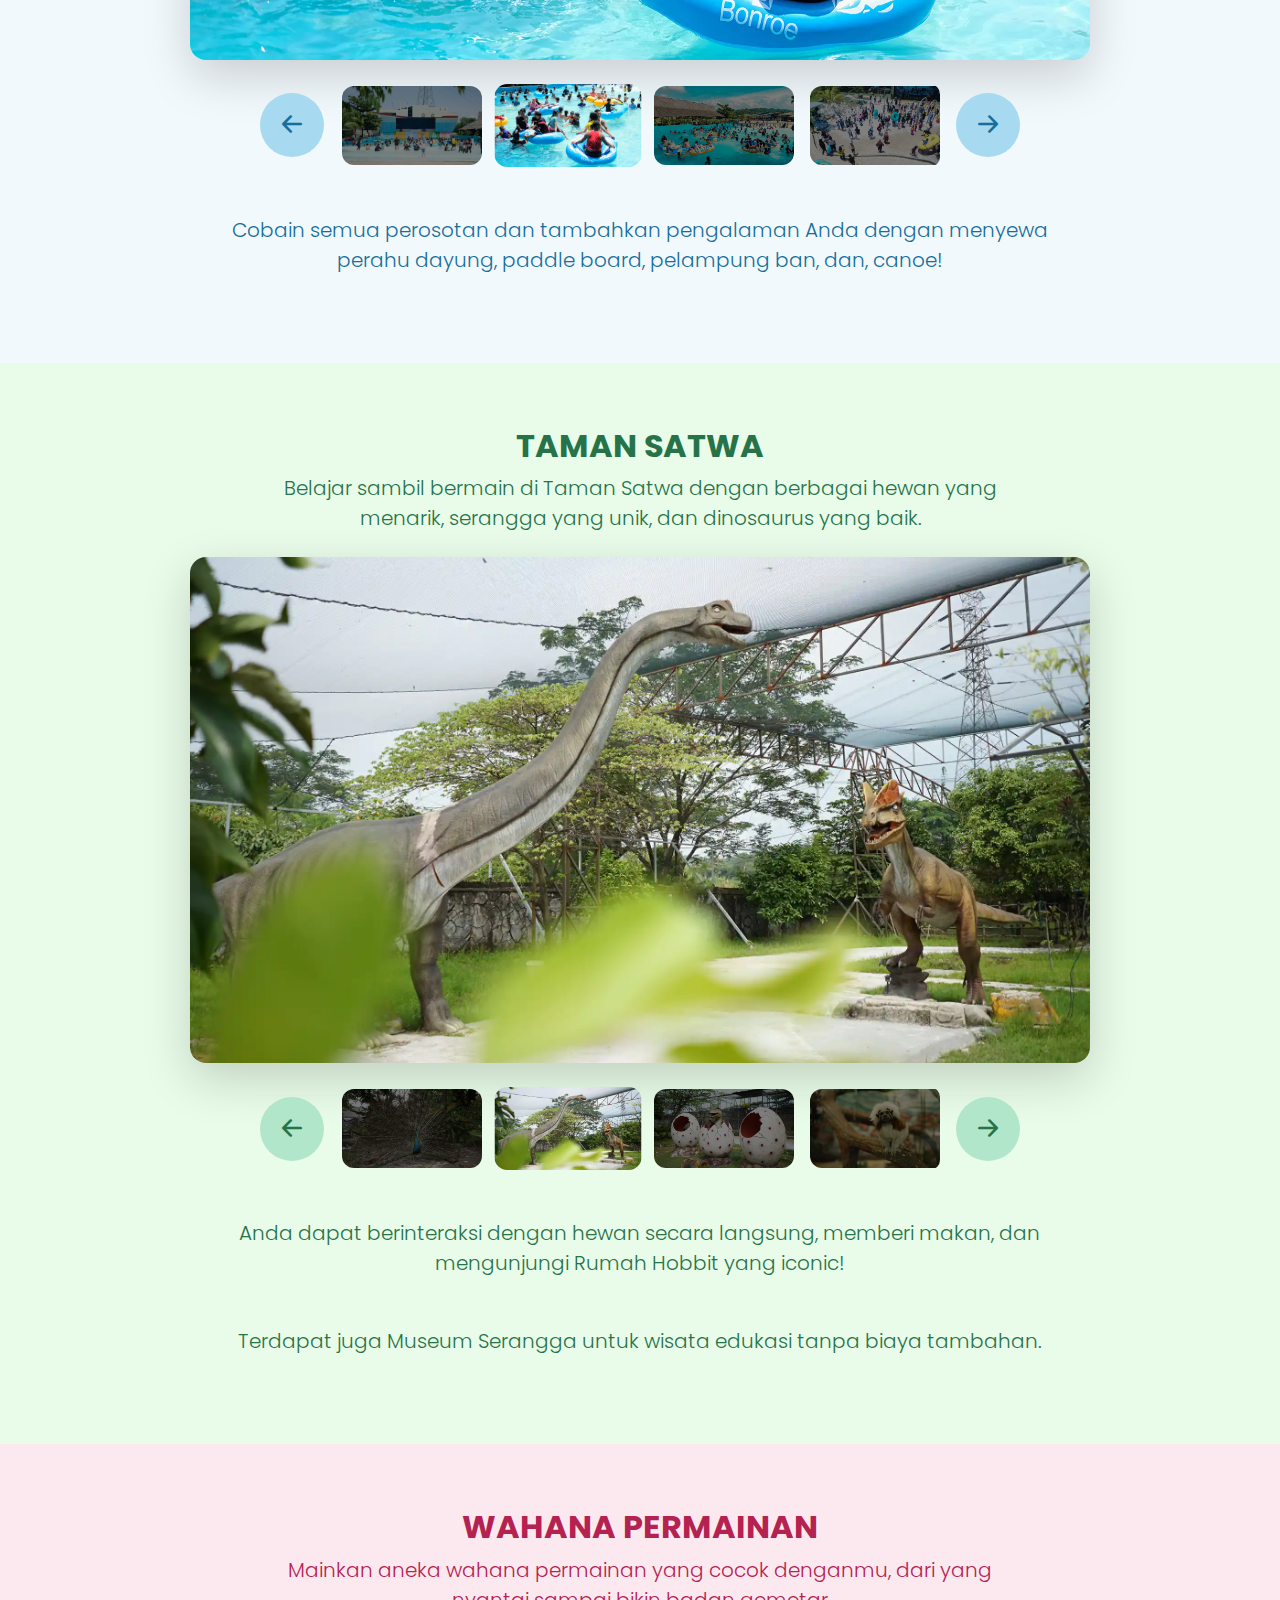
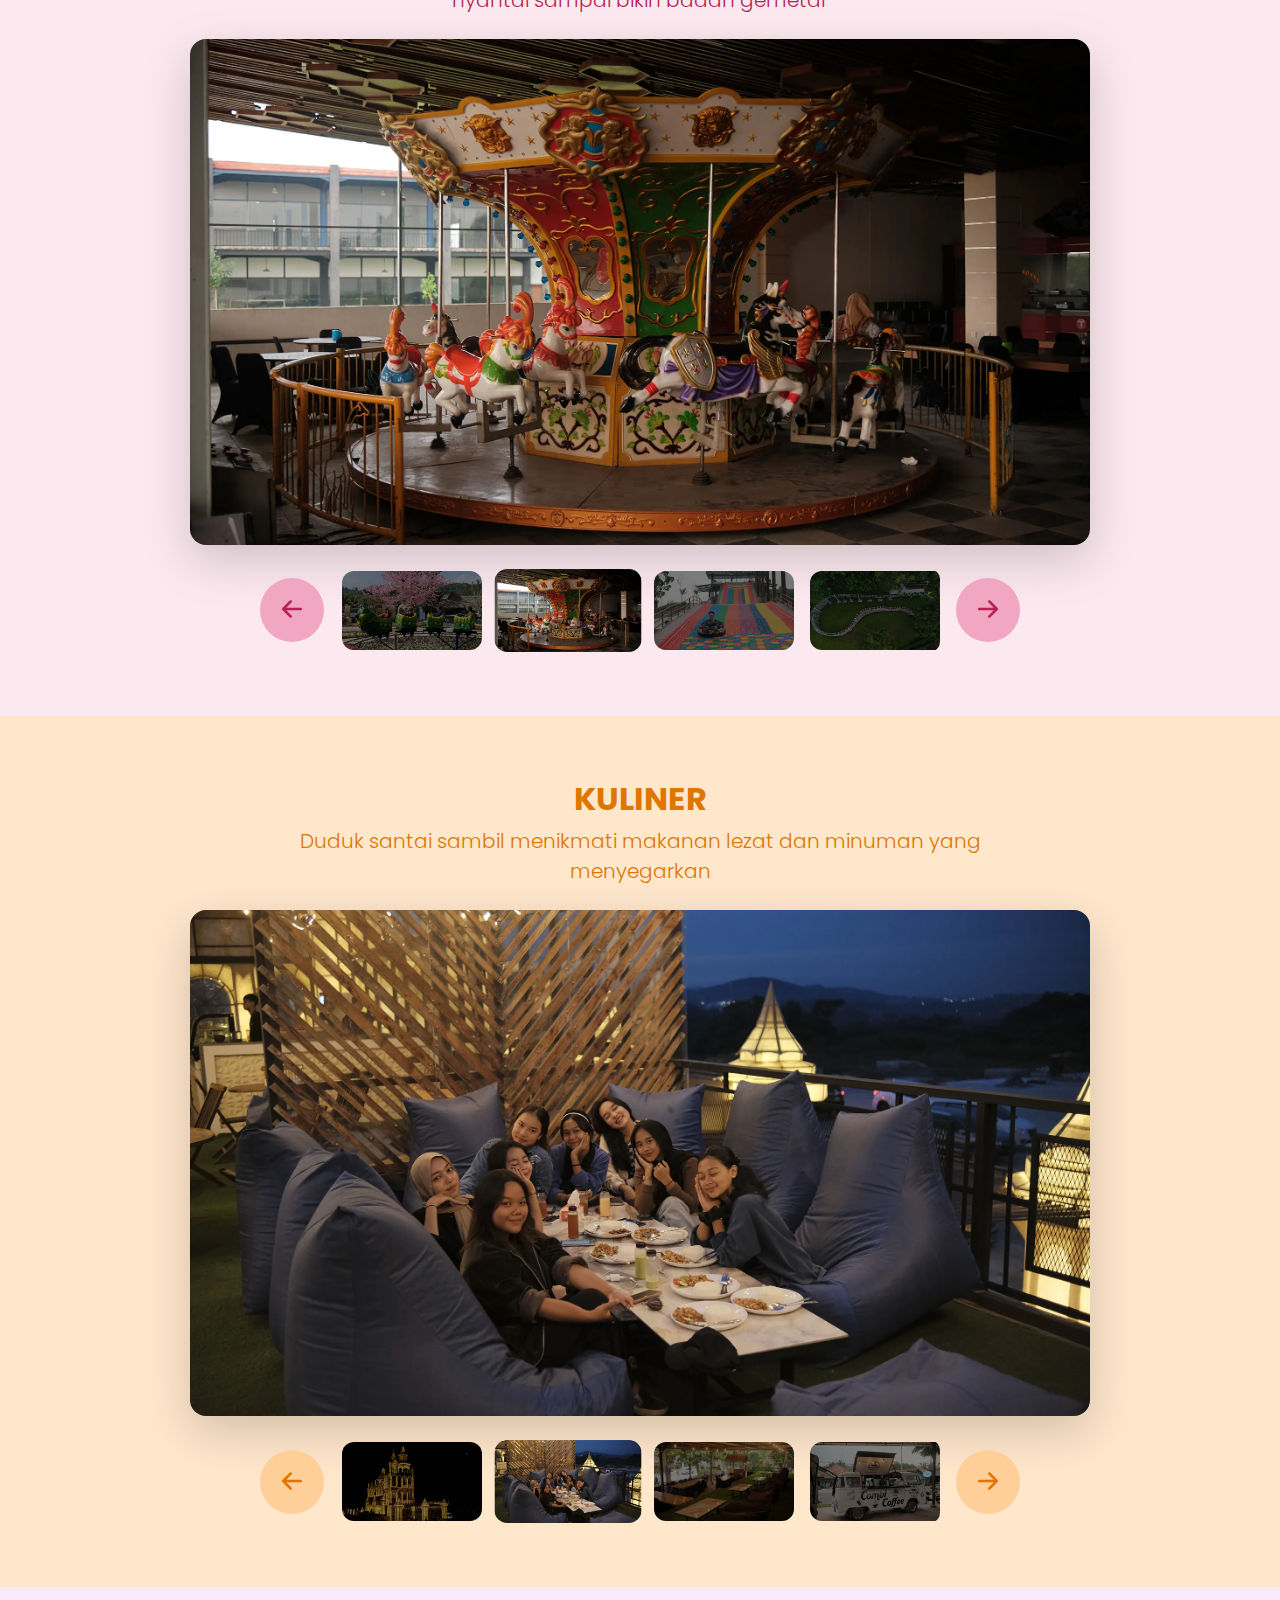
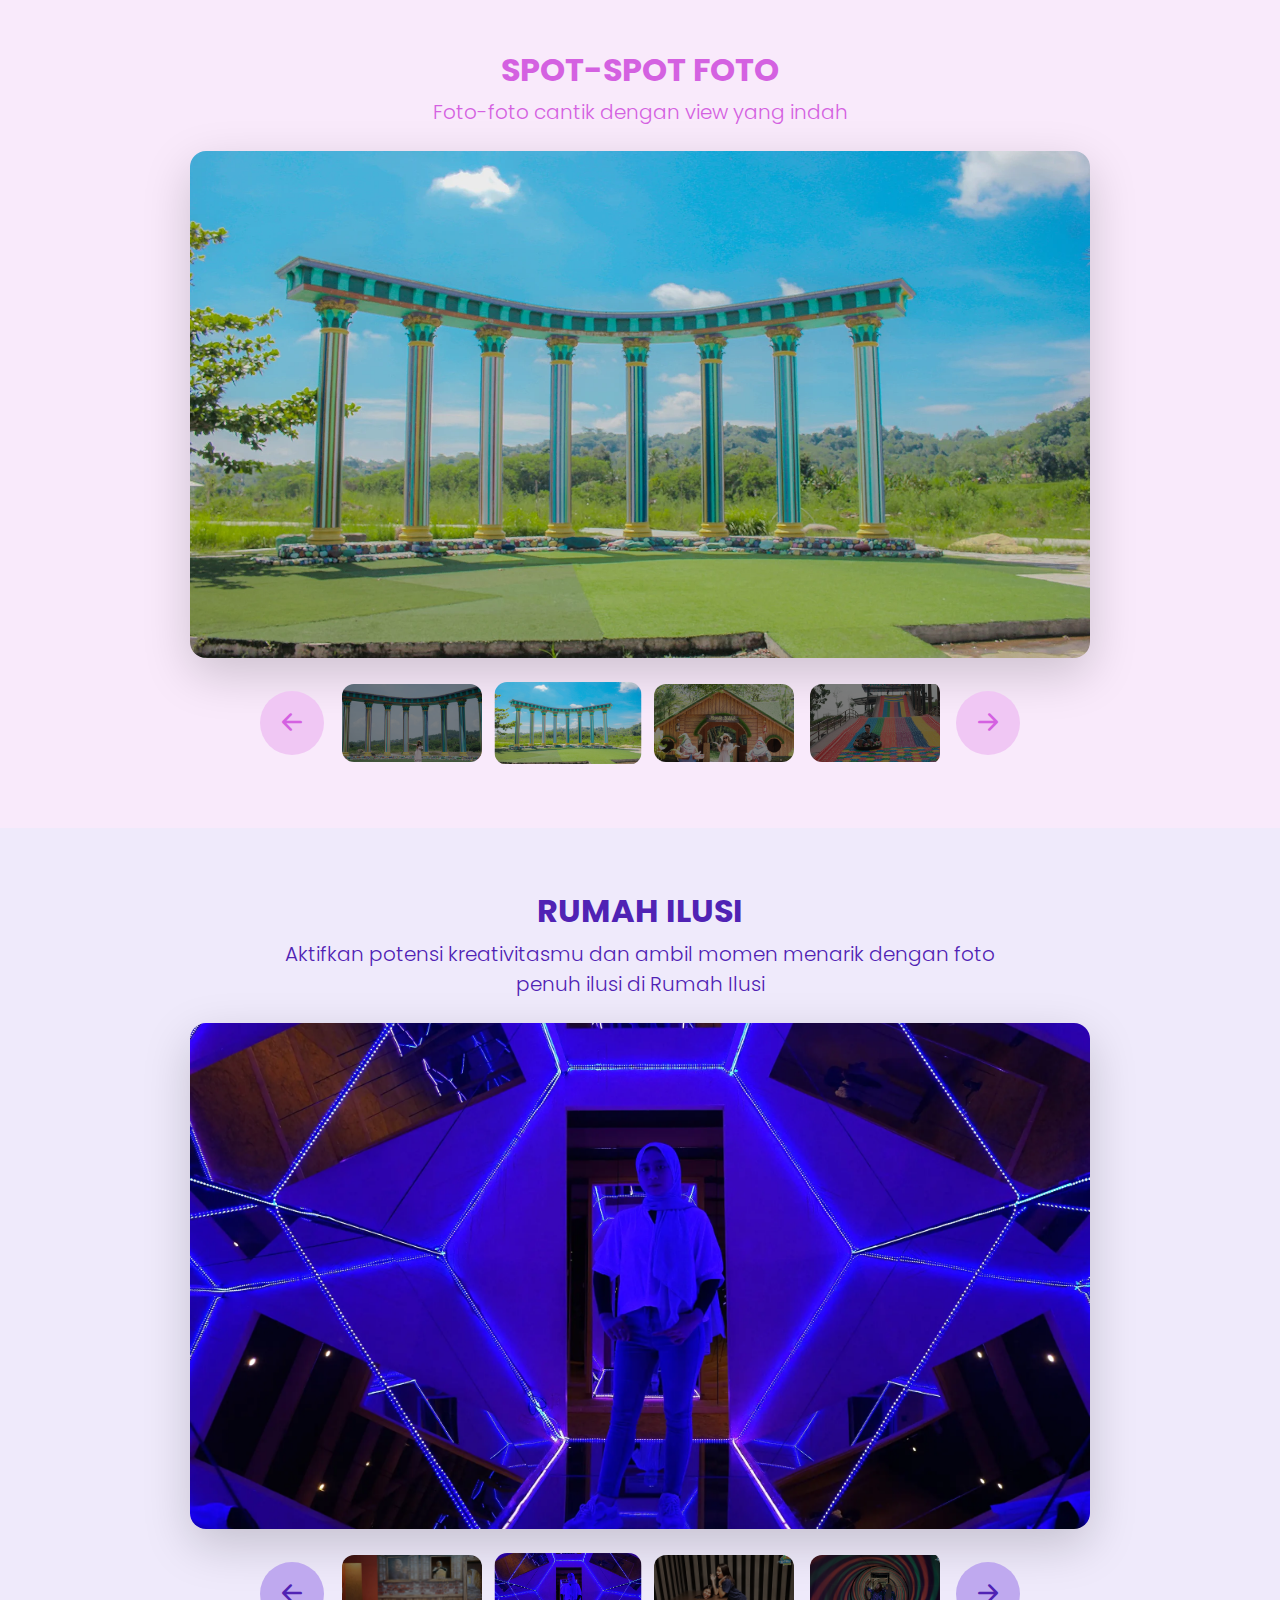
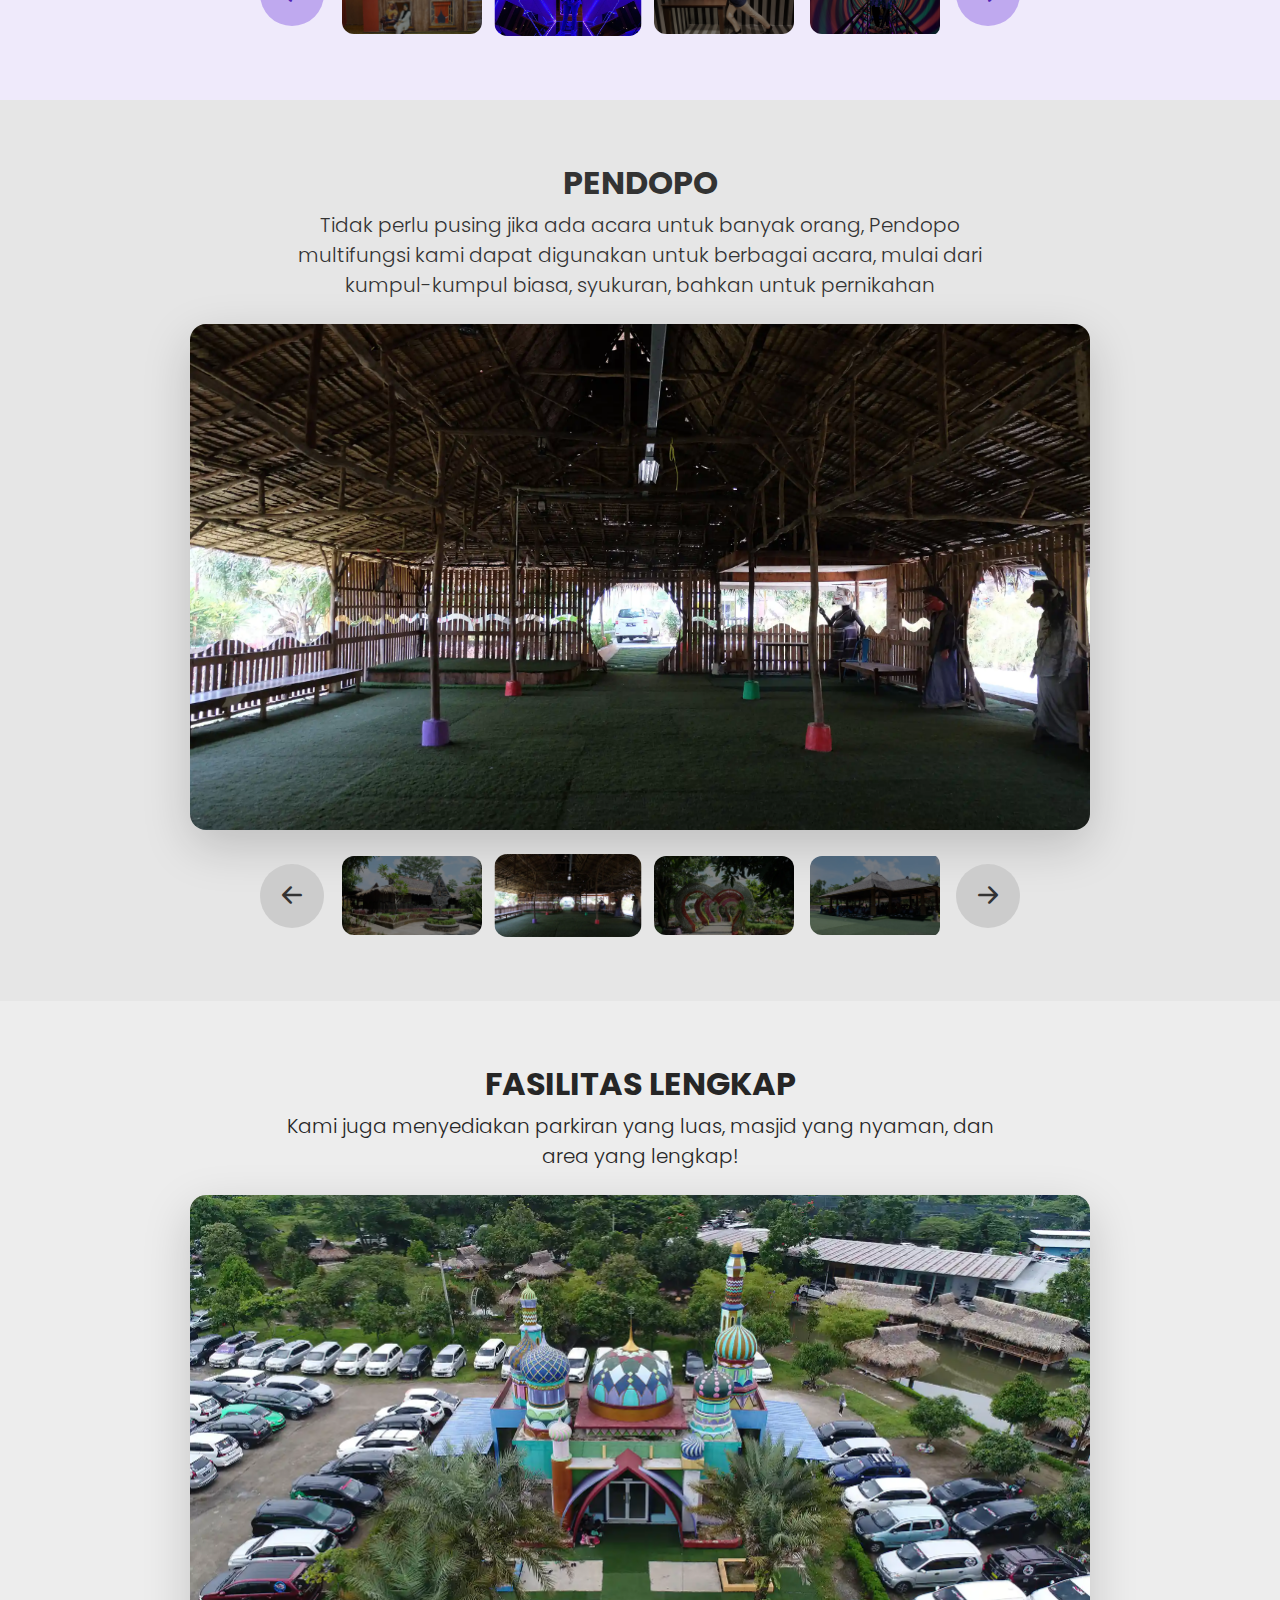
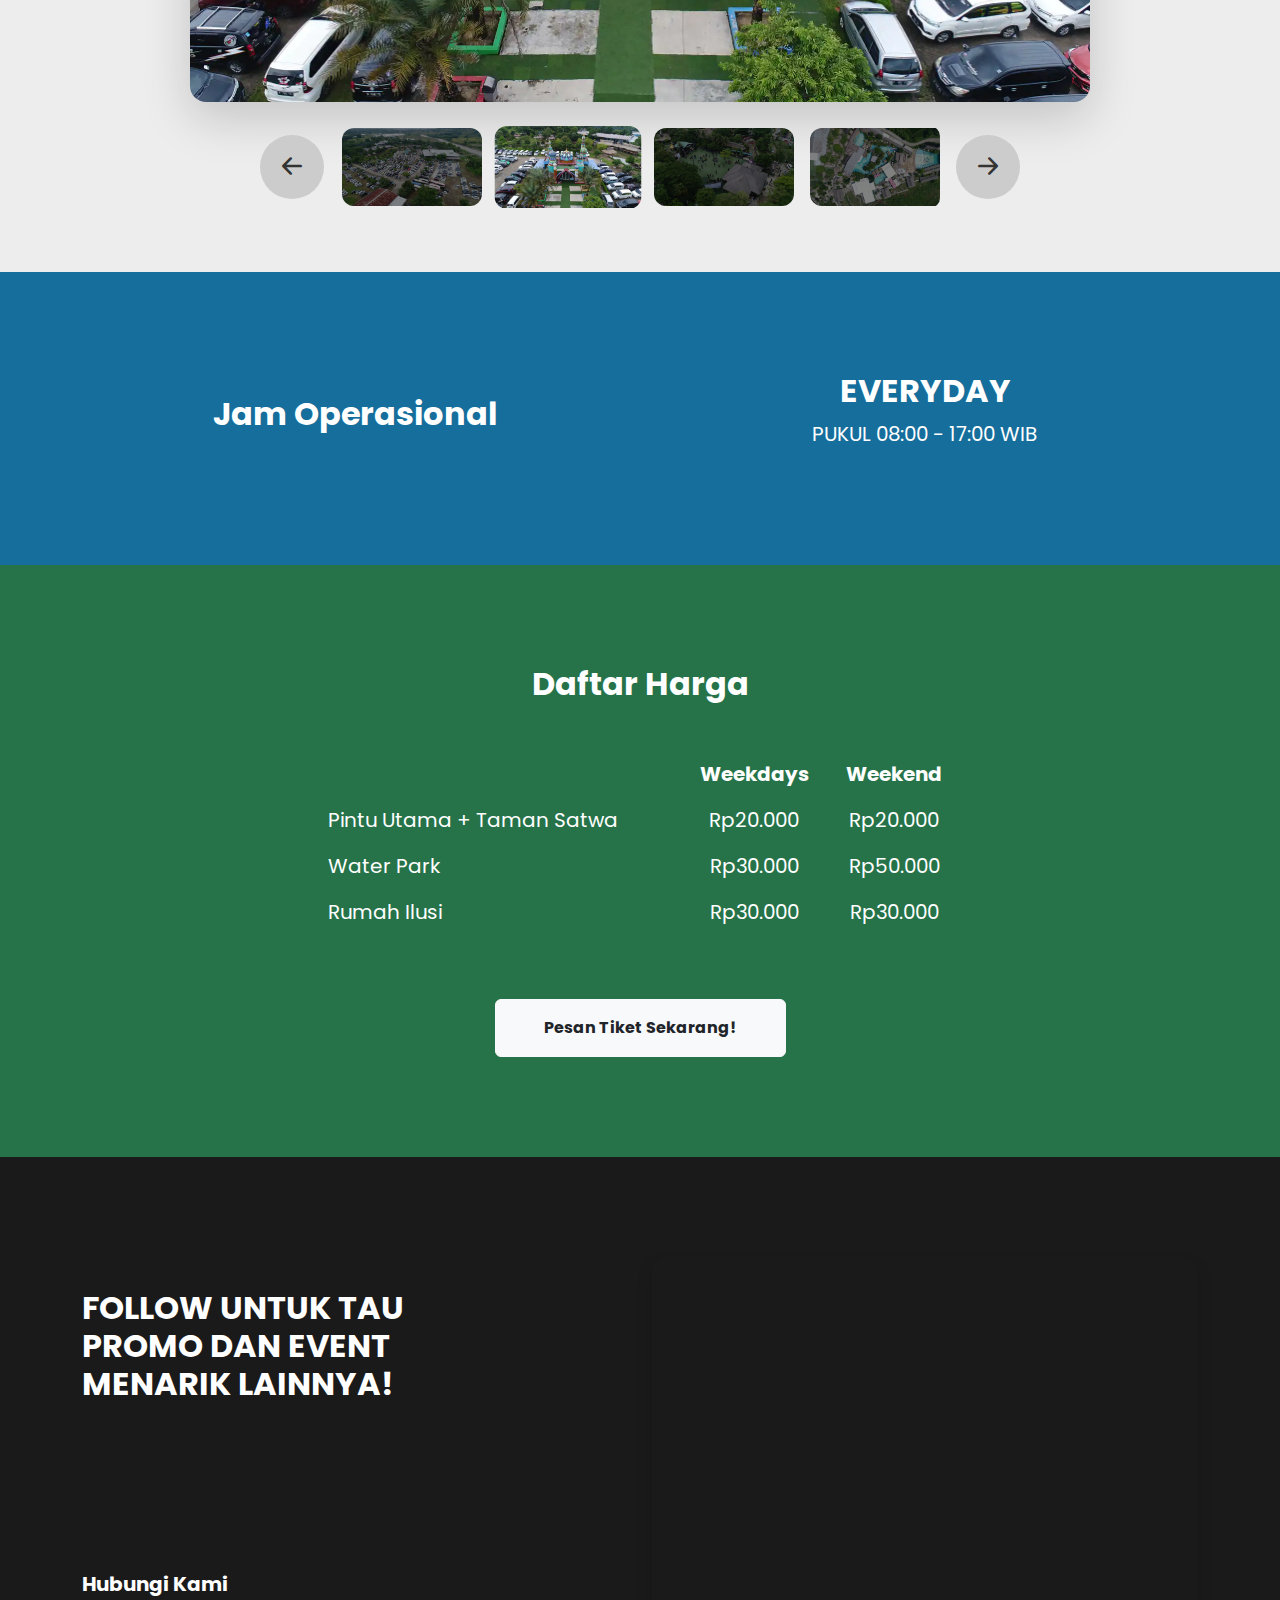
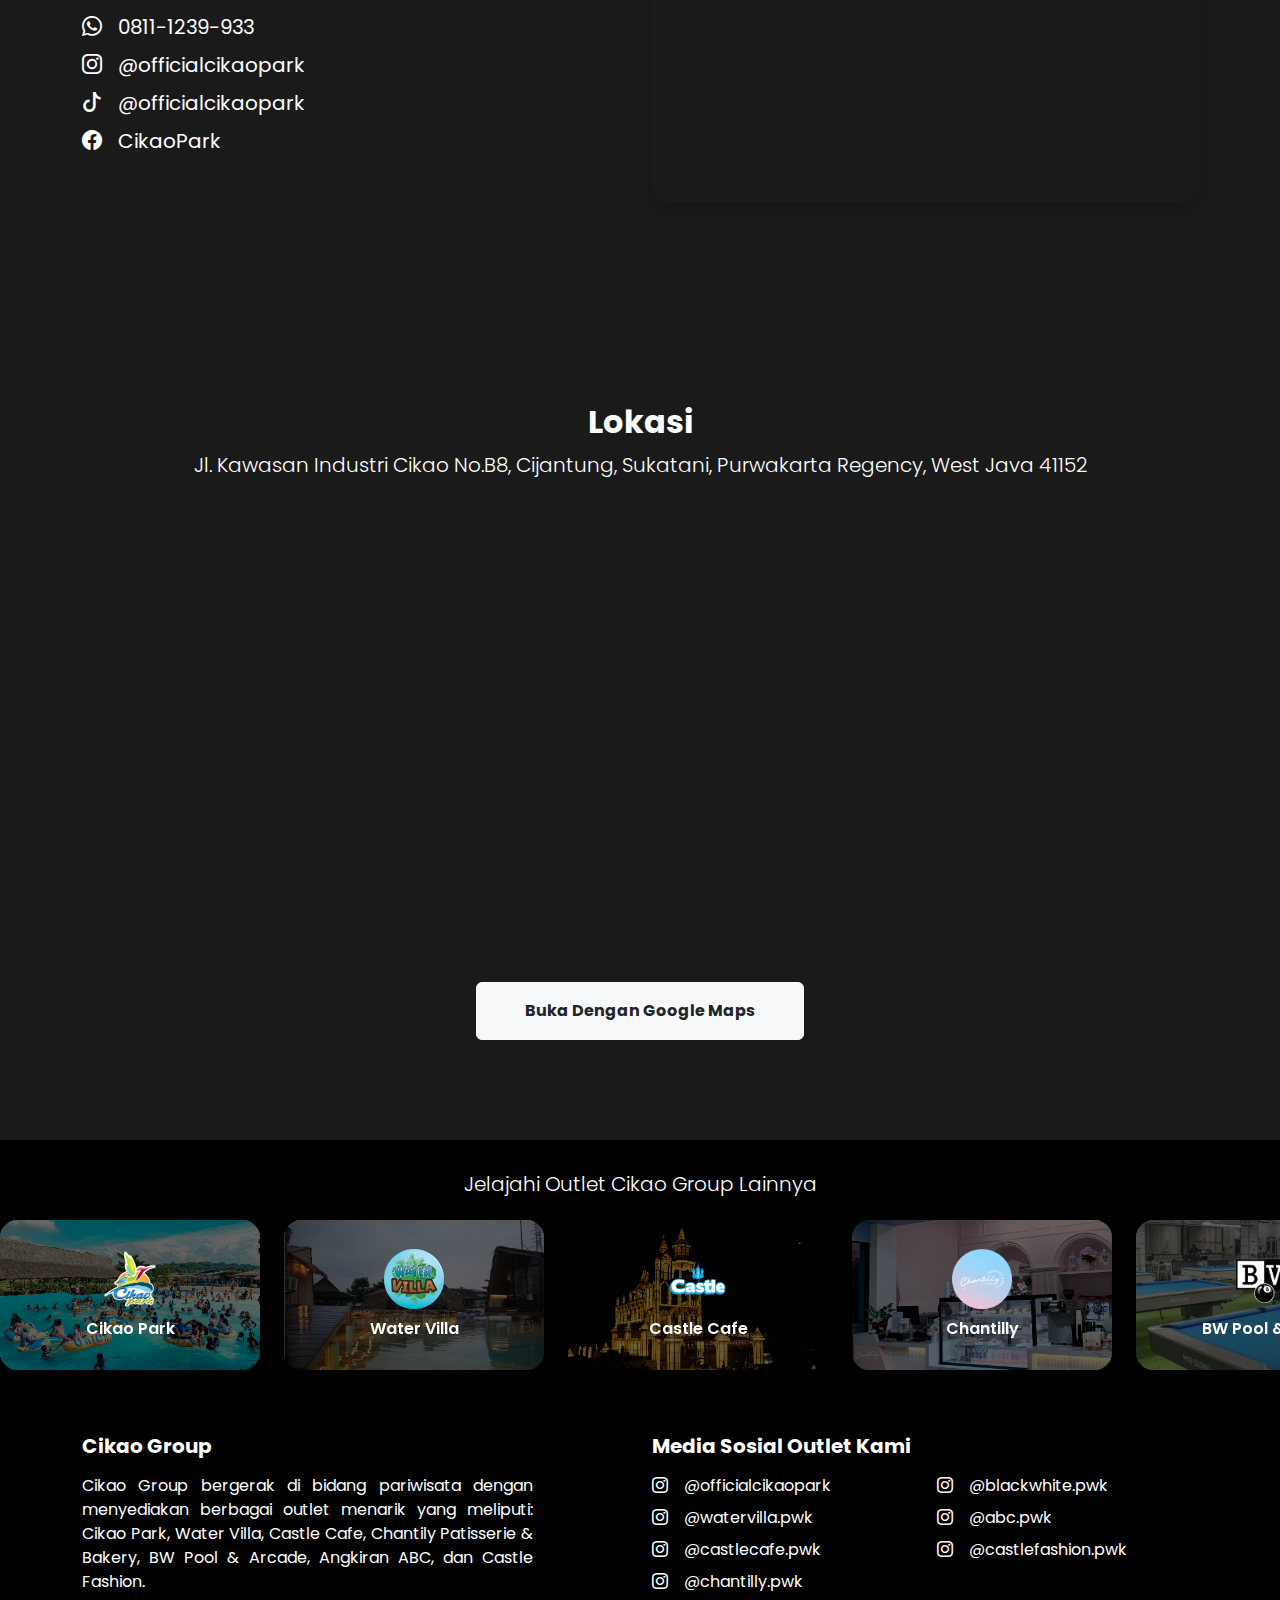
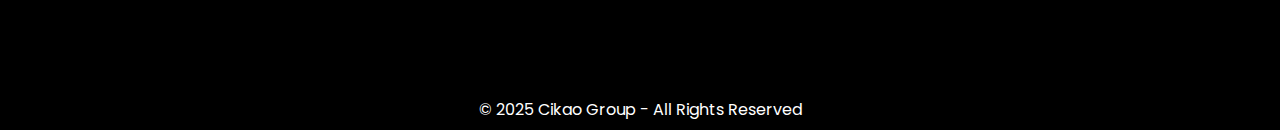
<file: cikaopark/index.html>
<!-- Cikao Park Website -->
<!doctype html>
<html lang="en">

<head>
  <meta charset="utf-8">
  <meta name="viewport" content="width=device-width, initial-scale=1">
  <title>Cikao Park 🌷</title>

  <!-- Icon Tab-->
  <link rel="shortcut icon" href="../assets/logos/favicon.ico" type="image/x-icon">
  <link rel="icon" href="../assets/logos/favicon.ico" type="image/x-icon">

  <!-- Bootstrap CSS & Icons-->
  <link href="https://cdn.jsdelivr.net/npm/bootstrap@5.3.7/dist/css/bootstrap.min.css" rel="stylesheet"
    crossorigin="anonymous">
  <link rel="stylesheet" href="https://cdn.jsdelivr.net/npm/bootstrap-icons@1.13.1/font/bootstrap-icons.css">

  <!-- Google Fonts - Poppins -->
  <link rel="preconnect" href="https://fonts.googleapis.com">
  <link rel="preconnect" href="https://fonts.gstatic.com" crossorigin>
  <link href="https://fonts.googleapis.com/css2?family=Poppins:wght@400;500;600;700&display=swap" rel="stylesheet">
  <!-- Custom CSS -->
  <link rel="stylesheet" href="../assets/css/style.css">

  <style>
    :root {
      --blue-main: #166E9C;
      --blue-bg: #E9F5FC;

      --green-main: #26734A;
      --green-bg: #E9FCE9;

      --red-main: #B42251;
      --red-bg: #FCE9F0;

      --yellow-main: #DE7600;
      --yellow-bg: #FFE7CC;

      --pink-main: #D461E1;
      --pink-bg: #F9EAFB;

      --purple-main: #5022B4;
      --purple-bg: #EFEAFB;

      --black-main: #333333;
      --black-bg: #E6E6E6;
    }

    .icon-item {
      text-align: center;
      color: #ffffff;
      font-weight: 500;
      text-decoration: none;
      padding: 1rem;
      border-radius: 1rem;
      transition: transform 0.3s ease, box-shadow 0.3s ease, color 0.1s ease;
      cursor: pointer;
      display: block;
    }

    .icon-item:hover {
      transform: translateY(-4px);
      box-shadow: 0 6px 20px rgba(0, 0, 0, 0.08);
    }

    .icon-item p {
      min-height: 2.5em;
      display: flex;
      align-items: center;
      justify-content: center;
      text-align: center;
      line-height: 1.2;
    }


    .icon-circle {
      width: 120px;
      height: 120px;
      margin: 0 auto 0.5rem;
      border-radius: 50%;
      border: 10px solid;
      display: flex;
      align-items: center;
      justify-content: center;
      font-size: 48px;
    }

    /* Utility color classes */
    .icon-blue {
      background-color: var(--blue-bg);
      color: var(--blue-main);
      border-color: var(--blue-main);
    }

    .icon-green {
      background-color: var(--green-bg);
      color: var(--green-main);
      border-color: var(--green-main);
    }

    .icon-red {
      background-color: var(--red-bg);
      color: var(--red-main);
      border-color: var(--red-main);
    }

    .icon-yellow {
      background-color: var(--yellow-bg);
      color: var(--yellow-main);
      border-color: var(--yellow-main);
    }

    .icon-pink {
      background-color: var(--pink-bg);
      color: var(--pink-main);
      border-color: var(--pink-main);
    }

    .icon-purple {
      background-color: var(--purple-bg);
      color: var(--purple-main);
      border-color: var(--purple-main);
    }

    .icon-black {
      background-color: var(--black-bg);
      color: var(--black-main);
      border-color: var(--black-main);
    }
  </style>
</head>

<body>
  <!-- NAVBAR -->
  <nav class="navbar navbar-expand-lg navbar-light bg-light rounded-bottom-3 shadow-sm fixed-top">
    <div class="container-fluid">
      <a class="navbar-brand" href="../index.html">
        <img src="../assets/logos/logo_cikaogroup.svg" alt="Logo CikaoGroup">
      </a>

      <!-- NAVBAR FOR MOBILE -->
      <button class="navbar-toggler" type="button" data-bs-toggle="collapse" data-bs-target="#navbarNav"
        aria-controls="navbarNav" aria-expanded="false" aria-label="Toggle navigation">
        <span class="navbar-toggler-icon"></span>
      </button>

      <div class="collapse navbar-collapse justify-content-center" id="navbarNav">
        <ul class="navbar-nav">
          <li class="nav-item">
            <a class="nav-link active" aria-current="page" href="../index.html">Home</a>
          </li>
          <li class="nav-item dropdown">
            <a class="nav-link dropdown-toggle" href="#" id="navbarDropdown" role="button" data-bs-toggle="dropdown"
              aria-expanded="false">
              Outlets
            </a>
            <ul class="dropdown-menu" aria-labelledby="navbarDropdown">
              <li><a class="dropdown-item active" href="../cikaopark/index.html">Cikao Park</a></li>
              <li><a class="dropdown-item" href="../watervilla/index.html">Water Villa</a></li>
              <li><a class="dropdown-item" href="../castlecafe/index.html">Castle Cafe</a></li>
              <li><a class="dropdown-item" href="../chantilly/index.html">Chantilly</a></li>
              <li><a class="dropdown-item" href="../blackwhite/index.html">BW Pool & Cafe</a></li>
              <li><a class="dropdown-item" href="../abc/index.html">ABC Angkringan</a></li>
              <li><a class="dropdown-item" href="../castlefashion/index.html">Castle Fashion</a></li>
            </ul>
          </li>
          <li class="nav-item">
            <a class="nav-link" href="../event-promo/index.html">Event/Promo</a>
          </li>
        </ul>
      </div>
    </div>
  </nav>

  <!-- CTA FLOATING -->
  <a href="https://wa.me/628111239933"
    class="btn-floating-wa d-flex align-items-center justify-content-center gap-2 fw-semibold">
    <span class="d-none d-md-inline">Pesan Tiket Cikao Park</span>
    <i class="bi bi-whatsapp fs-5"></i>
  </a>


  <!-- HEADER -->
  <div class="hero-header" style="background-image: url(../assets/images/cp/waterpark_3.webp);">
    <h1>Welcome to Cikao Park</h1>
    <p>Satu Tempat, Banyak Cerita</p>
  </div>

  <!-- INTRODUCTION -->
  <section id="intro" class="custom-padding-m">
    <div class="container">
      <div class="row align-items-center">
        <div class="col-md-4 text-center mb-4 mb-md-0">
          <img src="../assets/logos/logo_cikaopark.svg" alt="BW Pool & Cafe Logo" class="img-fluid">
        </div>
        <div class="col-md-1 text-center mb-4 mb-md-0"></div>
        <div class="col-md-7">
          <h2 class="fw-bold mb-3">Cikao Park</h2>
          <p>Liburan santai tapi tetap seru? Cikao Water Park adalah destinasi wajib buat keluarga! Dari kolam ombak
            yang bikin berasa di pantai hingga kolam anak dan dewasa untuk semua usia, keseruannya nggak ada habisnya.
            Mau tantangan lebih? Sewa kayak atau pedal boat dan jelajahi air dengan gaya! Yuk, ciptakan momen tak
            terlupakan di Cikao Water Park!</p>
        </div>
      </div>
    </div>
  </section>

  <!-- UNIQUE SELLING POINT-->
  <section id="usp" class="section-c" style="background-color: #004098;">
    <div class="container">
      <div class="heading col-lg-8">
        <h2 class="fw-bold mb-4">Ada Apa Aja di Cikao Park?</h2>
      </div>
      <img src="../assets/images/cp/GuideMap.jpg" alt="Peta Cikao Park" style="max-width: 90%; border-radius: 15pt;">
      <p class="lead mt-5 mb-5 text-center">✨ Luas dan Lengkap Banget kan? Yuk Jelajahi Semua! 🔍</p>
      <div class="row justify-content-center">
        <div class="col-6 col-md-4 col-lg-3 mb-2">
          <a href="#waterpark" class="icon-item">
            <div class="icon-circle icon-blue">
              <i class="bi bi-tsunami"></i>
            </div>
            <p>Water Park</p>
          </a>
        </div>
        <div class="col-6 col-md-4 col-lg-3 mb-2">
          <a href="#taman-satwa" class="icon-item">
            <div class="icon-circle icon-green">
              <i class="bi bi-feather"></i>
            </div>
            <p>Taman Satwa</p>
          </a>
        </div>
        <div class="col-6 col-md-4 col-lg-3 mb-2">
          <a href="#wahana" class="icon-item">
            <div class="icon-circle icon-red">
              <i class="bi bi-rocket-takeoff"></i>
            </div>
            <p>Wahana</p>
          </a>
        </div>
        <div class="col-6 col-md-4 col-lg-3 mb-2">
          <a href="#kuliner" class="icon-item">
            <div class="icon-circle icon-yellow">
              <i class="bi bi-fork-knife"></i>
            </div>
            <p>Kuliner</p>
          </a>
        </div>
        <div class="col-6 col-md-4 col-lg-3 mb-2">
          <a href="#taman-bunga" class="icon-item">
            <div class="icon-circle icon-pink">
              <i class="bi bi-flower1"></i>
            </div>
            <p>Spot Foto</p>
          </a>
        </div>
        <div class="col-6 col-md-4 col-lg-3 mb-2">
          <a href="#rumah-ilusi" class="icon-item">
            <div class="icon-circle icon-purple">
              <i class="bi bi-eye-fill"></i>
            </div>
            <p>Rumah Ilusi</p>
          </a>
        </div>
        <div class="col-6 col-md-4 col-lg-3 mb-2">
          <a href="#pendopo" class="icon-item">
            <div class="icon-circle icon-black">
              <i class="bi bi-bank"></i>
            </div>
            <p>Pendopo</p>
          </a>
        </div>
      </div>
    </div>
  </section>

  <section id="waterpark" class="section-a gallery text-center" style="background-color: #F2F9FD; color: #166E9C;">
    <div class="container">
      <div class="heading col-lg-8">
        <h2 class="fw-bold">CIKAO WATER PARK</h2>
        <p class="lead mb-4 text-center">Bermain air bersama keluarga dengan berbagai macam wahana mulai dari: <br>
          Kolam
          Ombak, Kolam Pasir Anak, Kolam Dewasa, Kolam Busa, dan Lazy River!</p>
      </div>
      <!-- ===== Main Display ===== -->
      <div id="main-slide" class="mx-auto rounded-4 overflow-hidden shadow-lg mb-4" style="max-width: 900px;">
        <img src="../assets/images/cp/waterpark_1.webp" alt="slide" class="w-100 h-100 object-fit-cover">
      </div>
      <!-- ===== Navigation Bar ===== -->
      <div class="d-flex align-items-center justify-content-center gap-3">
        <button id="nav-prev" class="btn-nav rounded-circle d-flex align-items-center justify-content-center"
          style="background-color: #A7D9F1; color: #166E9C;">
          <i class="bi bi-arrow-left-short fs-1"></i>
        </button>
        <div id="thumb-wrapper" class="flex-grow-1 overflow-hidden">
          <div id="thumb-strip" class="d-flex flex-nowrap gap-3">
            <!-- Thumbnails -->
            <img src="../assets/images/cp/waterpark_1.webp" data-index="0" class="thumb active">
            <img src="../assets/images/cp/waterpark_2.webp" data-index="1" class="thumb">
            <img src="../assets/images/cp/waterpark_3.webp" data-index="2" class="thumb">
            <img src="../assets/images/cp/waterpark_4.webp" data-index="3" class="thumb">
            <img src="../assets/images/cp/waterpark_5.webp" data-index="4" class="thumb">
            <img src="../assets/images/cp/waterpark_6.webp" data-index="5" class="thumb">
            <!-- add more if needed -->
          </div>
        </div>
        <button id="nav-next" class="btn-nav rounded-circle d-flex align-items-center justify-content-center"
          style="background-color: #A7D9F1; color: #166E9C;">
          <i class="bi bi-arrow-right-short fs-1 fw-bold"></i>
        </button>
      </div>
    </div>
    <div class="heading col-lg-8">
      <p class="lead mt-5 mb-4 text-center">Cobain semua perosotan dan tambahkan pengalaman Anda dengan menyewa perahu
        dayung, paddle board, pelampung ban, dan, canoe!</p>
    </div>
  </section>

  <section id="taman-satwa" class="section-a gallery text-center" style="background-color: #E9FCE9; color: #26734A;">
    <div class="container">
      <div class="heading col-lg-8">
        <h2 class="fw-bold">TAMAN SATWA</h2>
        <p class="lead mb-4 text-center">Belajar sambil bermain di Taman Satwa dengan berbagai hewan yang menarik,
          serangga yang unik, dan dinosaurus yang baik.</p>
      </div>
      <!-- ===== Main Display ===== -->
      <div id="main-slide" class="mx-auto rounded-4 overflow-hidden shadow-lg mb-4" style="max-width: 900px;">
        <img src="../assets/images/cp/TamanSatwa_1.webp" alt="slide" class="w-100 h-100 object-fit-cover">
      </div>
      <!-- ===== Navigation Bar ===== -->
      <div class="d-flex align-items-center justify-content-center gap-3">
        <button id="nav-prev" class="btn-nav rounded-circle d-flex align-items-center justify-content-center"
          style="background-color: #B2E6CA; color: #26734A">
          <i class="bi bi-arrow-left-short fs-1"></i>
        </button>
        <div id="thumb-wrapper" class="flex-grow-1 overflow-hidden">
          <div id="thumb-strip" class="d-flex flex-nowrap gap-3">
            <!-- Thumbnails -->
            <img src="../assets/images/cp/TamanSatwa_1.webp" data-index="0" class="thumb active">
            <img src="../assets/images/cp/TamanSatwa_2.webp" data-index="1" class="thumb">
            <img src="../assets/images/cp/TamanSatwa_3.webp" data-index="2" class="thumb">
            <img src="../assets/images/cp/TamanSatwa_4.webp" data-index="3" class="thumb">
            <img src="../assets/images/cp/TamanSatwa_5.webp" data-index="4" class="thumb">
            <img src="../assets/images/cp/TamanHobbit_1.webp" data-index="5" class="thumb">
            <img src="../assets/images/cp/RumahHobbit_1.webp" data-index="6" class="thumb">
            <img src="../assets/images/cp/RumahHobbit_2.webp" data-index="7" class="thumb">
            <!-- add more if needed -->
          </div>
        </div>
        <button id="nav-next" class="btn-nav rounded-circle d-flex align-items-center justify-content-center"
          style="background-color: #B2E6CA; color: #26734A;">
          <i class="bi bi-arrow-right-short fs-1 fw-bold"></i>
        </button>
      </div>
    </div>

    <div class="heading col-lg-8">
      <p class="lead mt-5 mb-4 text-center">Anda dapat berinteraksi dengan hewan secara langsung, memberi makan, dan
        mengunjungi Rumah Hobbit yang iconic!</p>
      <p class="lead mt-5 mb-4 text-center">Terdapat juga Museum Serangga untuk wisata edukasi tanpa biaya tambahan.</p>

    </div>
  </section>

  <section id="wahana" class="section-a gallery text-center" style="background-color: #FCE9F0; color: #B42251;">
    <div class="container">
      <div class="heading col-lg-8">
        <h2 class="fw-bold">WAHANA PERMAINAN</h2>
        <p class="lead mb-4 text-center">Mainkan aneka wahana permainan yang cocok denganmu, dari yang nyantai sampai
          bikin badan gemetar</p>
      </div>
      <!-- ===== Main Display ===== -->
      <div id="main-slide" class="mx-auto rounded-4 overflow-hidden shadow-lg mb-4" style="max-width: 900px;">
        <img src="../assets/images/bw/Image_1.webp" alt="slide" class="w-100 h-100 object-fit-cover">
      </div>
      <!-- ===== Navigation Bar ===== -->
      <div class="d-flex align-items-center justify-content-center gap-3">
        <button id="nav-prev" class="btn-nav rounded-circle d-flex align-items-center justify-content-center"
          style="background-color: #F1A7C2; color: #B42251">
          <i class="bi bi-arrow-left-short fs-1"></i>
        </button>
        <div id="thumb-wrapper" class="flex-grow-1 overflow-hidden">
          <div id="thumb-strip" class="d-flex flex-nowrap gap-3">
            <!-- Thumbnails -->
            <img src="../assets/images/cp/Permainan_1.webp" data-index="0" class="thumb active">
            <img src="../assets/images/cp/Permainan_2.webp" data-index="1" class="thumb">
            <img src="../assets/images/cp/Slide.webp" data-index="2" class="thumb">
            <img src="../assets/images/cp/Permainan_4.webp" data-index="3" class="thumb">
            <img src="../assets/images/cp/Permainan_3.webp" data-index="4" class="thumb">
            <!-- add more if needed -->
          </div>
        </div>
        <button id="nav-next" class="btn-nav rounded-circle d-flex align-items-center justify-content-center"
          style="background-color: #F1A7C2; color: #B42251">
          <i class="bi bi-arrow-right-short fs-1 fw-bold"></i>
        </button>
      </div>
    </div>
  </section>

  <section id="kuliner" class="section-a gallery text-center" style="background-color: #FFE7CC; color: #DE7600;">
    <div class="container">
      <div class="heading col-lg-8">
        <h2 class="fw-bold">KULINER</h2>
        <p class="lead mb-4 text-center">Duduk santai sambil menikmati makanan lezat dan minuman yang menyegarkan</p>
      </div>
      <!-- ===== Main Display ===== -->
      <div id="main-slide" class="mx-auto rounded-4 overflow-hidden shadow-lg mb-4" style="max-width: 900px;">
        <img src="../assets/images/cp/Castle_1.webp" alt="slide" class="w-100 h-100 object-fit-cover">
      </div>
      <!-- ===== Navigation Bar ===== -->
      <div class="d-flex align-items-center justify-content-center gap-3">
        <button id="nav-prev" class="btn-nav rounded-circle d-flex align-items-center justify-content-center"
          style="background-color: #FFCF99; color: #DE7600">
          <i class="bi bi-arrow-left-short fs-1"></i>
        </button>
        <div id="thumb-wrapper" class="flex-grow-1 overflow-hidden">
          <div id="thumb-strip" class="d-flex flex-nowrap gap-3">
            <!-- Thumbnails -->
            <img src="../assets/images/cp/Castle_1.webp" data-index="0" class="thumb active">
            <img src="../assets/images/cp/Castle_2.webp" data-index="1" class="thumb">
            <img src="../assets/images/cp/Cafe_1.webp" data-index="2" class="thumb">
            <img src="../assets/images/cp/Kuliner_1.webp" data-index="3" class="thumb">
            <img src="../assets/images/cp/Kuliner_2.webp" data-index="4" class="thumb">
            <!-- add more if needed -->
          </div>
        </div>
        <button id="nav-next" class="btn-nav rounded-circle d-flex align-items-center justify-content-center"
          style="background-color: #FFCF99; color: #DE7600">
          <i class="bi bi-arrow-right-short fs-1 fw-bold"></i>
        </button>
      </div>
    </div>
  </section>

  <section id="taman-bunga" class="section-a gallery text-center" style="background-color: #F9EAFB; color: #D461E1;">
    <div class="container">
      <div class="heading col-lg-8">
        <h2 class="fw-bold">SPOT-SPOT FOTO</h2>
        <p class="lead mb-4 text-center">Foto-foto cantik dengan view yang indah
        </p>
      </div>
      <!-- ===== Main Display ===== -->
      <div id="main-slide" class="mx-auto rounded-4 overflow-hidden shadow-lg mb-4" style="max-width: 900px;">
        <img src="../assets/images/cp/Rainbow_Pilar.webp" alt="slide" class="w-100 h-100 object-fit-cover">
      </div>
      <!-- ===== Navigation Bar ===== -->
      <div class="d-flex align-items-center justify-content-center gap-3">
        <button id="nav-prev" class="btn-nav rounded-circle d-flex align-items-center justify-content-center"
          style="background-color: #F0C7F4; color: #D461E1">
          <i class="bi bi-arrow-left-short fs-1"></i>
        </button>
        <div id="thumb-wrapper" class="flex-grow-1 overflow-hidden">
          <div id="thumb-strip" class="d-flex flex-nowrap gap-3">
            <!-- Thumbnails -->
            <img src="../assets/images/cp/Rainbow_Pilar.webp" data-index="0" class="thumb">
            <img src="../assets/images/cp/pilar.webp" data-index="1" class="thumb">
            <img src="../assets/images/cp/RumahHobbit_2.webp" data-index="2" class="thumb">
            <img src="../assets/images/cp/Slide.webp" data-index="3" class="thumb active">
            <img src="../assets/images/cp/RumahIlusi_7.webp" data-index="4" class="thumb">
            <!-- add more if needed -->
          </div>
        </div>
        <button id="nav-next" class="btn-nav rounded-circle d-flex align-items-center justify-content-center"
          style="background-color: #F0C7F4; color: #D461E1">
          <i class="bi bi-arrow-right-short fs-1 fw-bold"></i>
        </button>
      </div>
    </div>
  </section>

  <section id="rumah-ilusi" class="section-a gallery text-center" style="background-color: #EFEAFB; color: #5022B4;">
    <div class="container">
      <div class="heading col-lg-8">
        <h2 class="fw-bold">RUMAH ILUSI</h2>
        <p class="lead mb-4 text-center">Aktifkan potensi kreativitasmu dan ambil momen menarik dengan foto penuh ilusi
          di Rumah Ilusi</p>
      </div>
      <!-- ===== Main Display ===== -->
      <div id="main-slide" class="mx-auto rounded-4 overflow-hidden shadow-lg mb-4" style="max-width: 900px;">
        <img src="../assets/images/cp/RumahIlusi_1.webp" alt="slide" class="w-100 h-100 object-fit-cover">
      </div>
      <!-- ===== Navigation Bar ===== -->
      <div class="d-flex align-items-center justify-content-center gap-3">
        <button id="nav-prev" class="btn-nav rounded-circle d-flex align-items-center justify-content-center"
          style="background-color: #BFA9EF; color: #5022B4;">
          <i class="bi bi-arrow-left-short fs-1"></i>
        </button>
        <div id="thumb-wrapper" class="flex-grow-1 overflow-hidden">
          <div id="thumb-strip" class="d-flex flex-nowrap gap-3">
            <!-- Thumbnails -->
            <img src="../assets/images/cp/RumahIlusi_1.webp" data-index="0" class="thumb active">
            <img src="../assets/images/cp/RumahIlusi_2.webp" data-index="1" class="thumb">
            <img src="../assets/images/cp/RumahIlusi_3.webp" data-index="2" class="thumb">
            <img src="../assets/images/cp/RumahIlusi_4.webp" data-index="3" class="thumb">
            <img src="../assets/images/cp/RumahIlusi_5.webp" data-index="4" class="thumb">
          </div>
        </div>
        <button id="nav-next" class="btn-nav rounded-circle d-flex align-items-center justify-content-center"
          style="background-color: #BFA9EF; color: #5022B4;">
          <i class="bi bi-arrow-right-short fs-1 fw-bold"></i>
        </button>
      </div>
    </div>
  </section>


  <section id="pendopo" class="section-a gallery text-center" style="background-color: #E6E6E6; color: #333333;">
    <div class="container">
      <div class="heading col-lg-8">
        <h2 class="fw-bold">PENDOPO</h2>
        <p class="lead mb-4 text-center">Tidak perlu pusing jika ada acara untuk banyak orang, Pendopo multifungsi kami
          dapat digunakan untuk berbagai acara, mulai dari kumpul-kumpul biasa, syukuran, bahkan untuk pernikahan</p>
      </div>
      <!-- ===== Main Display ===== -->
      <div id="main-slide" class="mx-auto rounded-4 overflow-hidden shadow-lg mb-4" style="max-width: 900px;">
        <img src="../assets/images/cp/pagelaran_2.webp" alt="slide" class="w-100 h-100 object-fit-cover">
      </div>
      <!-- ===== Navigation Bar ===== -->
      <div class="d-flex align-items-center justify-content-center gap-3">
        <button id="nav-prev" class="btn-nav rounded-circle d-flex align-items-center justify-content-center"
          style="background-color: #CCCCCC; color: #333333">
          <i class="bi bi-arrow-left-short fs-1"></i>
        </button>
        <div id="thumb-wrapper" class="flex-grow-1 overflow-hidden">
          <div id="thumb-strip" class="d-flex flex-nowrap gap-3">
            <!-- Thumbnails -->
            <img src="../assets/images/cp/pagelaran_2.webp" data-index="0" class="thumb active">
            <img src="../assets/images/cp/Venue_1.webp" data-index="1" class="thumb">
            <img src="../assets/images/cp/Venue_2.webp" data-index="2" class="thumb">
            <img src="../assets/images/cp/Venue_3.webp" data-index="3" class="thumb">
            <img src="../assets/images/cp/Venue_4.webp" data-index="4" class="thumb">
            <img src="../assets/images/cp/Venue_5.webp" data-index="5" class="thumb">
            <img src="../assets/images/cp/Venue_6.webp" data-index="6" class="thumb">
            <!-- add more if needed -->
          </div>
        </div>
        <button id="nav-next" class="btn-nav rounded-circle d-flex align-items-center justify-content-center"
          style="background-color: #CCCCCC; color: #333333">
          <i class="bi bi-arrow-right-short fs-1 fw-bold"></i>
        </button>
      </div>
    </div>
  </section>

  <section id="fasilitas" class="section-a gallery text-center" style="background-color: #ededed; color: #262626;">
    <div class="container">
      <div class="heading col-lg-8">
        <h2 class="fw-bold">FASILITAS LENGKAP</h2>
        <p class="lead mb-4 text-center">Kami juga menyediakan parkiran yang luas, masjid yang nyaman, dan area yang lengkap!</p>
      </div>
      <!-- ===== Main Display ===== -->
      <div id="main-slide" class="mx-auto rounded-4 overflow-hidden shadow-lg mb-4" style="max-width: 900px;">
        <img src="../assets/images/cp/Fasil_1.webp" alt="slide" class="w-100 h-100 object-fit-cover">
      </div>
      <!-- ===== Navigation Bar ===== -->
      <div class="d-flex align-items-center justify-content-center gap-3">
        <button id="nav-prev" class="btn-nav rounded-circle d-flex align-items-center justify-content-center"
          style="background-color: #CCCCCC; color: #333333">
          <i class="bi bi-arrow-left-short fs-1"></i>
        </button>
        <div id="thumb-wrapper" class="flex-grow-1 overflow-hidden">
          <div id="thumb-strip" class="d-flex flex-nowrap gap-3">
            <!-- Thumbnails -->
            <img src="../assets/images/cp/Fasil_1.webp" data-index="0" class="thumb active">
            <img src="../assets/images/cp/Fasil_2.webp" data-index="1" class="thumb">
            <img src="../assets/images/cp/Fasil_3.webp" data-index="2" class="thumb">
            <img src="../assets/images/cp/Fasil_4.webp" data-index="3" class="thumb">
            <!-- add more if needed -->
          </div>
        </div>
        <button id="nav-next" class="btn-nav rounded-circle d-flex align-items-center justify-content-center"
          style="background-color: #CCCCCC; color: #333333">
          <i class="bi bi-arrow-right-short fs-1 fw-bold"></i>
        </button>
      </div>
    </div>
  </section>
  <!-- OPERATING HOUR -->
  <section id="hour" class="section-b" style="background-color: var(--blue-main);">
    <div class="container">
      <div class="row align-items-center justify-content-center">
        <div class="col-md-6 text-center">
          <h2 class="fw-bold">Jam Operasional</h2>
        </div>
        <div class="col-md-6 text-center">
          <h2 class="fw-bold">EVERYDAY</h2>
          <p class="text-center fs-5">PUKUL 08:00 - 17:00 WIB</p>
        </div>
      </div>
    </div>
  </section>

  <!-- PRICELIST -->
  <section id="price" class="section-b" style="background-color: var(--green-main);">
    <div class="container">
      <h2 class="fw-bold text-center mb-5">Daftar Harga</h2>
      <div class="row justify-content-center gy-5">
        <div class="col-lg-7 col-sm-12">
          <table class="table table-borderless text-white fs-5">
            <thead>
              <tr class="fw-bold">
                <th scope="col"></th>
                <th scope="col" class="text-center">Weekdays</th>
                <th scope="col" class="text-center">Weekend</th>
              </tr>
            </thead>
            <tbody>
              <tr>
                <td>Pintu Utama + Taman Satwa</td>
                <td class="text-center">Rp20.000</td>
                <td class="text-center">Rp20.000</td>
              </tr>
              <tr>
                <td>Water Park</td>
                <td class="text-center">Rp30.000</td>
                <td class="text-center">Rp50.000</td>
              </tr>
              <tr>
                <td>Rumah Ilusi</td>
                <td class="text-center">Rp30.000</td>
                <td class="text-center">Rp30.000</td>
              </tr>
            </tbody>
          </table>
          <!-- <p class="small text-start mt-4">Catatan: Semua device sudah include 2 controllers. Menambah controller @5K -->
          </p>
        </div>
      </div>
    </div>

    <!-- CTA -->
    <div class="text-center mt-5">
      <a href="https://wa.me/628111239933" class="btn btn-light text-dark fw-bold px-5 py-3 w-md-auto">
        Pesan Tiket Sekarang!
      </a>
    </div>
  </section>

  <!-- SOCIAL MEDIA -->
  <section id="social" class="section-b"">
    <div class=" container">
    <div class="row align-items-center gy-4">
      <div class="col-md-6">
        <h2 class="fw-bold mb-4">FOLLOW UNTUK TAU<br>PROMO DAN EVENT<br>MENARIK LAINNYA!</h2>
        <br><br><br><br><br>
        <h5 class="fw-bold mt-4 mb-3">Hubungi Kami</h5>
        <ul class="list-unstyled fs-5">
          <li class="mb-2">
            <a href="https://wa.me/628111239933" target="_blank" class="social-link">
              <i class="bi bi-whatsapp me-3"></i>0811-1239-933
            </a>
          </li>
          <li class="mb-2">
            <a href="https://www.instagram.com/officialcikaopark/" target="_blank" class="social-link">
              <i class="bi bi-instagram me-3"></i>@officialcikaopark
            </a>
          </li>
          <li class="mb-2">
            <a href="https://www.tiktok.com/@officialcikaopark" target="_blank" class="social-link">
              <i class="bi bi-tiktok me-3"></i>@officialcikaopark
            </a>
          </li>
          <li class="mb-2">
            <a href="https://www.facebook.com/CikaoPark/" target="_blank" class="social-link">
              <i class="bi bi-facebook me-3"></i>CikaoPark
            </a>
          </li>
        </ul>
      </div>

      <div class="col-md-6">
        <div class="ratio ratio-1x1 rounded-4 overflow-hidden shadow">
          <iframe src="https://www.instagram.com/officialcikaopark/embed" frameborder="0" allowtransparency="true"
            allowfullscreen scrolling="no" style="border:none; width:100%; height:100%;">
          </iframe>
        </div>
      </div>
    </div>
    </div>
  </section>

  <!-- LOCATION -->
  <section id="location" class="section-b">
    <div class="container">
      <h2 class="fw-bold text-center mb-2">Lokasi</h2>
      <p class="lead text-center mb-2">Jl. Kawasan Industri Cikao No.B8, Cijantung, Sukatani, Purwakarta Regency, West
        Java 41152</p>
      <div class="row justify-content-center gy-5">
        <div class="col-12 col-md-8">
          <div class="map ratio ratio-16x9 rounded">
            <iframe
              src="https://www.google.com/maps/embed?pb=!1m18!1m12!1m3!1d3963.5182360323697!2d107.44641307640352!3d-6.582312464348258!2m3!1f0!2f0!3f0!3m2!1i1024!2i768!4f13.1!3m3!1m2!1s0x2e690f97f48488b3%3A0xd4b6641a0785946a!2sCikao%20Park!5e0!3m2!1sen!2sid!4v1753284669707!5m2!1sen!2sid"
              width="200" height="150" style="border:0;" allowfullscreen="" loading="lazy"
              referrerpolicy="no-referrer-when-downgrade"></iframe>
          </div>
        </div>

      </div>
    </div>

    <!-- CTA -->
    <div class="text-center mt-5">
      <a href="https://maps.app.goo.gl/zkorVxCKMAJ4kGZUA" target="_blank"
        class="btn btn-light text-dark fw-bold px-5 py-3 w-md-auto">
        Buka Dengan Google Maps
      </a>
    </div>
  </section>

  <!-- Footer -->
  <footer class="text-center justify-content-center align-items-center">
    <div class="overflow-hidden">
      <h2 class="mb-4 lead">Jelajahi Outlet Cikao Group Lainnya</h2>

      <!-- Outlet Track -->
      <div class="outlet-wrapper">
        <div id="outlet-track" class="d-flex gap-4 flex-nowrap mb-3">
          <!-- List of outlets (wrapped in anchor tag) -->
          <a class="outlet-card" href="../cikaopark/index.html"
            style="background-image: url(../assets/images/cg/outlet-cikaopark.webp)">
            <img src="../assets/logos/logo_cikaopark.svg" alt="🦜">
            <p class="brand-name">Cikao Park</p>
          </a>

          <a class="outlet-card" href="../watervilla/index.html"
            style="background-image: url(../assets/images/cg/outlet-watervilla.webp)">
            <img src="../assets/logos/logo_watervilla.webp" alt="🛖">
            <p class="brand-name">Water Villa</p>
          </a>

          <a class="outlet-card" href="../castlecafe/index.html"
            style="background-image: url(../assets/images/cg/outlet-castlecafe.webp)">
            <img src="../assets/logos/logo_castlecafeTransparan.webp" alt="🏰">
            <p class="brand-name">Castle Cafe</p>
          </a>

          <a class="outlet-card" href="../chantilly/index.html"
            style="background-image: url(../assets/images/cg/outlet-chantilly.webp)">
            <img src="../assets/logos/logo_chantilly.webp" alt="🍰">
            <p class="brand-name">Chantilly</p>
          </a>

          <a class="outlet-card" href="../blackwhite/index.html"
            style="background-image: url(../assets/images/cg/outlet-blackwhite1.webp)">
            <img src="../assets/logos/logo_bw.webp" alt="🎱">
            <p class="brand-name">BW Pool & Cafe</p>
          </a>

          <a class="outlet-card" href="../abc/index.html"
            style="background-image: url(../assets/images/cg/outlet-angkringan.webp)">
            <img src="../assets/logos/logo_abcTransparan.webp" alt="🍢">
            <p class="brand-name">ABC Angkringan</p>
          </a>

          <a class="outlet-card" href="../castlefashion/index.html"
            style="background-image: url(../assets/images/cg/outlet-castlefashionwebp.webp)">
            <img src="../assets/logos/logo_castlefashionTransparan.webp" alt="👗">
            <p class="brand-name">Castle Fashion</p>
          </a>
        </div>
      </div>
    </div>

    <div id="about-us" class="section py-5 text-start">
      <div class="container">
        <div class="row align-items-start">
          <!-- Kolom Kiri: Info Cikao -->
          <div class="col-lg-5 mb-4 mb-md-5">
            <h5 class="fw-bold mb-3">Cikao Group</h5>
            <p class="mb-0">
              Cikao Group bergerak di bidang pariwisata dengan menyediakan berbagai outlet menarik yang meliputi:
              Cikao Park, Water Villa, Castle Cafe, Chantily Patisserie & Bakery, BW Pool & Arcade, Angkiran ABC, dan
              Castle Fashion.
            </p>
          </div>

          <!-- Divider -->
          <div class="col-lg-1"></div>


          <!-- Kolom Kanan: Sosial Media -->
          <div class="col-lg-6">
            <h5 class="fw-bold mb-3">Media Sosial Outlet Kami</h5>
            <div class="row">
              <div class="col-md-6 mb-0">
                <ul class="list-unstyled">
                  <li class="mb-2">
                    <a href="https://instagram.com/officialcikaopark" target="_blank" class="social-link">
                      <i class="bi bi-instagram me-3"></i>@officialcikaopark
                    </a>
                  </li>
                  <li class="mb-2">
                    <a href="https://instagram.com/watervilla.pwk" target="_blank" class="social-link">
                      <i class="bi bi-instagram me-3"></i>@watervilla.pwk
                    </a>
                  </li>
                  <li class="mb-2">
                    <a href="https://instagram.com/castlecafe.pwk" target="_blank" class="social-link">
                      <i class="bi bi-instagram me-3"></i>@castlecafe.pwk
                    </a>
                  </li>
                  <li class="mb-2">
                    <a href="https://instagram.com/chantilly.pwk" target="_blank" class="social-link">
                      <i class="bi bi-instagram me-3"></i>@chantilly.pwk
                    </a>
                  </li>
                </ul>
              </div>
              <div class="col-md-6">
                <ul class="list-unstyled">
                  <li class="mb-2">
                    <a href="https://instagram.com/blackwhite.pwk" target="_blank" class="social-link">
                      <i class="bi bi-instagram me-3"></i>@blackwhite.pwk
                    </a>
                  </li>
                  <li class="mb-2">
                    <a href="https://instagram.com/abc.pwk" target="_blank" class="social-link">
                      <i class="bi bi-instagram me-3"></i>@abc.pwk
                    </a>
                  </li>
                  <li class="mb-2">
                    <a href="https://instagram.com/castlefashion.pwk" target="_blank" class="social-link">
                      <i class="bi bi-instagram me-3"></i>@castlefashion.pwk
                    </a>
                  </li>
                </ul>
              </div>
            </div>
          </div>
        </div>
      </div>
    </div>

    <div id="copyright">© 2025 Cikao Group - All Rights Reserved</div>
  </footer>

  <!-- Bootstrap Bundle with Popper -->
  <script src="https://cdn.jsdelivr.net/npm/bootstrap@5.3.7/dist/js/bootstrap.bundle.min.js"
    crossorigin="anonymous"></script>
  <script src="../assets/js/gallery.js" type=""></script>
  <script src="../assets/js/footer.js" type=""></script>
</body>

</html>
</file>
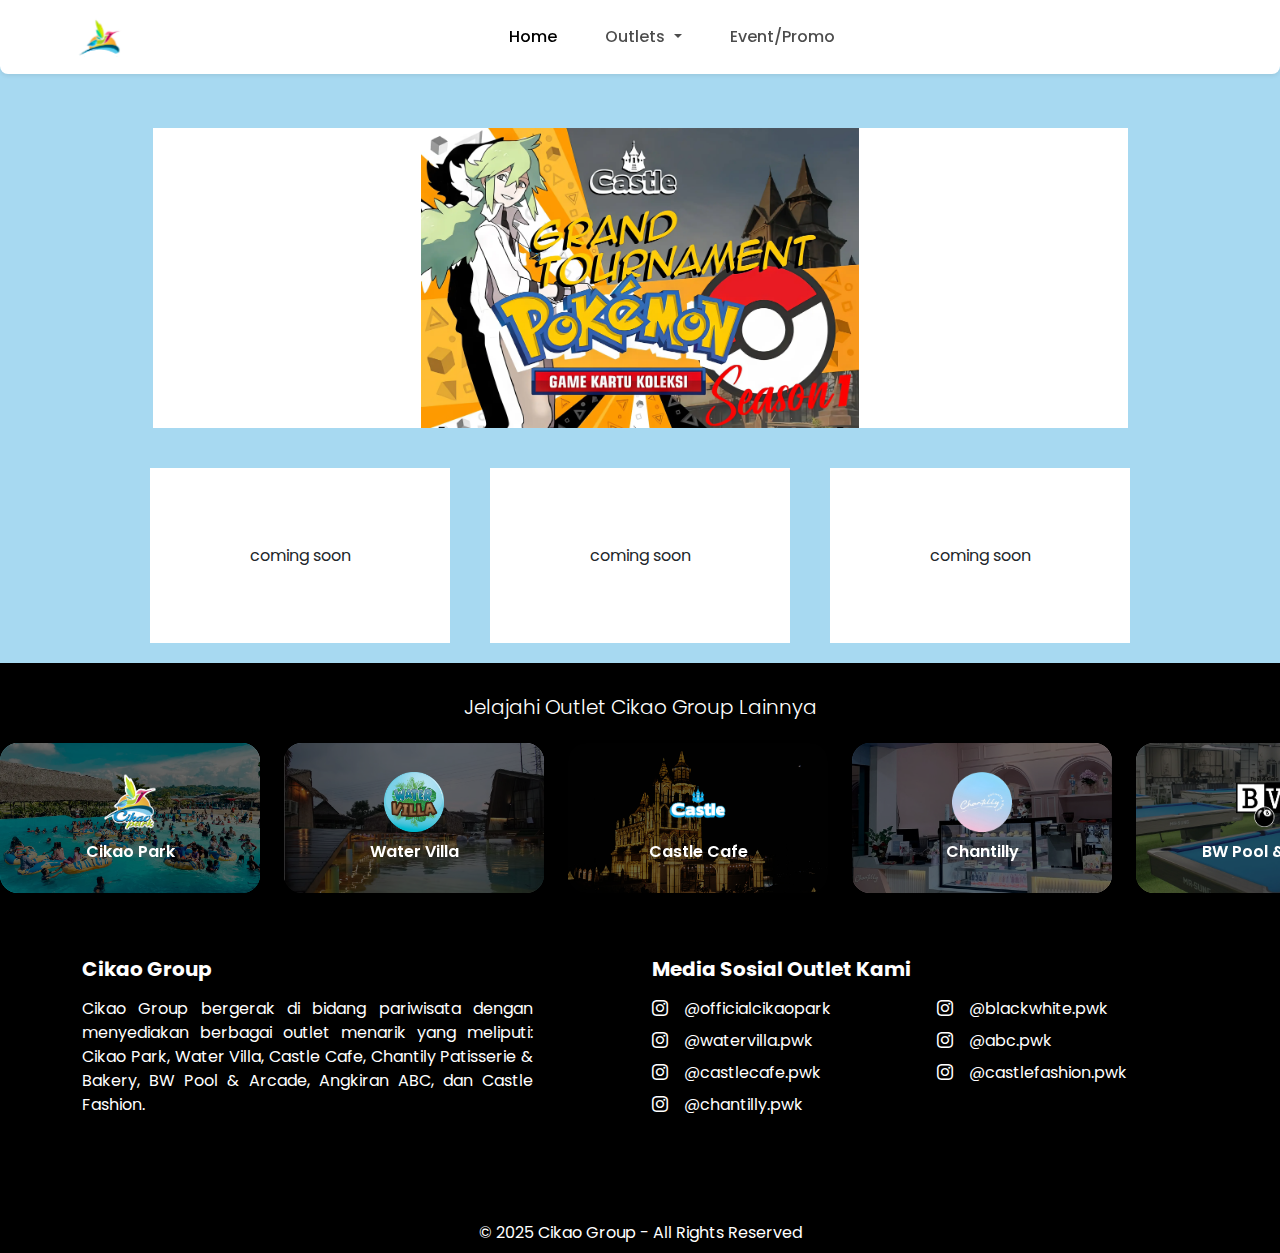
<file: event-promo/index.html>
<!-- Event/Promo -->
<!doctype html>
<html lang="en">

<head>
  <meta charset="utf-8">
  <meta name="viewport" content="width=device-width, initial-scale=1">
  <title>Cikao Group</title>
  <!-- Bootstrap CSS & Icons-->
  <link href="https://cdn.jsdelivr.net/npm/bootstrap@5.3.7/dist/css/bootstrap.min.css" rel="stylesheet"
    crossorigin="anonymous">
  <link rel="stylesheet" href="https://cdn.jsdelivr.net/npm/bootstrap-icons@1.11.1/font/bootstrap-icons.css">

  <!-- Google Fonts - Poppins -->
  <link rel="preconnect" href="https://fonts.googleapis.com">
  <link rel="preconnect" href="https://fonts.gstatic.com" crossorigin>
  <link href="https://fonts.googleapis.com/css2?family=Poppins:wght@400;500;600;700&display=swap" rel="stylesheet">
  <!-- Custom CSS -->
  <link rel="stylesheet" href="../assets/css/style.css">
</head>

<body>
  <!-- NAVBAR -->
  <nav class="navbar navbar-expand-lg navbar-light bg-light rounded-bottom-3 shadow-sm fixed-top">
    <div class="container-fluid">
      <a class="navbar-brand" href="../index.html">
        <img src="../assets/logos/logo_cikaogroup.svg" alt="Logo CikaoGroup">
      </a>

      <!-- NAVBAR FOR MOBILE -->
      <button class="navbar-toggler" type="button" data-bs-toggle="collapse" data-bs-target="#navbarNav"
        aria-controls="navbarNav" aria-expanded="false" aria-label="Toggle navigation">
        <span class="navbar-toggler-icon"></span>
      </button>

      <div class="collapse navbar-collapse justify-content-center" id="navbarNav">
        <ul class="navbar-nav">
          <li class="nav-item">
            <a class="nav-link active" aria-current="page" href="../index.html">Home</a>
          </li>
          <li class="nav-item dropdown">
            <a class="nav-link dropdown-toggle" href="#" id="navbarDropdown" role="button" data-bs-toggle="dropdown"
              aria-expanded="false">
              Outlets
            </a>
            <ul class="dropdown-menu" aria-labelledby="navbarDropdown">
              <li><a class="dropdown-item" href="../cikaopark/index.html">Cikao Park</a></li>
              <li><a class="dropdown-item" href="../watervilla/index.html">Water Villa</a></li>
              <li><a class="dropdown-item" href="../castlecafe/index.html">Castle Cafe</a></li>
              <li><a class="dropdown-item" href="../chantilly/index.html">Chantilly</a></li>
              <li><a class="dropdown-item" href="../blackwhite/index.html">BW Pool & Cafe</a></li>
              <li><a class="dropdown-item" href="../abc/index.html">ABC Angkringan</a></li>
              <li><a class="dropdown-item" href="../castlefashion/index.html">Castle Fashion</a></li>
            </ul>
          </li>
          <li class="nav-item">
            <a class="nav-link" href="#">Event/Promo</a>
          </li>
        </ul>
      </div>
    </div>
  </nav>
  <div class="layout">
    <br>
    <br>
  </div>
  <div class="layout">
    <div class="mainEvent">
      <img src="../assets/images/event/event.webp">
    </div>
  </div>
  <div class="layout">
    <div>
      coming soon
    </div>
    <div>
      coming soon
    </div>
    <div>
      coming soon
    </div>
  </div>

  <!-- Footer -->
  <footer class="text-center justify-content-center align-items-center">
    <div class="overflow-hidden">
      <h2 class="mb-4 lead">Jelajahi Outlet Cikao Group Lainnya</h2>

      <!-- Outlet Track -->
      <div class="outlet-wrapper">
        <div id="outlet-track" class="d-flex gap-4 flex-nowrap mb-3">
          <!-- List of outlets (wrapped in anchor tag) -->
          <a class="outlet-card" href="../cikaopark/index.html"
            style="background-image: url(../assets/images/cg/outlet-cikaopark.webp)">
            <img src="../assets/logos/logo_cikaopark.svg" alt="🦜">
            <p class="brand-name">Cikao Park</p>
          </a>

          <a class="outlet-card" href="../watervilla/index.html"
            style="background-image: url(../assets/images/cg/outlet-watervilla.webp)">
            <img src="../assets/logos/logo_watervilla.webp" alt="🛖">
            <p class="brand-name">Water Villa</p>
          </a>

          <a class="outlet-card" href="../castlecafe/index.html"
            style="background-image: url(../assets/images/cg/outlet-castlecafe.webp)">
            <img src="../assets/logos/logo_castlecafeTransparan.webp" alt="🏰">
            <p class="brand-name">Castle Cafe</p>
          </a>

          <a class="outlet-card" href="../chantilly/index.html"
            style="background-image: url(../assets/images/cg/outlet-chantilly.webp)">
            <img src="../assets/logos/logo_chantilly.webp" alt="🍰">
            <p class="brand-name">Chantilly</p>
          </a>

          <a class="outlet-card" href="../blackwhite/index.html"
            style="background-image: url(../assets/images/cg/outlet-blackwhite1.webp)">
            <img src="../assets/logos/logo_bw.webp" alt="🎱">
            <p class="brand-name">BW Pool & Cafe</p>
          </a>

          <a class="outlet-card" href="../abc/index.html"
            style="background-image: url(../assets/images/cg/outlet-angkringan.webp)">
            <img src="../assets/logos/logo_abcTransparan.webp" alt="🍢">
            <p class="brand-name">ABC Angkringan</p>
          </a>

          <a class="outlet-card" href="../castlefashion/index.html"
            style="background-image: url(../assets/images/cg/outlet-castlefashionwebp.webp)">
            <img src="../assets/logos/logo_castlefashionTransparan.webp" alt="👗">
            <p class="brand-name">Castle Fashion</p>
          </a>
        </div>
      </div>
    </div>

    <div id="about-us" class="section py-5 text-start">
      <div class="container">
        <div class="row align-items-start">
          <!-- Kolom Kiri: Info Cikao -->
          <div class="col-lg-5 mb-4 mb-md-5">
            <h5 class="fw-bold mb-3">Cikao Group</h5>
            <p class="mb-0">
              Cikao Group bergerak di bidang pariwisata dengan menyediakan berbagai outlet menarik yang meliputi:
              Cikao Park, Water Villa, Castle Cafe, Chantily Patisserie & Bakery, BW Pool & Arcade, Angkiran ABC, dan
              Castle Fashion.
            </p>
          </div>

          <!-- Divider -->
          <div class="col-lg-1"></div>


          <!-- Kolom Kanan: Sosial Media -->
          <div class="col-lg-6">
            <h5 class="fw-bold mb-3">Media Sosial Outlet Kami</h5>
            <div class="row">
              <div class="col-md-6 mb-0">
                <ul class="list-unstyled">
                  <li class="mb-2">
                    <a href="https://instagram.com/officialcikaopark" target="_blank" class="social-link">
                      <i class="bi bi-instagram me-3"></i>@officialcikaopark
                    </a>
                  </li>
                  <li class="mb-2">
                    <a href="https://instagram.com/watervilla.pwk" target="_blank" class="social-link">
                      <i class="bi bi-instagram me-3"></i>@watervilla.pwk
                    </a>
                  </li>
                  <li class="mb-2">
                    <a href="https://instagram.com/castlecafe.pwk" target="_blank" class="social-link">
                      <i class="bi bi-instagram me-3"></i>@castlecafe.pwk
                    </a>
                  </li>
                  <li class="mb-2">
                    <a href="https://instagram.com/chantilly.pwk" target="_blank" class="social-link">
                      <i class="bi bi-instagram me-3"></i>@chantilly.pwk
                    </a>
                  </li>
                </ul>
              </div>
              <div class="col-md-6">
                <ul class="list-unstyled">
                  <li class="mb-2">
                    <a href="https://instagram.com/blackwhite.pwk" target="_blank" class="social-link">
                      <i class="bi bi-instagram me-3"></i>@blackwhite.pwk
                    </a>
                  </li>
                  <li class="mb-2">
                    <a href="https://instagram.com/abc.pwk" target="_blank" class="social-link">
                      <i class="bi bi-instagram me-3"></i>@abc.pwk
                    </a>
                  </li>
                  <li class="mb-2">
                    <a href="https://instagram.com/castlefashion.pwk" target="_blank" class="social-link">
                      <i class="bi bi-instagram me-3"></i>@castlefashion.pwk
                    </a>
                  </li>
                </ul>
              </div>
            </div>
          </div>
        </div>
      </div>
    </div>

    <div id="copyright">© 2025 Cikao Group - All Rights Reserved</div>
  </footer>


  <!-- Bootstrap Bundle with Popper -->
  <script src="https://cdn.jsdelivr.net/npm/bootstrap@5.3.7/dist/js/bootstrap.bundle.min.js"
    crossorigin="anonymous"></script>
  <script src="../assets/js/gallery.js" type=""></script>
  <script src="../assets/js/footer.js" type=""></script>


</html>
</file>
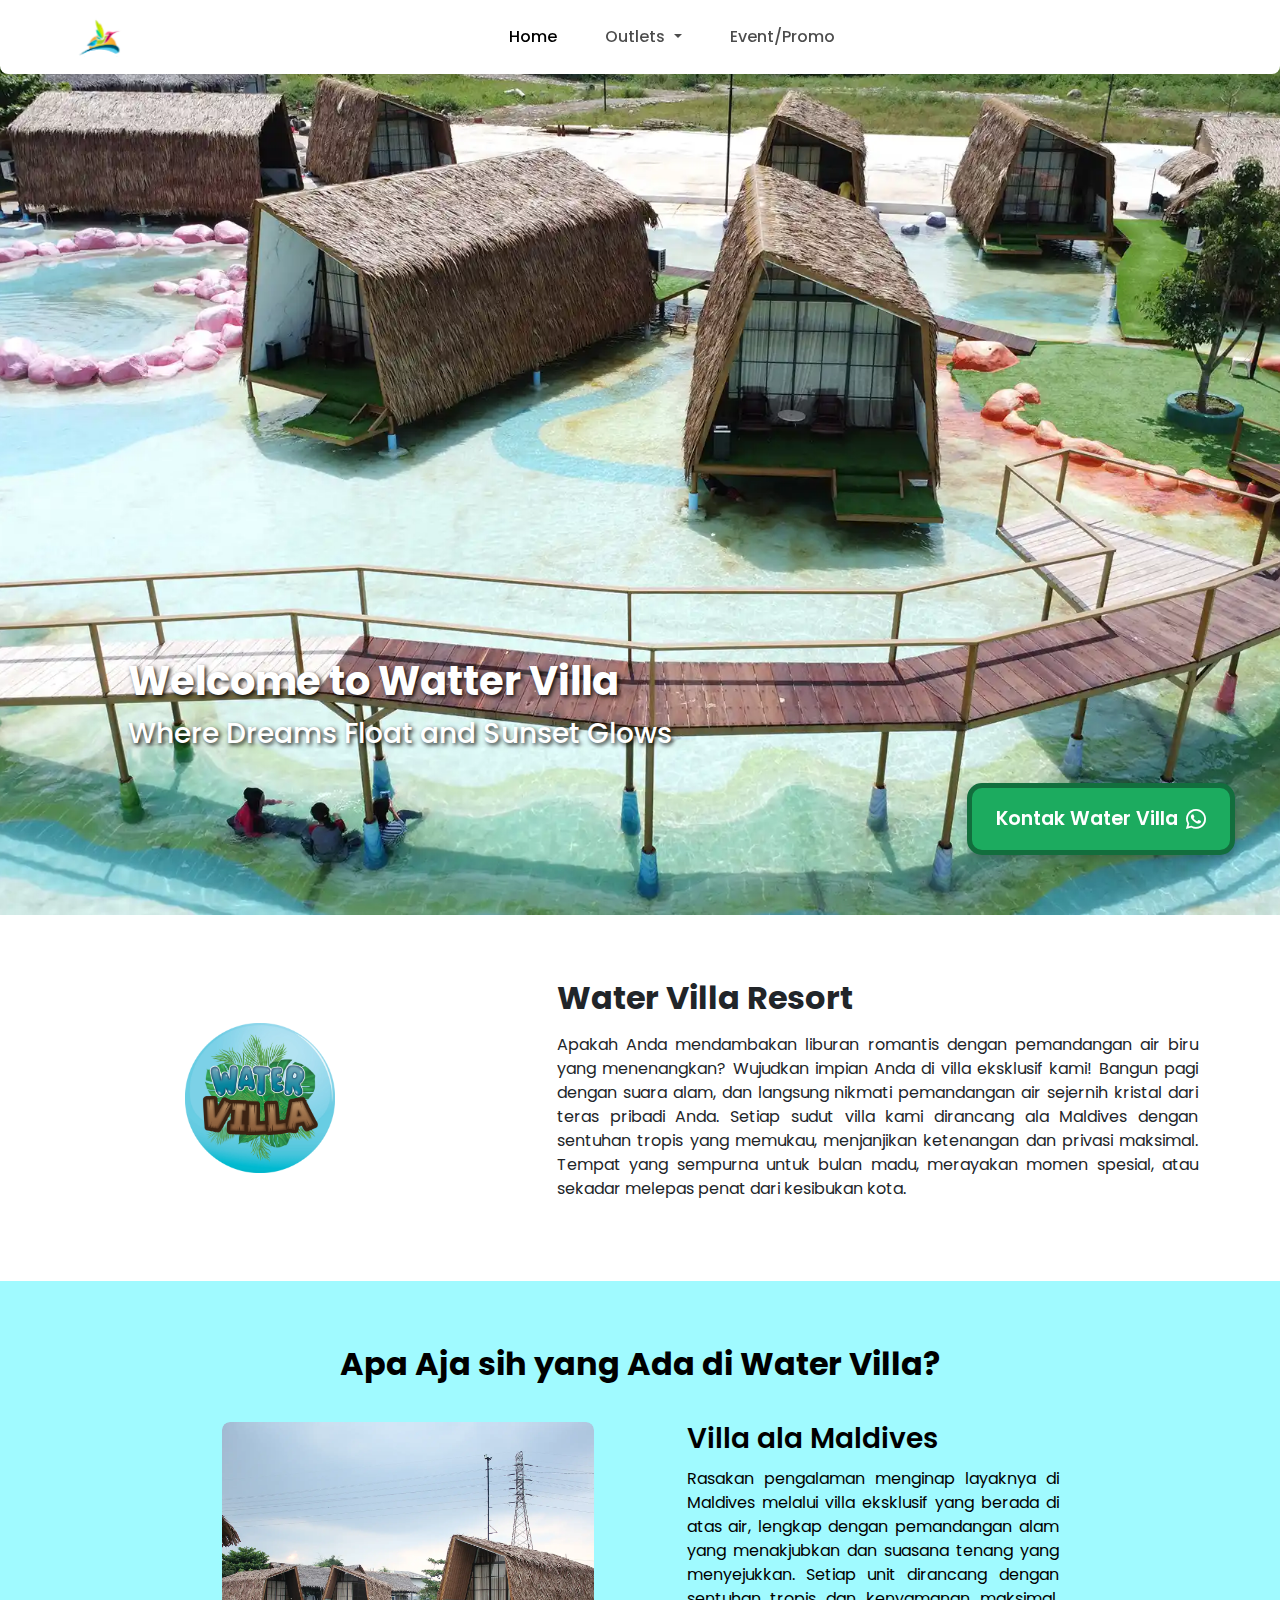
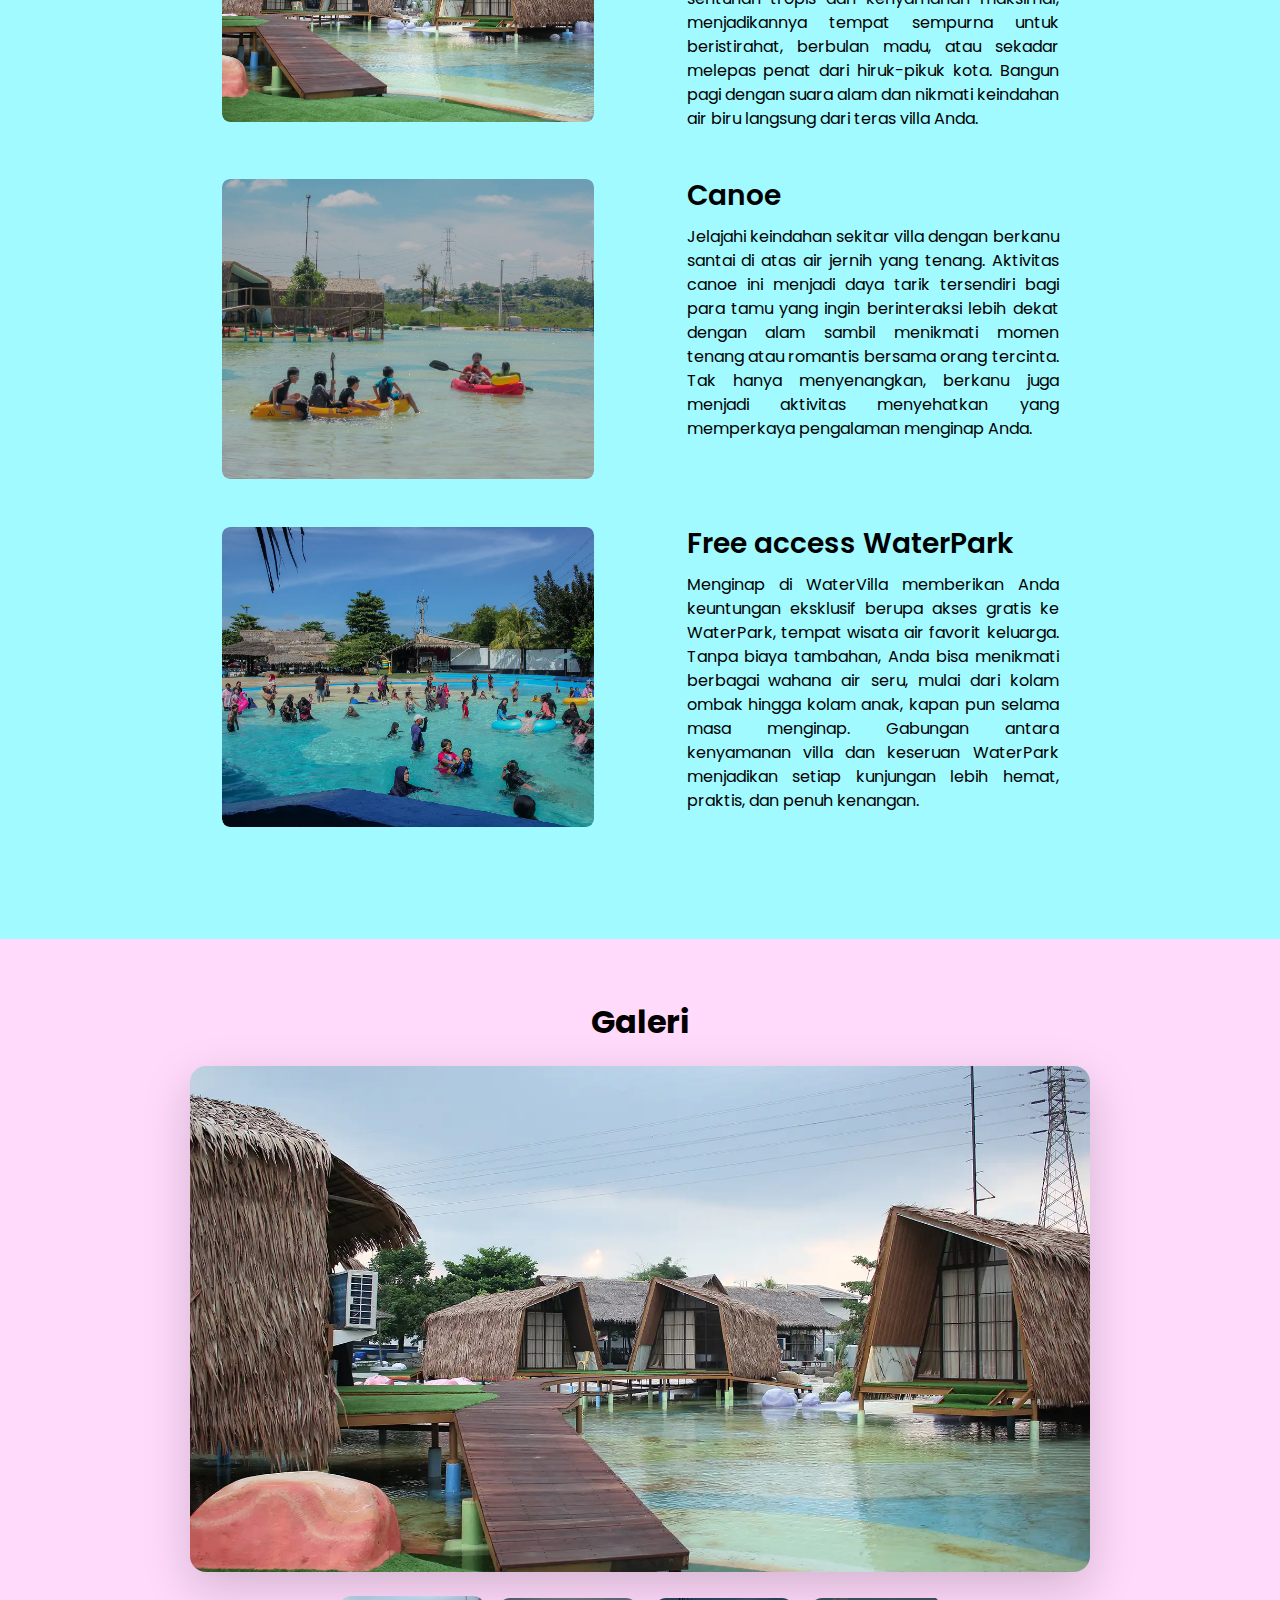
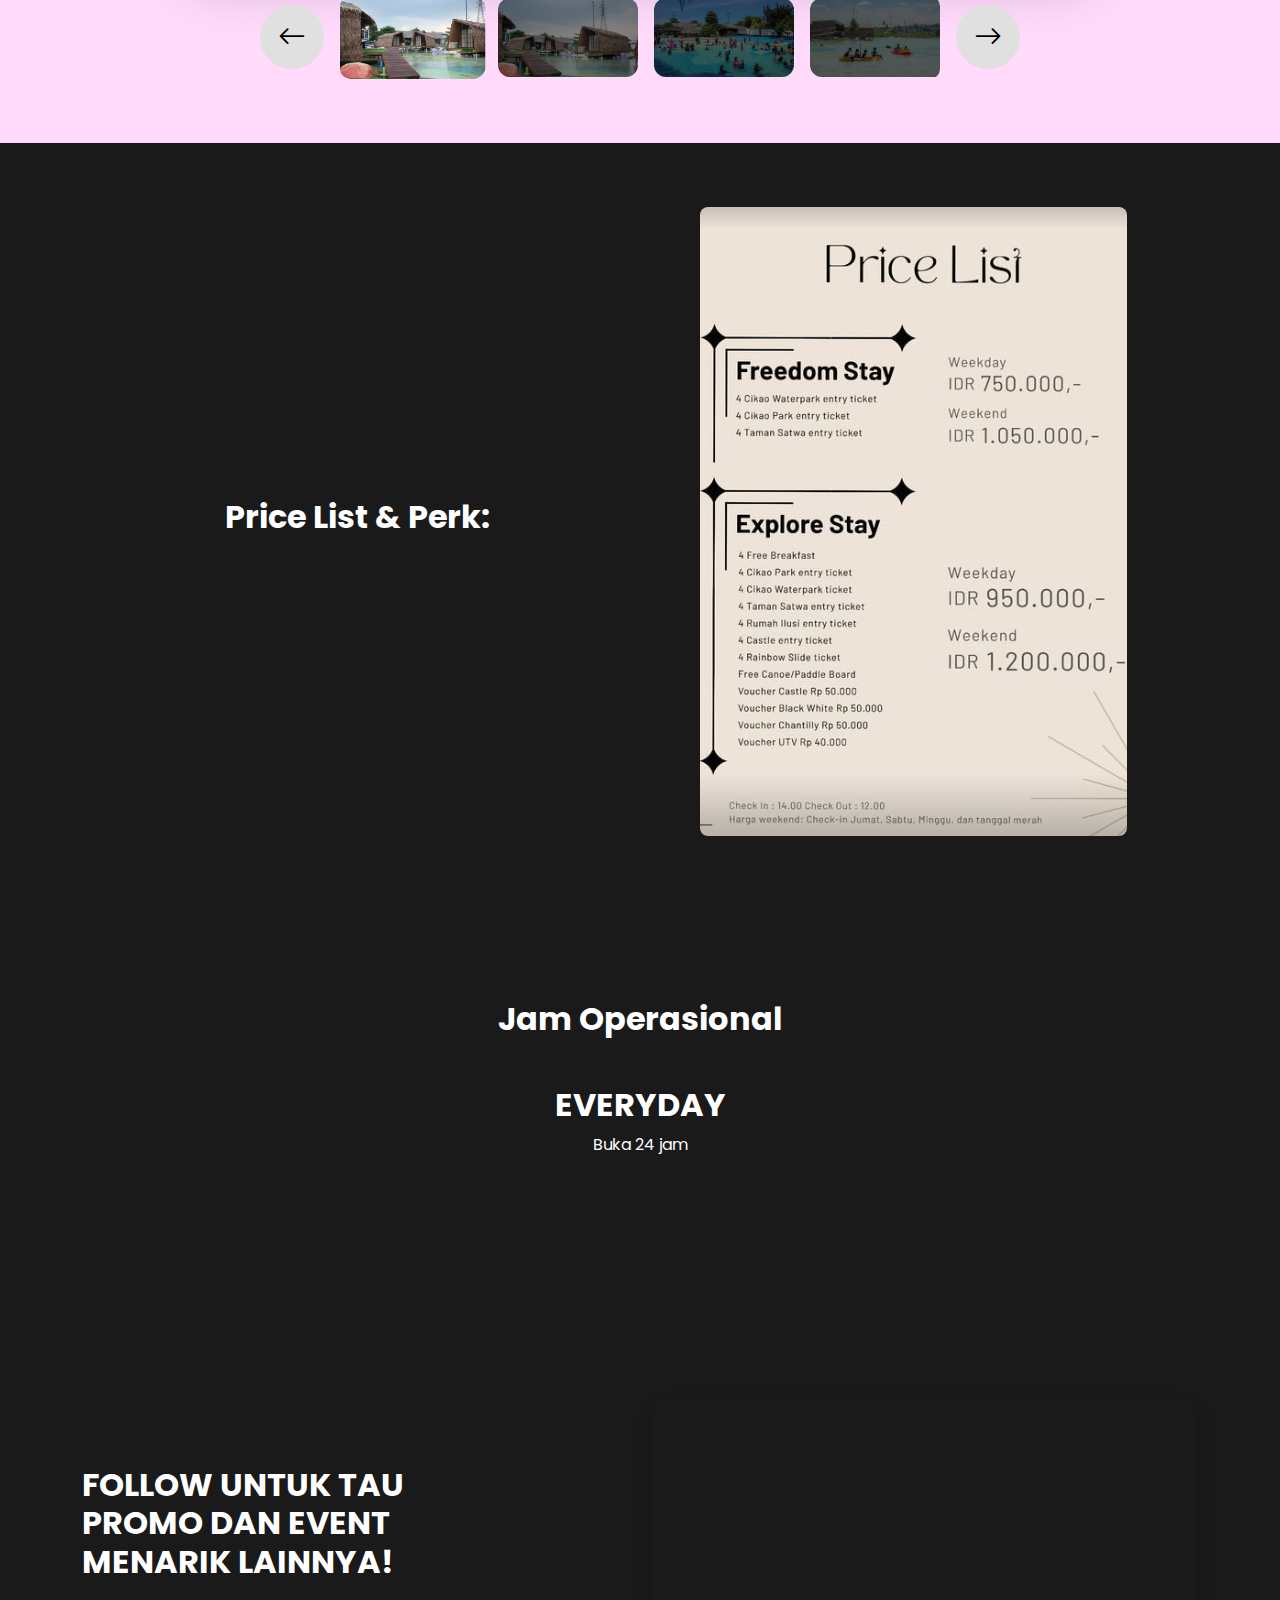
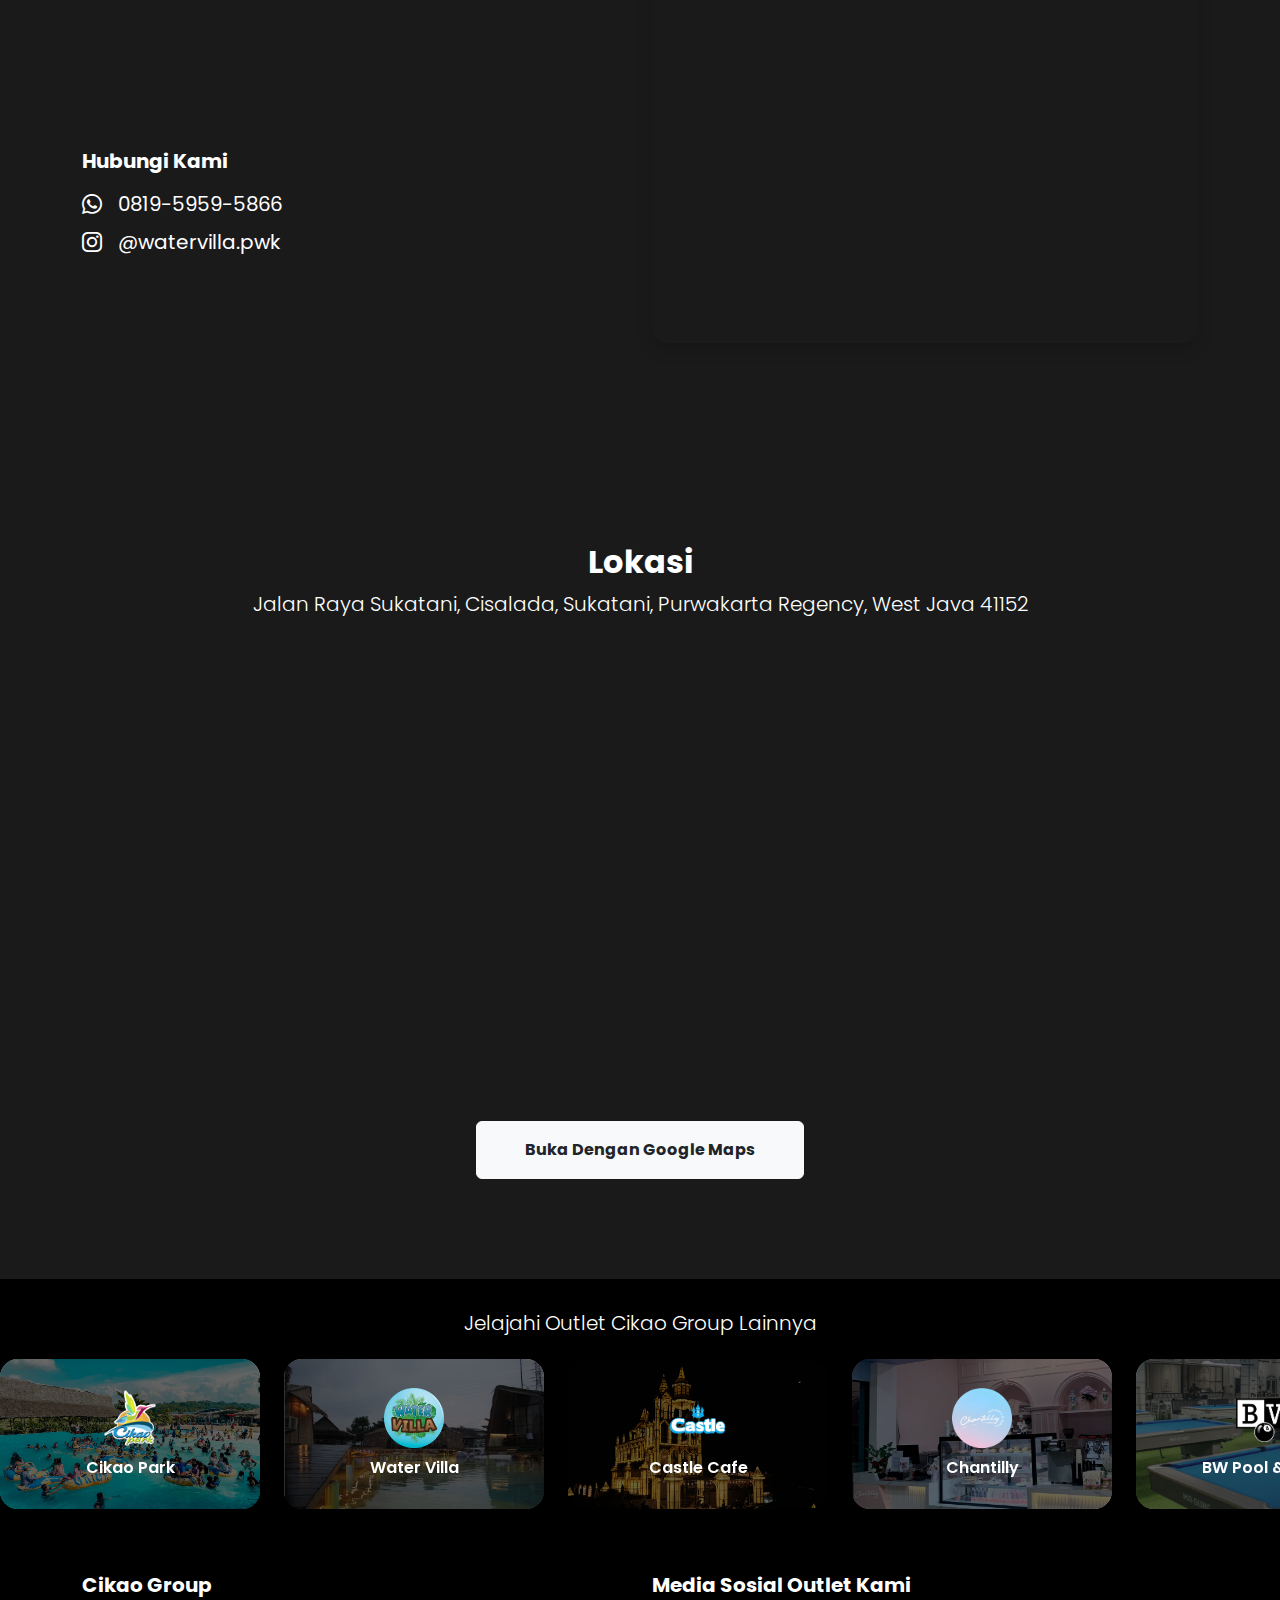
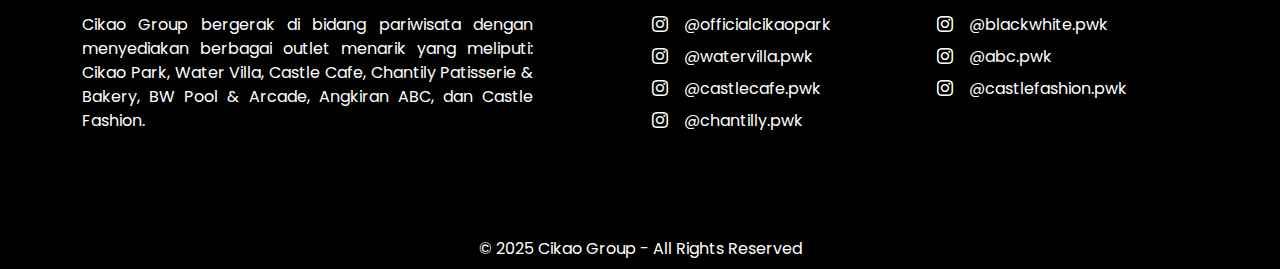
<file: watervilla/index.html>
<!-- Chantilly Website -->
<!doctype html>
<html lang="en">

<head>
  <meta charset="utf-8">
  <meta name="viewport" content="width=device-width, initial-scale=1">
  <title>Water Villa</title>

  <!-- Icon Tab-->
  <link rel="shortcut icon" href="../assets/logos/favicon.ico" type="image/x-icon">
  <link rel="icon" href="../assets/logos/favicon.ico" type="image/x-icon">

  <!-- Bootstrap CSS & Icons-->
  <link href="https://cdn.jsdelivr.net/npm/bootstrap@5.3.7/dist/css/bootstrap.min.css" rel="stylesheet"
    crossorigin="anonymous">
  <link rel="stylesheet" href="https://cdn.jsdelivr.net/npm/bootstrap-icons@1.13.1/font/bootstrap-icons.css">

  <!-- Google Fonts - Poppins -->
  <link rel="preconnect" href="https://fonts.googleapis.com">
  <link rel="preconnect" href="https://fonts.gstatic.com" crossorigin>
  <link href="https://fonts.googleapis.com/css2?family=Poppins:wght@400;500;600;700&display=swap" rel="stylesheet">
  <!-- Custom CSS -->
  <link rel="stylesheet" href="../assets/css/style.css">
</head>

<body>
  <!-- NAVBAR -->
  <nav class="navbar navbar-expand-lg navbar-light bg-light rounded-bottom-3 shadow-sm fixed-top">
    <div class="container-fluid">
      <a class="navbar-brand" href="../index.html">
        <img src="../assets/logos/logo_cikaogroup.svg" alt="Logo CikaoGroup">
      </a>

      <!-- NAVBAR FOR MOBILE -->
      <button class="navbar-toggler" type="button" data-bs-toggle="collapse" data-bs-target="#navbarNav"
        aria-controls="navbarNav" aria-expanded="false" aria-label="Toggle navigation">
        <span class="navbar-toggler-icon"></span>
      </button>

      <div class="collapse navbar-collapse justify-content-center" id="navbarNav">
        <ul class="navbar-nav">
          <li class="nav-item">
            <a class="nav-link active" aria-current="page" href="../index.html">Home</a>
          </li>
          <li class="nav-item dropdown">
            <a class="nav-link dropdown-toggle" href="#" id="navbarDropdown" role="button" data-bs-toggle="dropdown"
              aria-expanded="false">
              Outlets
            </a>
            <ul class="dropdown-menu" aria-labelledby="navbarDropdown">
              <li><a class="dropdown-item" href="../cikaopark/index.html">Cikao Park</a></li>
              <li><a class="dropdown-item active" href="../watervilla/index.html">Water Villa</a></li>
              <li><a class="dropdown-item" href="../castlecafe/index.html">Castle Cafe</a></li>
              <li><a class="dropdown-item " href="../chantilly/index.html">Chantilly</a></li>
              <li><a class="dropdown-item" href="../blackwhite/index.html">BW Pool & Cafe</a></li>
              <li><a class="dropdown-item" href="../abc/index.html">ABC Angkringan</a></li>
              <li><a class="dropdown-item" href="../castlefashion/index.html">Castle Fashion</a></li>
            </ul>
          </li>
          <li class="nav-item">
            <a class="nav-link" href="../event-promo/index.html">Event/Promo</a>
          </li>
        </ul>
      </div>
    </div>
  </nav>

  <!-- CTA FLOATING -->
  <a href="https://wa.me/6281959595866"
    class="btn-floating-wa d-flex align-items-center justify-content-center gap-2 fw-semibold">
    <span class="d-none d-md-inline">Kontak Water Villa</span>
    <i class="bi bi-whatsapp fs-5"></i>
  </a>


  <!-- HEADER -->
  <div class="hero-header" style="background-image: url(../assets/images/wv/header.webp);">
    <h1>Welcome to Watter Villa</h1>
    <p>Where Dreams Float and Sunset Glows</p>
  </div>

  <!-- INTRODUCTION -->
  <section id="intro" class="custom-padding-m">
    <div class="container">
      <div class="row align-items-center">
        <div class="col-md-4 text-center mb-4 mb-md-0">
          <img src="../assets/logos/logo_watervilla.webp" alt="Water Villa Logo" class="img-fluid">
        </div>
        <div class="col-md-1 text-center mb-4 mb-md-0"></div>
        <div class="col-md-7">
          <h2 class="fw-bold mb-3">Water Villa Resort</h2>
          <p>Apakah Anda mendambakan liburan romantis dengan pemandangan air biru yang menenangkan? 
            Wujudkan impian Anda di villa eksklusif kami! Bangun pagi dengan suara alam, dan 
            langsung nikmati pemandangan air sejernih kristal dari teras pribadi Anda. Setiap 
            sudut villa kami dirancang ala Maldives dengan sentuhan tropis yang memukau, 
            menjanjikan ketenangan dan privasi maksimal. Tempat yang sempurna untuk bulan madu, 
            merayakan momen spesial, atau sekadar melepas penat dari kesibukan kota. </p>
        </div>
      </div>
    </div>
  </section>

  <!-- UNIQUE SELLING POINT -->
  <section id="uspChantilly" class="custom-padding-m" style="background-color: #a0faff; color: #000000">
    <div class="container">
      <div class="heading">
        <h2 class="fw-bold" style="padding-bottom:30px;">Apa Aja sih yang Ada di Water Villa?</h2>
      </div>
      <div class="row usp-item g-0">
        <div class="col-12 col-md-9 col-xl-4">
          <div class="usp-image-wrapper">
            <img src="../assets/images/wv/usp_1.webp" class="usp-image" alt="Kompetisi Lomba">
          </div>
        </div>
        <div class="col-xl-1"></div>
        <div class="col-12 col-md-10 col-lg-9 col-xl-4 align-items-center">
          <h3 style="color: rgb(0, 0, 0);">Villa ala Maldives</h3>
          <p style="color: rgb(0, 0, 0);">Rasakan pengalaman menginap layaknya di Maldives melalui 
            villa eksklusif yang berada di atas air, lengkap dengan pemandangan alam yang menakjubkan 
            dan suasana tenang yang menyejukkan. Setiap unit dirancang dengan sentuhan tropis dan 
            kenyamanan maksimal, menjadikannya tempat sempurna untuk beristirahat, berbulan madu, 
            atau sekadar melepas penat dari hiruk-pikuk kota. Bangun pagi dengan suara alam dan nikmati keindahan air biru langsung dari teras villa Anda.</p>
        </div>
      </div>

      <div class="row usp-item g-0">
        <div class="col-12 col-md-9 col-xl-4">
          <div class="usp-image-wrapper">
            <img src="../assets/images/wv/usp_2.webp" class="usp-image" alt="menu variatif">
          </div>
        </div>
        <div class="col-xl-1"></div>
        <div class="col-12 col-md-10 col-lg-9 col-xl-4 align-items-center">
          <h3 style="color: rgb(0, 0, 0);">Canoe</h3>
          <p style="color: rgb(0, 0, 0);">Jelajahi keindahan sekitar villa dengan berkanu santai 
            di atas air jernih yang tenang. Aktivitas canoe ini menjadi daya tarik tersendiri bagi 
            para tamu yang ingin berinteraksi lebih dekat dengan alam sambil menikmati momen tenang 
            atau romantis bersama orang tercinta. Tak hanya menyenangkan, berkanu juga menjadi 
            aktivitas menyehatkan yang memperkaya pengalaman menginap Anda. </p>
        </div>
      </div>

      <div class="row usp-item g-0">
        <div class="col-12 col-md-9 col-xl-4">
          <div class="usp-image-wrapper">
            <img src="../assets/images/wv/usp_3.webp" class="usp-image" alt="menu variatif">
          </div>
        </div>
        <div class="col-xl-1"></div>
        <div class="col-12 col-md-10 col-lg-9 col-xl-4 align-items-center">
          <h3 style="color: rgb(0, 0, 0);">Free access WaterPark</h3>
          <p style="color: rgb(0, 0, 0);">Menginap di WaterVilla memberikan Anda keuntungan 
            eksklusif berupa akses gratis ke WaterPark, tempat wisata air favorit keluarga. 
            Tanpa biaya tambahan, Anda bisa menikmati berbagai wahana air seru, mulai dari 
            kolam ombak hingga kolam anak, kapan pun selama masa menginap. Gabungan antara 
            kenyamanan villa dan keseruan WaterPark menjadikan setiap kunjungan lebih hemat, 
            praktis, dan penuh kenangan. </p>
        </div>
      </div>
  </section>

  <section id="galleryChantilly" class="gallery section-a text-center" style="background-color: #ffdafb; color: #000000">
    <div class="container">
      <h2 class="fw-bold mb-4">Galeri</h2>

      <!-- ===== Main Display ===== -->
      <div id="main-slide" class="mx-auto rounded-4 overflow-hidden shadow-lg mb-4" style="max-width: 900px;">
        <img src="../assets/images/wv/image_1.webp" alt="slide" class="w-100 h-100 object-fit-cover">
      </div>

      <!-- ===== Navigation Bar ===== -->
      <div class="d-flex align-items-center justify-content-center gap-3">

        <!-- ← arrow -->
        <button id="nav-prev" class="btn-nav rounded-circle d-flex align-items-center justify-content-center">
          <i class="bi bi-arrow-left fs-3"></i>
        </button>

        <!-- Thumbnails wrapper (mask) -->
        <div id="thumb-wrapper" class="flex-grow-1 overflow-hidden">
          <div id="thumb-strip" class="d-flex flex-nowrap gap-3">
            <!-- Thumbnails -->
            <img src="../assets/images/wv/image_1.webp" data-index="0" class="thumb active">
            <img src="../assets/images/wv/image_2.webp" data-index="1" class="thumb">
            <img src="../assets/images/wv/usp_3.webp" data-index="2" class="thumb">
            <img src="../assets/images/wv/usp_2.webp" data-index="3" class="thumb">
            <img src="../assets/images/wv/header.webp" data-index="4" class="thumb">
            <!-- add more if needed -->
          </div>
        </div>

        <!-- → arrow -->
        <button id="nav-next" class="btn-nav rounded-circle d-flex align-items-center justify-content-center">
          <i class="bi bi-arrow-right fs-3"></i>
        </button>

      </div>
    </div>
  </section>


  <!-- Price List & Perk -->
  <section id="menu">
    <div class="container">
      <div class="row align-items-center justify-content-center">
        <div class="col-md-4 text-center text-md-start mb-4 mb-md-0">
          <h2 class="fw-bold">Price List & Perk:</h2>
        </div>
        <div class="col-md-1"></div>
        <div class="col-md-3 text-center align-items-centerxt-md-start text-sm-center text-lg-end">
            <img src="../assets/images/wv/pricelist.webp" alt="Menu Digital" class="img-fluid" style="border-radius: 0.5rem;max-width:500px; max-height:800px;;">
        </div>
        <div class="col-md-1"></div>
      </div>
    </div>
  </section>

  <!-- OPERATING HOUR -->
  <section id="hour" class="section-b">
    <div class="container">
      <h2 class="fw-bold text-center mb-5">Jam Operasional</h2>
      <div class="row align-items-center justify-content-center">
        <div class="col-md-4 text-center mb-4">
          <h2 class="fw-bold">EVERYDAY</h2>
          <p style="text-align: center;">Buka 24 jam</p>
        </div>
      </div>
    </div>
  </section>

  <!-- SOCIAL MEDIA -->
  <section id="social" class="section-b">
    <div class="container">
      <div class="row align-items-center gy-4">
        <div class="col-md-6">
          <h2 class="fw-bold mb-4">FOLLOW UNTUK TAU<br>PROMO DAN EVENT<br>MENARIK LAINNYA!</h2>
          <br><br><br><br><br>
          <h5 class="fw-bold mt-4 mb-3">Hubungi Kami</h5>
          <ul class="list-unstyled fs-5">
            <li class="mb-2">
              <a href="https://wa.me/6281959595866" target="_blank" class="social-link">
                <i class="bi bi-whatsapp me-3"></i>0819-5959-5866
              </a>
            </li>
            <li class="mb-2">
              <a href="https://www.instagram.com/watervilla.pwk/" target="_blank" class="social-link">
                <i class="bi bi-instagram me-3"></i>@watervilla.pwk
              </a>
            </li>
            <!-- <li class="mb-2">
              <a href="https://www.tiktok.com/@blackwhite.pwk" target="_blank" class="social-link">
                <i class="bi bi-tiktok me-3"></i>-
              </a>
            </li>
            <li class="mb-2">
              <a href="https://www.facebook.com/BlackWhitePoolCafe" target="_blank" class="social-link">
                <i class="bi bi-facebook me-3"></i>-
              </a>
            </li> -->
          </ul>
        </div>

        <div class="col-md-6">
          <div class="ratio ratio-1x1 rounded-4 overflow-hidden shadow">
            <iframe src="https://www.instagram.com/watervilla.pwk/embed" frameborder="0" allowtransparency="true"
              allowfullscreen scrolling="no" style="border:none; width:100%; height:100%;">
            </iframe>
          </div>
        </div>
      </div>
    </div>
  </section>

  <!-- LOCATION -->
  <section id="location" class="section-b">
    <div class="container">
      <h2 class="fw-bold text-center mb-2">Lokasi</h2>
      <p class="lead text-center mb-2">Jalan Raya Sukatani, Cisalada, Sukatani, Purwakarta Regency, 
        West Java 41152</p>
      <div class="row justify-content-center gy-5">
        <div class="col-12 col-md-8">
          <div class="map ratio ratio-16x9 rounded">
            <iframe
              src="https://www.google.com/maps/embed?pb=!1m18!1m12!1m3!1d3952.65627172355!2d107.44774659897831!3d-6.5823019633510516!2m3!1f0!2f0!3f0!3m2!1i1024!2i768!4f13.1!3m3!1m2!1s0x2e690f918b4844cb%3A0x81886494c7a1168b!2sWater%20Villa%20Purwakarta!5e0!3m2!1sid!2sid!4v1754570667276!5m2!1sid!2sid"
              width="600" height="450" style="border:0;" allowfullscreen="" 
              referrerpolicy="no-referrer-when-downgrade"></iframe>
          </div>
        </div>

      </div>
    </div>

    <!-- CTA -->
    <div class="text-center mt-5">
      <a href="https://maps.app.goo.gl/UYzYdzp6G6GUbQfA8" target="_blank"
        class="btn btn-light text-dark fw-bold px-5 py-3 w-md-auto">
        Buka Dengan Google Maps
      </a>
    </div>
  </section>

  <!-- Footer -->
  <footer class="text-center justify-content-center align-items-center">
    <div class="overflow-hidden">
      <h2 class="mb-4 lead">Jelajahi Outlet Cikao Group Lainnya</h2>

      <!-- Outlet Track -->
      <div class="outlet-wrapper">
        <div id="outlet-track" class="d-flex gap-4 flex-nowrap mb-3">
          <!-- List of outlets (wrapped in anchor tag) -->
          <a class="outlet-card" href="../cikaopark/index.html"
            style="background-image: url(../assets/images/cg/outlet-cikaopark.webp)">
            <img src="../assets/logos/logo_cikaopark.svg" alt="🦜">
            <p class="brand-name">Cikao Park</p>
          </a>

          <a class="outlet-card" href="../watervilla/index.html"
            style="background-image: url(../assets/images/cg/outlet-watervilla.webp)">
            <img src="../assets/logos/logo_watervilla.webp" alt="🛖">
            <p class="brand-name">Water Villa</p>
          </a>

          <a class="outlet-card" href="../castlecafe/index.html"
            style="background-image: url(../assets/images/cg/outlet-castlecafe.webp)">
            <img src="../assets/logos/logo_castlecafeTransparan.webp" alt="🏰">
            <p class="brand-name">Castle Cafe</p>
          </a>

          <a class="outlet-card" href="../chantilly/index.html"
            style="background-image: url(../assets/images/cg/outlet-chantilly.webp)">
            <img src="../assets/logos/logo_chantilly.webp" alt="🍰">
            <p class="brand-name">Chantilly</p>
          </a>

          <a class="outlet-card" href="../blackwhite/index.html"
            style="background-image: url(../assets/images/cg/outlet-blackwhite1.webp)">
            <img src="../assets/logos/logo_bw.webp" alt="🎱">
            <p class="brand-name">BW Pool & Cafe</p>
          </a>

          <a class="outlet-card" href="../abc/index.html"
            style="background-image: url(../assets/images/cg/outlet-angkringan.webp)">
            <img src="../assets/logos/logo_abcTransparan.webp" alt="🍢">
            <p class="brand-name">ABC Angkringan</p>
          </a>

          <a class="outlet-card" href="../castlefashion/index.html"
            style="background-image: url(../assets/images/cg/outlet-castlefashionwebp.webp)">
            <img src="../assets/logos/logo_castlefashionTransparan.webp" alt="👗">
            <p class="brand-name">Castle Fashion</p>
          </a>
        </div>
      </div>
    </div>

    <div id="about-us" class="section py-5 text-start">
      <div class="container">
        <div class="row align-items-start">
          <!-- Kolom Kiri: Info Cikao -->
          <div class="col-lg-5 mb-4 mb-md-5">
            <h5 class="fw-bold mb-3">Cikao Group</h5>
            <p class="mb-0">
              Cikao Group bergerak di bidang pariwisata dengan menyediakan berbagai outlet menarik yang meliputi:
              Cikao Park, Water Villa, Castle Cafe, Chantily Patisserie & Bakery, BW Pool & Arcade, Angkiran ABC, dan
              Castle Fashion.
            </p>
          </div>

          <!-- Divider -->
          <div class="col-lg-1"></div>


          <!-- Kolom Kanan: Sosial Media -->
          <div class="col-lg-6">
            <h5 class="fw-bold mb-3">Media Sosial Outlet Kami</h5>
            <div class="row">
              <div class="col-md-6 mb-0">
                <ul class="list-unstyled">
                  <li class="mb-2">
                    <a href="https://instagram.com/officialcikaopark" target="_blank" class="social-link">
                      <i class="bi bi-instagram me-3"></i>@officialcikaopark
                    </a>
                  </li>
                  <li class="mb-2">
                    <a href="https://instagram.com/watervilla.pwk" target="_blank" class="social-link">
                      <i class="bi bi-instagram me-3"></i>@watervilla.pwk
                    </a>
                  </li>
                  <li class="mb-2">
                    <a href="https://instagram.com/castlecafe.pwk" target="_blank" class="social-link">
                      <i class="bi bi-instagram me-3"></i>@castlecafe.pwk
                    </a>
                  </li>
                  <li class="mb-2">
                    <a href="https://instagram.com/chantilly.pwk" target="_blank" class="social-link">
                      <i class="bi bi-instagram me-3"></i>@chantilly.pwk
                    </a>
                  </li>
                </ul>
              </div>
              <div class="col-md-6">
                <ul class="list-unstyled">
                  <li class="mb-2">
                    <a href="https://instagram.com/blackwhite.pwk" target="_blank" class="social-link">
                      <i class="bi bi-instagram me-3"></i>@blackwhite.pwk
                    </a>
                  </li>
                  <li class="mb-2">
                    <a href="https://instagram.com/abc.pwk" target="_blank" class="social-link">
                      <i class="bi bi-instagram me-3"></i>@abc.pwk
                    </a>
                  </li>
                  <li class="mb-2">
                    <a href="https://instagram.com/castlefashion.pwk" target="_blank" class="social-link">
                      <i class="bi bi-instagram me-3"></i>@castlefashion.pwk
                    </a>
                  </li>
                </ul>
              </div>
            </div>
          </div>
        </div>
      </div>
    </div>

    <div id="copyright">© 2025 Cikao Group - All Rights Reserved</div>
  </footer>

  <!-- Bootstrap Bundle with Popper -->
  <script src="https://cdn.jsdelivr.net/npm/bootstrap@5.3.7/dist/js/bootstrap.bundle.min.js"
    crossorigin="anonymous"></script>
  <script src="../assets/js/gallery.js" type=""></script>
  <script src="../assets/js/footer.js" type=""></script>
</body>

</html>
</file>
<file: assets/css/style.css>
* {
  transition: 0.3s ease-in-out;
}

body {
  font-family: "Poppins", sans-serif;
  background: linear-gradient(to bottom, #ffffff, #000000);
  padding-top: 60px;
  background-color: #000000;
  min-height: 100vh;
  scroll-behavior: smooth;
}

p {
  text-align: justify;
}

/* =========== CUSTOM STYLE ======== */
.custom-padding-m {
  padding-top: 64px;
  padding-bottom: 64px;
}
/* ================================= */

/* === NAVBAR === */
.navbar {
  background-color: #fff !important;
  padding: 0.75rem 64px;
}

.navbar-nav .nav-item {
  margin-right: 16px;
  margin-left: 16px;
}

.navbar-nav .nav-link {
  font-weight: 500;
  position: relative;
  color: rgba(0, 0, 0, 0.7);
  transition: color 0.3s ease;
}

.navbar-nav .nav-link:hover {
  color: #000000;
}

/* UNDERLINE ANIMATION */
.navbar-nav .nav-link:not(.dropdown-toggle)::after {
  content: "";
  position: absolute;
  width: 100%;
  height: 2px;
  background-color: #000000;
  bottom: -5px;
  left: 0;
  transform: scaleX(0);
  transform-origin: bottom right;
  transition: transform 0.3s ease-out;
}

.navbar-nav .nav-link:not(.dropdown-toggle):hover::after {
  transform: scaleX(1);
  transform-origin: bottom left;
}

.dropdown-menu {
  border-radius: 0.5 rem;
}

.dropdown-item {
  padding: 0.5rem 1rem;
}

.dropdown-item.active,
.dropdown-item:active {
  background-color: #000000;
}

.navbar-brand img {
  max-height: 40px;
  width: auto;
  border-radius: 0.5rem;
}

/* === TEXT STYLE === */
.heading {
  text-align: center;
  justify-self: center;
}

/* === CTA WHATSAPP === */
.btn-floating-wa {
  position: fixed;
  bottom: 5vh;
  right: 5vh;
  background-color: #1cab5f;
  border: 5px solid #126e3d;
  color: white;
  padding: 16px 24px;
  border-radius: 15px;
  font-size: 1.2rem;
  text-decoration: none;
  z-index: 1000;
  box-shadow: 0 4px 10px rgba(0, 0, 0, 0.2);
  transition: all 0.3s ease;
}
.btn-floating-wa:hover {
  background-color: #179b55;
  text-decoration: none;
  color: white;
}

/* === HEADER === */
.hero-header {
  width: 100%;
  height: 95vh;
  padding-bottom: 16vh; /* Margin from the top */
  padding-left: 10%; /* Adjust left padding as needed */
  background-size: cover; /* Cover the entire area */
  background-position: center; /* Center the image */
  background-repeat: no-repeat; /* Do not repeat the image */
  display: flex;
  flex-direction: column; /* Stack h1 and p vertically */

  justify-content: flex-end; /* Align content to the start (left) */
  align-items: flex-start; /* Align content to the start (top) */
  color: white; /* Text color on the header */
  text-shadow: 2px 2px 4px rgba(0, 0, 0, 0.9);
}

.hero-header h1 {
  margin-bottom: 0.5rem; /* Space between H1 and subtitle */
  font-weight: 700;
}

.hero-header p {
  font-size: 1.75rem; /* Adjust subtitle font size */
  margin-top: 0;
  font-weight: 500;
}

/* =========== SECTIONS ======== */
#intro {
  background-color: #ffffff;
}

#intro img {
  max-height: 150px;
}

#exploreOutlet {
  background-color: #a7d9f1;
  color: #000000;
}
#mainOutlet {
  background-color: #c1eafd;
  color: #000000;
}

#usp .col-lg-1{
  width: 13%;
  color: #000000;
}

#usp {
  background-color: #000000;
  color: #ffffff;
  padding-top: 4rem;
}

/* === Unique Selling Point Section === */
.usp-item {
  margin-bottom: 2rem;
  justify-content: center;
}

.usp-item .usp-image-wrapper {
  overflow: hidden;
  border-radius: 0.5rem;
  margin-bottom: 1rem; /* Space between image and text on small screens */
}

.usp-item .usp-image {
  width: 100%;
  height: 300px; /* Fixed height for consistency */
  object-fit: cover;
  border-radius: 0.5rem;
}

.usp-item h3 {
  font-weight: 600; /* Semi-bold for item titles */
  margin-bottom: 0.75rem;
  color: #ffffff;
}

.usp-item p {
  color: rgba(255, 255, 255, 0.8);
}

/* === Menu Section === */
#menu {
  background-color: #1a1a1a;
  padding-top: 64px;
  padding-bottom: 64px;
  color: #ffffff;
}

.menu-link {
  display: inline-block;
  line-height: 0;
}

.menu-cover {
  border-radius: 25px;
  border: 4px solid #fff;
  box-shadow: 0 10px 20px rgba(0, 0, 0, 0.5),
    0 0 0 10px rgba(255, 255, 255, 0.1);
  transition: transform 0.3s ease, box-shadow 0.3s ease;
  max-width: 300px;
  height: auto;
  display: inline-block;
}

/* TO DO! EFISINESI CSS SECTION */

.menu-cover:hover {
  transform: translateY(-5px) scale(1.02);
  box-shadow: 0 15px 30px rgba(0, 0, 0, 0.7),
    0 0 0 12px rgba(255, 255, 255, 0.2);
}

/* Responsive adjustments
@media (max-width: 767.98px) {
  .menu-section .col-md-6 {
    text-align: center !important;
  }
} */

.section-a {
  background-color: #000000;
  color: #ffffff;
  padding-top: 64px;
  padding-bottom: 64px;
}

.section-b {
  background-color: #1a1a1a;
  color: #ffffff;
  padding-top: 100px;
  padding-bottom: 100px;
}

.section-c {
  background-color: #004098;
  text-align: center;
  color: #ffffff;
  padding-top: 64px;
  padding-bottom: 64px;
}

#price th,
#price td {
  background: transparent;
  color: #ffffff;
}

.social-link {
  color: #ffffff;
  text-decoration: none;
  transition: color 0.1s ease;
}

.social-link:hover {
  color: #d1d1d1;
  text-decoration: underline;
}

.map {
  overflow: hidden;
  border-radius: 30px;
  margin-top: 32px;
}
/* =============================================================================== */
/* === Gallery === */
#gallery {
  background-color: #000000;
  color: #ffffff;
  padding-top: 0px;
}

/* main slide keeps 16:9 look on desktop, full‑width on small screens */
#main-slide {
  aspect-ratio: 16/9;
}

/* thumbnail sizing */
.thumb {
  width: 140px; /* tweak as you like */
  aspect-ratio: 16/9;
  object-fit: cover;
  border-radius: 12px;
  cursor: pointer;
  filter: brightness(0.5);
  transition: filter 0.2s, transform 0.2s;
}
.thumb.active,
.thumb:hover {
  filter: brightness(1);
  transform: scale(1.05);
}

/* arrow buttons */
.btn-nav {
  width: 64px;
  height: 64px;
  border: none;
  background: #e0e0e0;
  color: #000000;
  flex-shrink: 0;
}
.btn-nav:hover {
  background: #fff;
}

#thumb-wrapper {
  max-width: 600px;
  border-radius: 10px;
}

#thumb-strip {
  padding: 2px;
  overflow-x: auto;
  scroll-behavior: smooth;
}
#thumb-strip::-webkit-scrollbar {
  display: none;
} /* hide scrollbar Chrome */

/* =============================================================================== */
/* FOOTER OUTLET INFINITE SCROLLING */

footer {
  background: #000;
  color: #ffffff;
  padding-top: 32px;
}

footer ul {
  margin-bottom: 0px;
}

/* Outlet Track Wrapper */
.outlet-wrapper {
  overflow: hidden;
  position: relative;
}

/* Continuous Scroll (2x content) */
#outlet-track {
  display: flex;
  width: max-content;
  animation: scroll-left 60s linear infinite;
}

/* Keyframes for Smooth Infinite Loop */
@keyframes scroll-left {
  0% {
    transform: translateX(0);
  }
  100% {
    transform: translateX(-50%);
  }
}

.outlet-card {
  position: relative;
  flex: 0 0 260px;
  height: 150px;
  border-radius: 18px;
  overflow: hidden;
  display: flex;
  flex-direction: column;
  align-items: center;
  justify-content: center;
  gap: 8px;
  color: #ffffff;
  text-align: center;
  background-size: cover;
  background-position: center;
  text-decoration: none;
}

.outlet-card::before {
  content: "";
  position: absolute;
  inset: 0;
  background: rgba(0, 0, 0, 0.45);
  backdrop-filter: brightness(0.75);
}

.outlet-card img,
.outlet-card .brand-name {
  position: relative;
  z-index: 1;
}

.outlet-card img {
  width: 60px;
  height: 60px;
  object-fit: contain;
}

.brand-name {
  margin: 0;
  font-weight: 600;
  font-size: 1rem;
  color: #ffffff;
}

#copyright {
  padding-top: 8px;
  padding-bottom: 8px;
  background-color: #000000;
  color: #ffffff;
}

/* =============================================================================== */

/* (VIEWPORT for Tablet to Smallest (Default))*/
/* Responsive adjustments for navbar padding */
@media (max-width: 992px) {
  .navbar {
    padding: 1rem 15px; /* Less padding on smaller screens */
    padding-bottom: 1rem;
  }
  .navbar-brand img {
    max-height: 40px;
  }
  .nav-link {
    padding-top: 1rem;
    padding-bottom: 1rem;
  }
  .container {
    padding-right: 32px;
    padding-left: 32px;
  }
}

/* (VIEWPORT for Smallest to Mobile Phone)*/
@media (max-width: 768px) {
  .hero-header {
    padding-top: 30%; /* Adjust margin for mobile */
    padding-left: 5%; /* Adjust left padding for mobile */
  }
  .hero-header h1 {
    font-size: 2rem; /* Smaller font on mobile */
  }
  .hero-header p {
    font-size: 1rem; /* Smaller font on mobile */
  }
}

/* cikaogroup outlet */
#outlets {
  background-color: #a7d9f1;
}

.layout {
  background-color: #a7d9f1;
  width: 100%;
  /* width: 1920; sebelumnya, ini error karna fixed
      height: 200; dan juga invalid gk ada satuan-nya*/
  margin: auto;
  display: flex;
  flex-wrap: wrap;
  justify-content: center;
}

.layout div {
  display: flex;
  width: 300px;
  height: 175px;
  background-color: white;
  margin: 20px;
  text-align: center;
  justify-content: center;
  align-items: center;
}

.layout img {
  max-width: 100%;
  max-height: 100%;
  object-fit: cover;
}

.layout .mainEvent {
  width: 975px;
  height: 300px;
  background-color: white;
  display: flex;
  justify-content: center;
  align-items: center;
  text-align: center;
}

.layout .outlet-card img {
  width: 60px;
  height: 60px;
  object-fit: contain !important;
}


/* layout outlet utama */
.mainlayout {
  width: 100%;
  height: 300;
  /* margin:  auto; */
  display: flex;
  flex-wrap: wrap;
  justify-content: center;
  gap: 20px;
}

.mainlayout div {
  flex: 1 1 100%;
  max-width: 500px;
  padding: 10px;
  box-sizing: border-box;
}

#slideMainOutlet {
  width: 100%;
  height: auto;
  border-radius: 10px;
  object-fit: cover;
  box-shadow: 0 4px 12px rgba(0, 0, 0, 0.2);
  transition: all 1s ease;
}

/* a {
  color: black;
  font-weight: 700;
  text-decoration: underline; 
} */
</file>
